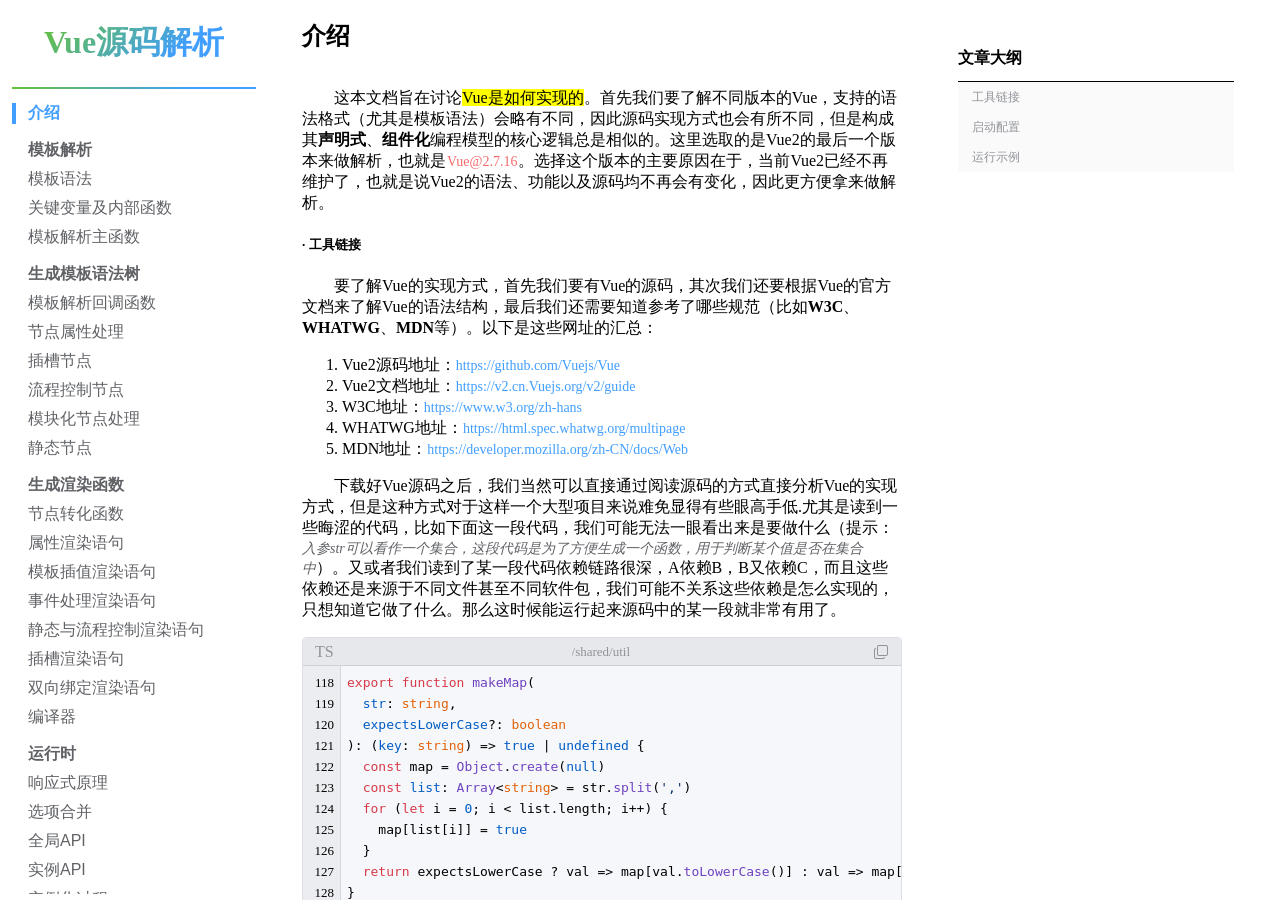
<file: index.html>
<!DOCTYPE html>
<html>
  <head>
    <meta charset="UTF-8">
    <link rel="icon" href="/favicon.png">
    <meta name="viewport" content="width=device-width, initial-scale=1.0">
    <title>王路洋的个人博客</title>
    <script type="module" crossorigin src="/assets/index-Crdjmx25.js"></script>
    <link rel="stylesheet" crossorigin href="/assets/index-DrxArnQa.css">
  </head>
  <body>
    <div id="app"></div>
  </body>
</html>
</file>
<file: assets/index-DrxArnQa.css>
@charset "UTF-8";html,body,#app{width:100%;height:100%;margin:0;padding:0}.custom-scrollbar{scrollbar-width:thin}.custom-scrollbar::-webkit-scrollbar{width:6px;height:8px}.custom-scrollbar::-webkit-scrollbar-thumb{border-radius:4px}.custom-scrollbar::-webkit-scrollbar-button{background-color:transparent}.custom-table.el-table{width:max-content}.custom-table.el-table th.el-table__cell{background-color:var(--el-fill-color-dark)}.no-select{caret-color:transparent;user-select:none;-webkit-user-select:none;-moz-user-select:none;-ms-user-select:none}.mx-1{margin:0 1px!important}.overflw-auto{overflow:auto}.overflw-x-auto,.overflw-y-auto{overflow-y:auto}.d-flex{display:flex}.flex-column{display:flex;flex-direction:column}.no-shrink{flex-shrink:0}.flex-grow{flex-grow:1}.in-building{width:100%;height:100%}:root{--el-color-white:#ffffff;--el-color-black:#000000;--el-color-primary-rgb:64,158,255;--el-color-success-rgb:103,194,58;--el-color-warning-rgb:230,162,60;--el-color-danger-rgb:245,108,108;--el-color-error-rgb:245,108,108;--el-color-info-rgb:144,147,153;--el-font-size-extra-large:20px;--el-font-size-large:18px;--el-font-size-medium:16px;--el-font-size-base:14px;--el-font-size-small:13px;--el-font-size-extra-small:12px;--el-font-family:"Helvetica Neue",Helvetica,"PingFang SC","Hiragino Sans GB","Microsoft YaHei","微软雅黑",Arial,sans-serif;--el-font-weight-primary:500;--el-font-line-height-primary:24px;--el-index-normal:1;--el-index-top:1000;--el-index-popper:2000;--el-border-radius-base:4px;--el-border-radius-small:2px;--el-border-radius-round:20px;--el-border-radius-circle:100%;--el-transition-duration:.3s;--el-transition-duration-fast:.2s;--el-transition-function-ease-in-out-bezier:cubic-bezier(.645,.045,.355,1);--el-transition-function-fast-bezier:cubic-bezier(.23,1,.32,1);--el-transition-all:all var(--el-transition-duration) var(--el-transition-function-ease-in-out-bezier);--el-transition-fade:opacity var(--el-transition-duration) var(--el-transition-function-fast-bezier);--el-transition-md-fade:transform var(--el-transition-duration) var(--el-transition-function-fast-bezier),opacity var(--el-transition-duration) var(--el-transition-function-fast-bezier);--el-transition-fade-linear:opacity var(--el-transition-duration-fast) linear;--el-transition-border:border-color var(--el-transition-duration-fast) var(--el-transition-function-ease-in-out-bezier);--el-transition-box-shadow:box-shadow var(--el-transition-duration-fast) var(--el-transition-function-ease-in-out-bezier);--el-transition-color:color var(--el-transition-duration-fast) var(--el-transition-function-ease-in-out-bezier);--el-component-size-large:40px;--el-component-size:32px;--el-component-size-small:24px;color-scheme:light;--el-color-primary:#409eff;--el-color-primary-light-3:rgb(121.3,187.1,255);--el-color-primary-light-5:rgb(159.5,206.5,255);--el-color-primary-light-7:rgb(197.7,225.9,255);--el-color-primary-light-8:rgb(216.8,235.6,255);--el-color-primary-light-9:rgb(235.9,245.3,255);--el-color-primary-dark-2:rgb(51.2,126.4,204);--el-color-success:#67c23a;--el-color-success-light-3:rgb(148.6,212.3,117.1);--el-color-success-light-5:rgb(179,224.5,156.5);--el-color-success-light-7:rgb(209.4,236.7,195.9);--el-color-success-light-8:rgb(224.6,242.8,215.6);--el-color-success-light-9:rgb(239.8,248.9,235.3);--el-color-success-dark-2:rgb(82.4,155.2,46.4);--el-color-warning:#e6a23c;--el-color-warning-light-3:rgb(237.5,189.9,118.5);--el-color-warning-light-5:rgb(242.5,208.5,157.5);--el-color-warning-light-7:rgb(247.5,227.1,196.5);--el-color-warning-light-8:rgb(250,236.4,216);--el-color-warning-light-9:rgb(252.5,245.7,235.5);--el-color-warning-dark-2:rgb(184,129.6,48);--el-color-danger:#f56c6c;--el-color-danger-light-3:rgb(248,152.1,152.1);--el-color-danger-light-5:rgb(250,181.5,181.5);--el-color-danger-light-7:rgb(252,210.9,210.9);--el-color-danger-light-8:rgb(253,225.6,225.6);--el-color-danger-light-9:rgb(254,240.3,240.3);--el-color-danger-dark-2:rgb(196,86.4,86.4);--el-color-error:#f56c6c;--el-color-error-light-3:rgb(248,152.1,152.1);--el-color-error-light-5:rgb(250,181.5,181.5);--el-color-error-light-7:rgb(252,210.9,210.9);--el-color-error-light-8:rgb(253,225.6,225.6);--el-color-error-light-9:rgb(254,240.3,240.3);--el-color-error-dark-2:rgb(196,86.4,86.4);--el-color-info:#909399;--el-color-info-light-3:rgb(177.3,179.4,183.6);--el-color-info-light-5:rgb(199.5,201,204);--el-color-info-light-7:rgb(221.7,222.6,224.4);--el-color-info-light-8:rgb(232.8,233.4,234.6);--el-color-info-light-9:rgb(243.9,244.2,244.8);--el-color-info-dark-2:rgb(115.2,117.6,122.4);--el-bg-color:#ffffff;--el-bg-color-page:#f2f3f5;--el-bg-color-overlay:#ffffff;--el-text-color-primary:#303133;--el-text-color-regular:#606266;--el-text-color-secondary:#909399;--el-text-color-placeholder:#a8abb2;--el-text-color-disabled:#c0c4cc;--el-border-color:#dcdfe6;--el-border-color-light:#e4e7ed;--el-border-color-lighter:#ebeef5;--el-border-color-extra-light:#f2f6fc;--el-border-color-dark:#d4d7de;--el-border-color-darker:#cdd0d6;--el-fill-color:#f0f2f5;--el-fill-color-light:#f5f7fa;--el-fill-color-lighter:#fafafa;--el-fill-color-extra-light:#fafcff;--el-fill-color-dark:#ebedf0;--el-fill-color-darker:#e6e8eb;--el-fill-color-blank:#ffffff;--el-box-shadow:0px 12px 32px 4px rgba(0,0,0,.04),0px 8px 20px rgba(0,0,0,.08);--el-box-shadow-light:0px 0px 12px rgba(0,0,0,.12);--el-box-shadow-lighter:0px 0px 6px rgba(0,0,0,.12);--el-box-shadow-dark:0px 16px 48px 16px rgba(0,0,0,.08),0px 12px 32px rgba(0,0,0,.12),0px 8px 16px -8px rgba(0,0,0,.16);--el-disabled-bg-color:var(--el-fill-color-light);--el-disabled-text-color:var(--el-text-color-placeholder);--el-disabled-border-color:var(--el-border-color-light);--el-overlay-color:rgba(0,0,0,.8);--el-overlay-color-light:rgba(0,0,0,.7);--el-overlay-color-lighter:rgba(0,0,0,.5);--el-mask-color:rgba(255,255,255,.9);--el-mask-color-extra-light:rgba(255,255,255,.3);--el-border-width:1px;--el-border-style:solid;--el-border-color-hover:var(--el-text-color-disabled);--el-border:var(--el-border-width) var(--el-border-style) var(--el-border-color);--el-svg-monochrome-grey:var(--el-border-color)}.fade-in-linear-enter-active,.fade-in-linear-leave-active{transition:var(--el-transition-fade-linear)}.fade-in-linear-enter-from,.fade-in-linear-leave-to{opacity:0}.el-fade-in-linear-enter-active,.el-fade-in-linear-leave-active{transition:var(--el-transition-fade-linear)}.el-fade-in-linear-enter-from,.el-fade-in-linear-leave-to{opacity:0}.el-fade-in-enter-active,.el-fade-in-leave-active{transition:all var(--el-transition-duration) cubic-bezier(.55,0,.1,1)}.el-fade-in-enter-from,.el-fade-in-leave-active{opacity:0}.el-zoom-in-center-enter-active,.el-zoom-in-center-leave-active{transition:all var(--el-transition-duration) cubic-bezier(.55,0,.1,1)}.el-zoom-in-center-enter-from,.el-zoom-in-center-leave-active{opacity:0;transform:scaleX(0)}.el-zoom-in-top-enter-active,.el-zoom-in-top-leave-active{opacity:1;transform:scaleY(1);transform-origin:center top;transition:var(--el-transition-md-fade)}.el-zoom-in-top-enter-active[data-popper-placement^=top],.el-zoom-in-top-leave-active[data-popper-placement^=top]{transform-origin:center bottom}.el-zoom-in-top-enter-from,.el-zoom-in-top-leave-active{opacity:0;transform:scaleY(0)}.el-zoom-in-bottom-enter-active,.el-zoom-in-bottom-leave-active{opacity:1;transform:scaleY(1);transform-origin:center bottom;transition:var(--el-transition-md-fade)}.el-zoom-in-bottom-enter-from,.el-zoom-in-bottom-leave-active{opacity:0;transform:scaleY(0)}.el-zoom-in-left-enter-active,.el-zoom-in-left-leave-active{opacity:1;transform:scale(1);transform-origin:top left;transition:var(--el-transition-md-fade)}.el-zoom-in-left-enter-from,.el-zoom-in-left-leave-active{opacity:0;transform:scale(.45)}.collapse-transition{transition:var(--el-transition-duration) height ease-in-out,var(--el-transition-duration) padding-top ease-in-out,var(--el-transition-duration) padding-bottom ease-in-out}.el-collapse-transition-enter-active,.el-collapse-transition-leave-active{transition:var(--el-transition-duration) max-height ease-in-out,var(--el-transition-duration) padding-top ease-in-out,var(--el-transition-duration) padding-bottom ease-in-out}.horizontal-collapse-transition{transition:var(--el-transition-duration) width ease-in-out,var(--el-transition-duration) padding-left ease-in-out,var(--el-transition-duration) padding-right ease-in-out}.el-list-enter-active,.el-list-leave-active{transition:all 1s}.el-list-enter-from,.el-list-leave-to{opacity:0;transform:translateY(-30px)}.el-list-leave-active{position:absolute!important}.el-opacity-transition{transition:opacity var(--el-transition-duration) cubic-bezier(.55,0,.1,1)}.el-icon-loading{animation:rotating 2s linear infinite}.el-icon--right{margin-left:5px}.el-icon--left{margin-right:5px}@keyframes rotating{0%{transform:rotate(0)}to{transform:rotate(1turn)}}.el-icon{--color:inherit;align-items:center;display:inline-flex;height:1em;justify-content:center;line-height:1em;position:relative;width:1em;fill:currentColor;color:var(--color);font-size:inherit}.el-icon.is-loading{animation:rotating 2s linear infinite}.el-icon svg{height:1em;width:1em}.el-affix--fixed{position:fixed}.el-alert{--el-alert-padding:8px 16px;--el-alert-border-radius-base:var(--el-border-radius-base);--el-alert-title-font-size:14px;--el-alert-title-with-description-font-size:16px;--el-alert-description-font-size:14px;--el-alert-close-font-size:16px;--el-alert-close-customed-font-size:14px;--el-alert-icon-size:16px;--el-alert-icon-large-size:28px;align-items:center;background-color:var(--el-color-white);border-radius:var(--el-alert-border-radius-base);box-sizing:border-box;display:flex;margin:0;opacity:1;overflow:hidden;padding:var(--el-alert-padding);position:relative;transition:opacity var(--el-transition-duration-fast);width:100%}.el-alert.is-light .el-alert__close-btn{color:var(--el-text-color-placeholder)}.el-alert.is-dark .el-alert__close-btn,.el-alert.is-dark .el-alert__description{color:var(--el-color-white)}.el-alert.is-center{justify-content:center}.el-alert--success{--el-alert-bg-color:var(--el-color-success-light-9)}.el-alert--success.is-light{background-color:var(--el-alert-bg-color)}.el-alert--success.is-light,.el-alert--success.is-light .el-alert__description{color:var(--el-color-success)}.el-alert--success.is-dark{background-color:var(--el-color-success);color:var(--el-color-white)}.el-alert--info{--el-alert-bg-color:var(--el-color-info-light-9)}.el-alert--info.is-light{background-color:var(--el-alert-bg-color)}.el-alert--info.is-light,.el-alert--info.is-light .el-alert__description{color:var(--el-color-info)}.el-alert--info.is-dark{background-color:var(--el-color-info);color:var(--el-color-white)}.el-alert--warning{--el-alert-bg-color:var(--el-color-warning-light-9)}.el-alert--warning.is-light{background-color:var(--el-alert-bg-color)}.el-alert--warning.is-light,.el-alert--warning.is-light .el-alert__description{color:var(--el-color-warning)}.el-alert--warning.is-dark{background-color:var(--el-color-warning);color:var(--el-color-white)}.el-alert--error{--el-alert-bg-color:var(--el-color-error-light-9)}.el-alert--error.is-light{background-color:var(--el-alert-bg-color)}.el-alert--error.is-light,.el-alert--error.is-light .el-alert__description{color:var(--el-color-error)}.el-alert--error.is-dark{background-color:var(--el-color-error);color:var(--el-color-white)}.el-alert__content{display:flex;flex-direction:column;gap:4px}.el-alert .el-alert__icon{font-size:var(--el-alert-icon-size);margin-right:8px;width:var(--el-alert-icon-size)}.el-alert .el-alert__icon.is-big{font-size:var(--el-alert-icon-large-size);margin-right:12px;width:var(--el-alert-icon-large-size)}.el-alert__title{font-size:var(--el-alert-title-font-size);line-height:24px}.el-alert__title.with-description{font-size:var(--el-alert-title-with-description-font-size)}.el-alert .el-alert__description{font-size:var(--el-alert-description-font-size);margin:0}.el-alert .el-alert__close-btn{cursor:pointer;font-size:var(--el-alert-close-font-size);opacity:1;position:absolute;right:16px;top:12px}.el-alert .el-alert__close-btn.is-customed{font-size:var(--el-alert-close-customed-font-size);font-style:normal;line-height:24px;top:8px}.el-alert-fade-enter-from,.el-alert-fade-leave-active{opacity:0}.el-aside{box-sizing:border-box;flex-shrink:0;overflow:auto;width:var(--el-aside-width,300px)}.el-autocomplete{--el-input-text-color:var(--el-text-color-regular);--el-input-border:var(--el-border);--el-input-hover-border:var(--el-border-color-hover);--el-input-focus-border:var(--el-color-primary);--el-input-transparent-border:0 0 0 1px transparent inset;--el-input-border-color:var(--el-border-color);--el-input-border-radius:var(--el-border-radius-base);--el-input-bg-color:var(--el-fill-color-blank);--el-input-icon-color:var(--el-text-color-placeholder);--el-input-placeholder-color:var(--el-text-color-placeholder);--el-input-hover-border-color:var(--el-border-color-hover);--el-input-clear-hover-color:var(--el-text-color-secondary);--el-input-focus-border-color:var(--el-color-primary);--el-input-width:100%;display:inline-block;position:relative;width:var(--el-input-width)}.el-autocomplete__popper.el-popper{background:var(--el-bg-color-overlay);box-shadow:var(--el-box-shadow-light)}.el-autocomplete__popper.el-popper,.el-autocomplete__popper.el-popper .el-popper__arrow:before{border:1px solid var(--el-border-color-light)}.el-autocomplete__popper.el-popper[data-popper-placement^=top] .el-popper__arrow:before{border-left-color:transparent;border-top-color:transparent}.el-autocomplete__popper.el-popper[data-popper-placement^=bottom] .el-popper__arrow:before{border-bottom-color:transparent;border-right-color:transparent}.el-autocomplete__popper.el-popper[data-popper-placement^=left] .el-popper__arrow:before{border-bottom-color:transparent;border-left-color:transparent}.el-autocomplete__popper.el-popper[data-popper-placement^=right] .el-popper__arrow:before{border-right-color:transparent;border-top-color:transparent}.el-autocomplete-suggestion{border-radius:var(--el-border-radius-base);box-sizing:border-box}.el-autocomplete-suggestion__wrap{box-sizing:border-box;max-height:280px;padding:10px 0}.el-autocomplete-suggestion__list{margin:0;padding:0}.el-autocomplete-suggestion li{color:var(--el-text-color-regular);cursor:pointer;font-size:var(--el-font-size-base);line-height:34px;list-style:none;margin:0;overflow:hidden;padding:0 20px;text-align:left;text-overflow:ellipsis;white-space:nowrap}.el-autocomplete-suggestion li.highlighted,.el-autocomplete-suggestion li:hover{background-color:var(--el-fill-color-light)}.el-autocomplete-suggestion li.divider{border-top:1px solid var(--el-color-black);margin-top:6px}.el-autocomplete-suggestion li.divider:last-child{margin-bottom:-6px}.el-autocomplete-suggestion.is-loading li{color:var(--el-text-color-secondary);font-size:20px;height:100px;line-height:100px;text-align:center}.el-autocomplete-suggestion.is-loading li:after{content:"";display:inline-block;height:100%;vertical-align:middle}.el-autocomplete-suggestion.is-loading li:hover{background-color:var(--el-bg-color-overlay)}.el-autocomplete-suggestion.is-loading .el-icon-loading{vertical-align:middle}.el-avatar{--el-avatar-text-color:var(--el-color-white);--el-avatar-bg-color:var(--el-text-color-disabled);--el-avatar-text-size:14px;--el-avatar-icon-size:18px;--el-avatar-border-radius:var(--el-border-radius-base);--el-avatar-size-large:56px;--el-avatar-size-small:24px;--el-avatar-size:40px;align-items:center;background:var(--el-avatar-bg-color);box-sizing:border-box;color:var(--el-avatar-text-color);display:inline-flex;font-size:var(--el-avatar-text-size);height:var(--el-avatar-size);justify-content:center;outline:none;overflow:hidden;text-align:center;width:var(--el-avatar-size)}.el-avatar>img{display:block;height:100%;width:100%}.el-avatar--circle{border-radius:50%}.el-avatar--square{border-radius:var(--el-avatar-border-radius)}.el-avatar--icon{font-size:var(--el-avatar-icon-size)}.el-avatar--small{--el-avatar-size:24px}.el-avatar--large{--el-avatar-size:56px}.el-backtop{--el-backtop-bg-color:var(--el-bg-color-overlay);--el-backtop-text-color:var(--el-color-primary);--el-backtop-hover-bg-color:var(--el-border-color-extra-light);align-items:center;background-color:var(--el-backtop-bg-color);border-radius:50%;box-shadow:var(--el-box-shadow-lighter);color:var(--el-backtop-text-color);cursor:pointer;display:flex;font-size:20px;height:40px;justify-content:center;position:fixed;width:40px;z-index:5}.el-backtop:hover{background-color:var(--el-backtop-hover-bg-color)}.el-backtop__icon{font-size:20px}.el-badge{--el-badge-bg-color:var(--el-color-danger);--el-badge-radius:10px;--el-badge-font-size:12px;--el-badge-padding:6px;--el-badge-size:18px;display:inline-block;position:relative;vertical-align:middle;width:-moz-fit-content;width:fit-content}.el-badge__content{align-items:center;background-color:var(--el-badge-bg-color);border:1px solid var(--el-bg-color);border-radius:var(--el-badge-radius);color:var(--el-color-white);display:inline-flex;font-size:var(--el-badge-font-size);height:var(--el-badge-size);justify-content:center;padding:0 var(--el-badge-padding);white-space:nowrap}.el-badge__content.is-fixed{position:absolute;right:calc(1px + var(--el-badge-size)/2);top:0;transform:translateY(-50%) translate(100%);z-index:var(--el-index-normal)}.el-badge__content.is-fixed.is-dot{right:5px}.el-badge__content.is-dot{border-radius:50%;height:8px;padding:0;right:0;width:8px}.el-badge__content.is-hide-zero{display:none}.el-badge__content--primary{background-color:var(--el-color-primary)}.el-badge__content--success{background-color:var(--el-color-success)}.el-badge__content--warning{background-color:var(--el-color-warning)}.el-badge__content--info{background-color:var(--el-color-info)}.el-badge__content--danger{background-color:var(--el-color-danger)}.el-breadcrumb{font-size:14px;line-height:1}.el-breadcrumb:after,.el-breadcrumb:before{content:"";display:table}.el-breadcrumb:after{clear:both}.el-breadcrumb__separator{color:var(--el-text-color-placeholder);font-weight:700;margin:0 9px}.el-breadcrumb__separator.el-icon{font-weight:400;margin:0 6px}.el-breadcrumb__separator.el-icon svg{vertical-align:middle}.el-breadcrumb__item{align-items:center;display:inline-flex;float:left}.el-breadcrumb__inner{color:var(--el-text-color-regular)}.el-breadcrumb__inner a,.el-breadcrumb__inner.is-link{color:var(--el-text-color-primary);font-weight:700;text-decoration:none;transition:var(--el-transition-color)}.el-breadcrumb__inner a:hover,.el-breadcrumb__inner.is-link:hover{color:var(--el-color-primary);cursor:pointer}.el-breadcrumb__item:last-child .el-breadcrumb__inner,.el-breadcrumb__item:last-child .el-breadcrumb__inner a,.el-breadcrumb__item:last-child .el-breadcrumb__inner a:hover,.el-breadcrumb__item:last-child .el-breadcrumb__inner:hover{color:var(--el-text-color-regular);cursor:text;font-weight:400}.el-breadcrumb__item:last-child .el-breadcrumb__separator{display:none}.el-button-group{display:inline-block;vertical-align:middle}.el-button-group:after,.el-button-group:before{content:"";display:table}.el-button-group:after{clear:both}.el-button-group>.el-button{float:left;position:relative}.el-button-group>.el-button+.el-button{margin-left:0}.el-button-group>.el-button:first-child{border-bottom-right-radius:0;border-top-right-radius:0}.el-button-group>.el-button:last-child{border-bottom-left-radius:0;border-top-left-radius:0}.el-button-group>.el-button:first-child:last-child{border-bottom-left-radius:var(--el-border-radius-base);border-bottom-right-radius:var(--el-border-radius-base);border-top-left-radius:var(--el-border-radius-base);border-top-right-radius:var(--el-border-radius-base)}.el-button-group>.el-button:first-child:last-child.is-round{border-radius:var(--el-border-radius-round)}.el-button-group>.el-button:first-child:last-child.is-circle{border-radius:50%}.el-button-group>.el-button:not(:first-child):not(:last-child){border-radius:0}.el-button-group>.el-button:not(:last-child){margin-right:-1px}.el-button-group>.el-button.is-active,.el-button-group>.el-button:active,.el-button-group>.el-button:focus,.el-button-group>.el-button:hover{z-index:1}.el-button-group>.el-dropdown>.el-button{border-bottom-left-radius:0;border-left-color:var(--el-button-divide-border-color);border-top-left-radius:0}.el-button-group .el-button--primary:first-child{border-right-color:var(--el-button-divide-border-color)}.el-button-group .el-button--primary:last-child{border-left-color:var(--el-button-divide-border-color)}.el-button-group .el-button--primary:not(:first-child):not(:last-child){border-left-color:var(--el-button-divide-border-color);border-right-color:var(--el-button-divide-border-color)}.el-button-group .el-button--success:first-child{border-right-color:var(--el-button-divide-border-color)}.el-button-group .el-button--success:last-child{border-left-color:var(--el-button-divide-border-color)}.el-button-group .el-button--success:not(:first-child):not(:last-child){border-left-color:var(--el-button-divide-border-color);border-right-color:var(--el-button-divide-border-color)}.el-button-group .el-button--warning:first-child{border-right-color:var(--el-button-divide-border-color)}.el-button-group .el-button--warning:last-child{border-left-color:var(--el-button-divide-border-color)}.el-button-group .el-button--warning:not(:first-child):not(:last-child){border-left-color:var(--el-button-divide-border-color);border-right-color:var(--el-button-divide-border-color)}.el-button-group .el-button--danger:first-child{border-right-color:var(--el-button-divide-border-color)}.el-button-group .el-button--danger:last-child{border-left-color:var(--el-button-divide-border-color)}.el-button-group .el-button--danger:not(:first-child):not(:last-child){border-left-color:var(--el-button-divide-border-color);border-right-color:var(--el-button-divide-border-color)}.el-button-group .el-button--info:first-child{border-right-color:var(--el-button-divide-border-color)}.el-button-group .el-button--info:last-child{border-left-color:var(--el-button-divide-border-color)}.el-button-group .el-button--info:not(:first-child):not(:last-child){border-left-color:var(--el-button-divide-border-color);border-right-color:var(--el-button-divide-border-color)}.el-button{--el-button-font-weight:var(--el-font-weight-primary);--el-button-border-color:var(--el-border-color);--el-button-bg-color:var(--el-fill-color-blank);--el-button-text-color:var(--el-text-color-regular);--el-button-disabled-text-color:var(--el-disabled-text-color);--el-button-disabled-bg-color:var(--el-fill-color-blank);--el-button-disabled-border-color:var(--el-border-color-light);--el-button-divide-border-color:rgba(255,255,255,.5);--el-button-hover-text-color:var(--el-color-primary);--el-button-hover-bg-color:var(--el-color-primary-light-9);--el-button-hover-border-color:var(--el-color-primary-light-7);--el-button-active-text-color:var(--el-button-hover-text-color);--el-button-active-border-color:var(--el-color-primary);--el-button-active-bg-color:var(--el-button-hover-bg-color);--el-button-outline-color:var(--el-color-primary-light-5);--el-button-hover-link-text-color:var(--el-text-color-secondary);--el-button-active-color:var(--el-text-color-primary);align-items:center;-webkit-appearance:none;background-color:var(--el-button-bg-color);border:var(--el-border);border-color:var(--el-button-border-color);box-sizing:border-box;color:var(--el-button-text-color);cursor:pointer;display:inline-flex;font-weight:var(--el-button-font-weight);height:32px;justify-content:center;line-height:1;outline:none;text-align:center;transition:.1s;-webkit-user-select:none;-moz-user-select:none;user-select:none;vertical-align:middle;white-space:nowrap}.el-button:hover{background-color:var(--el-button-hover-bg-color);border-color:var(--el-button-hover-border-color);color:var(--el-button-hover-text-color);outline:none}.el-button:active{background-color:var(--el-button-active-bg-color);border-color:var(--el-button-active-border-color);color:var(--el-button-active-text-color);outline:none}.el-button:focus-visible{outline:2px solid var(--el-button-outline-color);outline-offset:1px;transition:outline-offset 0s,outline 0s}.el-button>span{align-items:center;display:inline-flex}.el-button+.el-button{margin-left:12px}.el-button{border-radius:var(--el-border-radius-base);font-size:var(--el-font-size-base)}.el-button,.el-button.is-round{padding:8px 15px}.el-button::-moz-focus-inner{border:0}.el-button [class*=el-icon]+span{margin-left:6px}.el-button [class*=el-icon] svg{vertical-align:bottom}.el-button.is-plain{--el-button-hover-text-color:var(--el-color-primary);--el-button-hover-bg-color:var(--el-fill-color-blank);--el-button-hover-border-color:var(--el-color-primary)}.el-button.is-active{background-color:var(--el-button-active-bg-color);border-color:var(--el-button-active-border-color);color:var(--el-button-active-text-color);outline:none}.el-button.is-disabled,.el-button.is-disabled:hover{background-color:var(--el-button-disabled-bg-color);background-image:none;border-color:var(--el-button-disabled-border-color);color:var(--el-button-disabled-text-color);cursor:not-allowed}.el-button.is-loading{pointer-events:none;position:relative}.el-button.is-loading:before{background-color:var(--el-mask-color-extra-light);border-radius:inherit;bottom:-1px;content:"";left:-1px;pointer-events:none;position:absolute;right:-1px;top:-1px;z-index:1}.el-button.is-round{border-radius:var(--el-border-radius-round)}.el-button.is-circle{border-radius:50%;padding:8px;width:32px}.el-button.is-text{background-color:transparent;border:0 solid transparent;color:var(--el-button-text-color)}.el-button.is-text.is-disabled{background-color:transparent!important;color:var(--el-button-disabled-text-color)}.el-button.is-text:not(.is-disabled):hover{background-color:var(--el-fill-color-light)}.el-button.is-text:not(.is-disabled):focus-visible{outline:2px solid var(--el-button-outline-color);outline-offset:1px;transition:outline-offset 0s,outline 0s}.el-button.is-text:not(.is-disabled):active{background-color:var(--el-fill-color)}.el-button.is-text:not(.is-disabled).is-has-bg{background-color:var(--el-fill-color-light)}.el-button.is-text:not(.is-disabled).is-has-bg:hover{background-color:var(--el-fill-color)}.el-button.is-text:not(.is-disabled).is-has-bg:active{background-color:var(--el-fill-color-dark)}.el-button__text--expand{letter-spacing:.3em;margin-right:-.3em}.el-button.is-link{background:transparent;border-color:transparent;color:var(--el-button-text-color);height:auto;padding:2px}.el-button.is-link:hover{color:var(--el-button-hover-link-text-color)}.el-button.is-link.is-disabled{background-color:transparent!important;border-color:transparent!important;color:var(--el-button-disabled-text-color)}.el-button.is-link:not(.is-disabled):active,.el-button.is-link:not(.is-disabled):hover{background-color:transparent;border-color:transparent}.el-button.is-link:not(.is-disabled):active{color:var(--el-button-active-color)}.el-button--text{background:transparent;border-color:transparent;color:var(--el-color-primary);padding-left:0;padding-right:0}.el-button--text.is-disabled{background-color:transparent!important;border-color:transparent!important;color:var(--el-button-disabled-text-color)}.el-button--text:not(.is-disabled):hover{background-color:transparent;border-color:transparent;color:var(--el-color-primary-light-3)}.el-button--text:not(.is-disabled):active{background-color:transparent;border-color:transparent;color:var(--el-color-primary-dark-2)}.el-button__link--expand{letter-spacing:.3em;margin-right:-.3em}.el-button--primary{--el-button-text-color:var(--el-color-white);--el-button-bg-color:var(--el-color-primary);--el-button-border-color:var(--el-color-primary);--el-button-outline-color:var(--el-color-primary-light-5);--el-button-active-color:var(--el-color-primary-dark-2);--el-button-hover-text-color:var(--el-color-white);--el-button-hover-link-text-color:var(--el-color-primary-light-5);--el-button-hover-bg-color:var(--el-color-primary-light-3);--el-button-hover-border-color:var(--el-color-primary-light-3);--el-button-active-bg-color:var(--el-color-primary-dark-2);--el-button-active-border-color:var(--el-color-primary-dark-2);--el-button-disabled-text-color:var(--el-color-white);--el-button-disabled-bg-color:var(--el-color-primary-light-5);--el-button-disabled-border-color:var(--el-color-primary-light-5)}.el-button--primary.is-link,.el-button--primary.is-plain,.el-button--primary.is-text{--el-button-text-color:var(--el-color-primary);--el-button-bg-color:var(--el-color-primary-light-9);--el-button-border-color:var(--el-color-primary-light-5);--el-button-hover-text-color:var(--el-color-white);--el-button-hover-bg-color:var(--el-color-primary);--el-button-hover-border-color:var(--el-color-primary);--el-button-active-text-color:var(--el-color-white)}.el-button--primary.is-link.is-disabled,.el-button--primary.is-link.is-disabled:active,.el-button--primary.is-link.is-disabled:focus,.el-button--primary.is-link.is-disabled:hover,.el-button--primary.is-plain.is-disabled,.el-button--primary.is-plain.is-disabled:active,.el-button--primary.is-plain.is-disabled:focus,.el-button--primary.is-plain.is-disabled:hover,.el-button--primary.is-text.is-disabled,.el-button--primary.is-text.is-disabled:active,.el-button--primary.is-text.is-disabled:focus,.el-button--primary.is-text.is-disabled:hover{background-color:var(--el-color-primary-light-9);border-color:var(--el-color-primary-light-8);color:var(--el-color-primary-light-5)}.el-button--success{--el-button-text-color:var(--el-color-white);--el-button-bg-color:var(--el-color-success);--el-button-border-color:var(--el-color-success);--el-button-outline-color:var(--el-color-success-light-5);--el-button-active-color:var(--el-color-success-dark-2);--el-button-hover-text-color:var(--el-color-white);--el-button-hover-link-text-color:var(--el-color-success-light-5);--el-button-hover-bg-color:var(--el-color-success-light-3);--el-button-hover-border-color:var(--el-color-success-light-3);--el-button-active-bg-color:var(--el-color-success-dark-2);--el-button-active-border-color:var(--el-color-success-dark-2);--el-button-disabled-text-color:var(--el-color-white);--el-button-disabled-bg-color:var(--el-color-success-light-5);--el-button-disabled-border-color:var(--el-color-success-light-5)}.el-button--success.is-link,.el-button--success.is-plain,.el-button--success.is-text{--el-button-text-color:var(--el-color-success);--el-button-bg-color:var(--el-color-success-light-9);--el-button-border-color:var(--el-color-success-light-5);--el-button-hover-text-color:var(--el-color-white);--el-button-hover-bg-color:var(--el-color-success);--el-button-hover-border-color:var(--el-color-success);--el-button-active-text-color:var(--el-color-white)}.el-button--success.is-link.is-disabled,.el-button--success.is-link.is-disabled:active,.el-button--success.is-link.is-disabled:focus,.el-button--success.is-link.is-disabled:hover,.el-button--success.is-plain.is-disabled,.el-button--success.is-plain.is-disabled:active,.el-button--success.is-plain.is-disabled:focus,.el-button--success.is-plain.is-disabled:hover,.el-button--success.is-text.is-disabled,.el-button--success.is-text.is-disabled:active,.el-button--success.is-text.is-disabled:focus,.el-button--success.is-text.is-disabled:hover{background-color:var(--el-color-success-light-9);border-color:var(--el-color-success-light-8);color:var(--el-color-success-light-5)}.el-button--warning{--el-button-text-color:var(--el-color-white);--el-button-bg-color:var(--el-color-warning);--el-button-border-color:var(--el-color-warning);--el-button-outline-color:var(--el-color-warning-light-5);--el-button-active-color:var(--el-color-warning-dark-2);--el-button-hover-text-color:var(--el-color-white);--el-button-hover-link-text-color:var(--el-color-warning-light-5);--el-button-hover-bg-color:var(--el-color-warning-light-3);--el-button-hover-border-color:var(--el-color-warning-light-3);--el-button-active-bg-color:var(--el-color-warning-dark-2);--el-button-active-border-color:var(--el-color-warning-dark-2);--el-button-disabled-text-color:var(--el-color-white);--el-button-disabled-bg-color:var(--el-color-warning-light-5);--el-button-disabled-border-color:var(--el-color-warning-light-5)}.el-button--warning.is-link,.el-button--warning.is-plain,.el-button--warning.is-text{--el-button-text-color:var(--el-color-warning);--el-button-bg-color:var(--el-color-warning-light-9);--el-button-border-color:var(--el-color-warning-light-5);--el-button-hover-text-color:var(--el-color-white);--el-button-hover-bg-color:var(--el-color-warning);--el-button-hover-border-color:var(--el-color-warning);--el-button-active-text-color:var(--el-color-white)}.el-button--warning.is-link.is-disabled,.el-button--warning.is-link.is-disabled:active,.el-button--warning.is-link.is-disabled:focus,.el-button--warning.is-link.is-disabled:hover,.el-button--warning.is-plain.is-disabled,.el-button--warning.is-plain.is-disabled:active,.el-button--warning.is-plain.is-disabled:focus,.el-button--warning.is-plain.is-disabled:hover,.el-button--warning.is-text.is-disabled,.el-button--warning.is-text.is-disabled:active,.el-button--warning.is-text.is-disabled:focus,.el-button--warning.is-text.is-disabled:hover{background-color:var(--el-color-warning-light-9);border-color:var(--el-color-warning-light-8);color:var(--el-color-warning-light-5)}.el-button--danger{--el-button-text-color:var(--el-color-white);--el-button-bg-color:var(--el-color-danger);--el-button-border-color:var(--el-color-danger);--el-button-outline-color:var(--el-color-danger-light-5);--el-button-active-color:var(--el-color-danger-dark-2);--el-button-hover-text-color:var(--el-color-white);--el-button-hover-link-text-color:var(--el-color-danger-light-5);--el-button-hover-bg-color:var(--el-color-danger-light-3);--el-button-hover-border-color:var(--el-color-danger-light-3);--el-button-active-bg-color:var(--el-color-danger-dark-2);--el-button-active-border-color:var(--el-color-danger-dark-2);--el-button-disabled-text-color:var(--el-color-white);--el-button-disabled-bg-color:var(--el-color-danger-light-5);--el-button-disabled-border-color:var(--el-color-danger-light-5)}.el-button--danger.is-link,.el-button--danger.is-plain,.el-button--danger.is-text{--el-button-text-color:var(--el-color-danger);--el-button-bg-color:var(--el-color-danger-light-9);--el-button-border-color:var(--el-color-danger-light-5);--el-button-hover-text-color:var(--el-color-white);--el-button-hover-bg-color:var(--el-color-danger);--el-button-hover-border-color:var(--el-color-danger);--el-button-active-text-color:var(--el-color-white)}.el-button--danger.is-link.is-disabled,.el-button--danger.is-link.is-disabled:active,.el-button--danger.is-link.is-disabled:focus,.el-button--danger.is-link.is-disabled:hover,.el-button--danger.is-plain.is-disabled,.el-button--danger.is-plain.is-disabled:active,.el-button--danger.is-plain.is-disabled:focus,.el-button--danger.is-plain.is-disabled:hover,.el-button--danger.is-text.is-disabled,.el-button--danger.is-text.is-disabled:active,.el-button--danger.is-text.is-disabled:focus,.el-button--danger.is-text.is-disabled:hover{background-color:var(--el-color-danger-light-9);border-color:var(--el-color-danger-light-8);color:var(--el-color-danger-light-5)}.el-button--info{--el-button-text-color:var(--el-color-white);--el-button-bg-color:var(--el-color-info);--el-button-border-color:var(--el-color-info);--el-button-outline-color:var(--el-color-info-light-5);--el-button-active-color:var(--el-color-info-dark-2);--el-button-hover-text-color:var(--el-color-white);--el-button-hover-link-text-color:var(--el-color-info-light-5);--el-button-hover-bg-color:var(--el-color-info-light-3);--el-button-hover-border-color:var(--el-color-info-light-3);--el-button-active-bg-color:var(--el-color-info-dark-2);--el-button-active-border-color:var(--el-color-info-dark-2);--el-button-disabled-text-color:var(--el-color-white);--el-button-disabled-bg-color:var(--el-color-info-light-5);--el-button-disabled-border-color:var(--el-color-info-light-5)}.el-button--info.is-link,.el-button--info.is-plain,.el-button--info.is-text{--el-button-text-color:var(--el-color-info);--el-button-bg-color:var(--el-color-info-light-9);--el-button-border-color:var(--el-color-info-light-5);--el-button-hover-text-color:var(--el-color-white);--el-button-hover-bg-color:var(--el-color-info);--el-button-hover-border-color:var(--el-color-info);--el-button-active-text-color:var(--el-color-white)}.el-button--info.is-link.is-disabled,.el-button--info.is-link.is-disabled:active,.el-button--info.is-link.is-disabled:focus,.el-button--info.is-link.is-disabled:hover,.el-button--info.is-plain.is-disabled,.el-button--info.is-plain.is-disabled:active,.el-button--info.is-plain.is-disabled:focus,.el-button--info.is-plain.is-disabled:hover,.el-button--info.is-text.is-disabled,.el-button--info.is-text.is-disabled:active,.el-button--info.is-text.is-disabled:focus,.el-button--info.is-text.is-disabled:hover{background-color:var(--el-color-info-light-9);border-color:var(--el-color-info-light-8);color:var(--el-color-info-light-5)}.el-button--large{--el-button-size:40px;height:var(--el-button-size)}.el-button--large [class*=el-icon]+span{margin-left:8px}.el-button--large{border-radius:var(--el-border-radius-base);font-size:var(--el-font-size-base);padding:12px 19px}.el-button--large.is-round{padding:12px 19px}.el-button--large.is-circle{padding:12px;width:var(--el-button-size)}.el-button--small{--el-button-size:24px;height:var(--el-button-size)}.el-button--small [class*=el-icon]+span{margin-left:4px}.el-button--small{border-radius:calc(var(--el-border-radius-base) - 1px);font-size:12px;padding:5px 11px}.el-button--small.is-round{padding:5px 11px}.el-button--small.is-circle{padding:5px;width:var(--el-button-size)}.el-calendar{--el-calendar-border:var(--el-table-border,1px solid var(--el-border-color-lighter));--el-calendar-header-border-bottom:var(--el-calendar-border);--el-calendar-selected-bg-color:var(--el-color-primary-light-9);--el-calendar-cell-width:85px;background-color:var(--el-fill-color-blank)}.el-calendar__header{border-bottom:var(--el-calendar-header-border-bottom);display:flex;justify-content:space-between;padding:12px 20px}.el-calendar__title{align-self:center;color:var(--el-text-color)}.el-calendar__body{padding:12px 20px 35px}.el-calendar-table{table-layout:fixed;width:100%}.el-calendar-table thead th{color:var(--el-text-color-regular);font-weight:400;padding:12px 0}.el-calendar-table:not(.is-range) td.next,.el-calendar-table:not(.is-range) td.prev{color:var(--el-text-color-placeholder)}.el-calendar-table td{border-bottom:var(--el-calendar-border);border-right:var(--el-calendar-border);transition:background-color var(--el-transition-duration-fast) ease;vertical-align:top}.el-calendar-table td.is-selected{background-color:var(--el-calendar-selected-bg-color)}.el-calendar-table td.is-today{color:var(--el-color-primary)}.el-calendar-table tr:first-child td{border-top:var(--el-calendar-border)}.el-calendar-table tr td:first-child{border-left:var(--el-calendar-border)}.el-calendar-table tr.el-calendar-table__row--hide-border td{border-top:none}.el-calendar-table .el-calendar-day{box-sizing:border-box;height:var(--el-calendar-cell-width);padding:8px}.el-calendar-table .el-calendar-day:hover{background-color:var(--el-calendar-selected-bg-color);cursor:pointer}.el-card{--el-card-border-color:var(--el-border-color-light);--el-card-border-radius:4px;--el-card-padding:20px;--el-card-bg-color:var(--el-fill-color-blank);background-color:var(--el-card-bg-color);border:1px solid var(--el-card-border-color);border-radius:var(--el-card-border-radius);color:var(--el-text-color-primary);overflow:hidden;transition:var(--el-transition-duration)}.el-card.is-always-shadow,.el-card.is-hover-shadow:focus,.el-card.is-hover-shadow:hover{box-shadow:var(--el-box-shadow-light)}.el-card__header{border-bottom:1px solid var(--el-card-border-color);box-sizing:border-box;padding:calc(var(--el-card-padding) - 2px) var(--el-card-padding)}.el-card__body{padding:var(--el-card-padding)}.el-card__footer{border-top:1px solid var(--el-card-border-color);box-sizing:border-box;padding:calc(var(--el-card-padding) - 2px) var(--el-card-padding)}.el-carousel__item{display:inline-block;height:100%;left:0;overflow:hidden;position:absolute;top:0;width:100%}.el-carousel__item,.el-carousel__item.is-active{z-index:calc(var(--el-index-normal) - 1)}.el-carousel__item--card,.el-carousel__item.is-animating{transition:transform .4s ease-in-out}.el-carousel__item--card{width:50%}.el-carousel__item--card.is-in-stage{cursor:pointer;z-index:var(--el-index-normal)}.el-carousel__item--card.is-in-stage.is-hover .el-carousel__mask,.el-carousel__item--card.is-in-stage:hover .el-carousel__mask{opacity:.12}.el-carousel__item--card.is-active{z-index:calc(var(--el-index-normal) + 1)}.el-carousel__item--card-vertical{height:50%;width:100%}.el-carousel__mask{background-color:var(--el-color-white);height:100%;left:0;opacity:.24;position:absolute;top:0;transition:var(--el-transition-duration-fast);width:100%}.el-carousel{--el-carousel-arrow-font-size:12px;--el-carousel-arrow-size:36px;--el-carousel-arrow-background:rgba(31,45,61,.11);--el-carousel-arrow-hover-background:rgba(31,45,61,.23);--el-carousel-indicator-width:30px;--el-carousel-indicator-height:2px;--el-carousel-indicator-padding-horizontal:4px;--el-carousel-indicator-padding-vertical:12px;--el-carousel-indicator-out-color:var(--el-border-color-hover);position:relative}.el-carousel--horizontal,.el-carousel--vertical{overflow:hidden}.el-carousel__container{height:300px;position:relative}.el-carousel__arrow{align-items:center;background-color:var(--el-carousel-arrow-background);border:none;border-radius:50%;color:#fff;cursor:pointer;display:inline-flex;font-size:var(--el-carousel-arrow-font-size);height:var(--el-carousel-arrow-size);justify-content:center;margin:0;outline:none;padding:0;position:absolute;text-align:center;top:50%;transform:translateY(-50%);transition:var(--el-transition-duration);width:var(--el-carousel-arrow-size);z-index:10}.el-carousel__arrow--left{left:16px}.el-carousel__arrow--right{right:16px}.el-carousel__arrow:hover{background-color:var(--el-carousel-arrow-hover-background)}.el-carousel__arrow i{cursor:pointer}.el-carousel__indicators{list-style:none;margin:0;padding:0;position:absolute;z-index:calc(var(--el-index-normal) + 1)}.el-carousel__indicators--horizontal{bottom:0;left:50%;transform:translate(-50%)}.el-carousel__indicators--vertical{right:0;top:50%;transform:translateY(-50%)}.el-carousel__indicators--outside{bottom:calc(var(--el-carousel-indicator-height) + var(--el-carousel-indicator-padding-vertical)*2);position:static;text-align:center;transform:none}.el-carousel__indicators--outside .el-carousel__indicator:hover button{opacity:.64}.el-carousel__indicators--outside button{background-color:var(--el-carousel-indicator-out-color);opacity:.24}.el-carousel__indicators--right{right:0}.el-carousel__indicators--labels{left:0;right:0;text-align:center;transform:none}.el-carousel__indicators--labels .el-carousel__button{color:#000;font-size:12px;height:auto;padding:2px 18px;width:auto}.el-carousel__indicators--labels .el-carousel__indicator{padding:6px 4px}.el-carousel__indicator{background-color:transparent;cursor:pointer}.el-carousel__indicator:hover button{opacity:.72}.el-carousel__indicator--horizontal{display:inline-block;padding:var(--el-carousel-indicator-padding-vertical) var(--el-carousel-indicator-padding-horizontal)}.el-carousel__indicator--vertical{padding:var(--el-carousel-indicator-padding-horizontal) var(--el-carousel-indicator-padding-vertical)}.el-carousel__indicator--vertical .el-carousel__button{height:calc(var(--el-carousel-indicator-width)/2);width:var(--el-carousel-indicator-height)}.el-carousel__indicator.is-active button{opacity:1}.el-carousel__button{background-color:#fff;border:none;cursor:pointer;display:block;height:var(--el-carousel-indicator-height);margin:0;opacity:.48;outline:none;padding:0;transition:var(--el-transition-duration);width:var(--el-carousel-indicator-width)}.carousel-arrow-left-enter-from,.carousel-arrow-left-leave-active{opacity:0;transform:translateY(-50%) translate(-10px)}.carousel-arrow-right-enter-from,.carousel-arrow-right-leave-active{opacity:0;transform:translateY(-50%) translate(10px)}.el-transitioning{filter:url(#elCarouselHorizontal)}.el-transitioning-vertical{filter:url(#elCarouselVertical)}.el-cascader-panel{--el-cascader-menu-text-color:var(--el-text-color-regular);--el-cascader-menu-selected-text-color:var(--el-color-primary);--el-cascader-menu-fill:var(--el-bg-color-overlay);--el-cascader-menu-font-size:var(--el-font-size-base);--el-cascader-menu-radius:var(--el-border-radius-base);--el-cascader-menu-border:solid 1px var(--el-border-color-light);--el-cascader-menu-shadow:var(--el-box-shadow-light);--el-cascader-node-background-hover:var(--el-fill-color-light);--el-cascader-node-color-disabled:var(--el-text-color-placeholder);--el-cascader-color-empty:var(--el-text-color-placeholder);--el-cascader-tag-background:var(--el-fill-color);border-radius:var(--el-cascader-menu-radius);display:flex;font-size:var(--el-cascader-menu-font-size)}.el-cascader-panel.is-bordered{border:var(--el-cascader-menu-border);border-radius:var(--el-cascader-menu-radius)}.el-cascader-menu{border-right:var(--el-cascader-menu-border);box-sizing:border-box;color:var(--el-cascader-menu-text-color);min-width:180px}.el-cascader-menu:last-child{border-right:none}.el-cascader-menu:last-child .el-cascader-node{padding-right:20px}.el-cascader-menu__wrap.el-scrollbar__wrap{height:204px}.el-cascader-menu__list{box-sizing:border-box;list-style:none;margin:0;min-height:100%;padding:6px 0;position:relative}.el-cascader-menu__hover-zone{height:100%;left:0;pointer-events:none;position:absolute;top:0;width:100%}.el-cascader-menu__empty-text{align-items:center;color:var(--el-cascader-color-empty);display:flex;left:50%;position:absolute;top:50%;transform:translate(-50%,-50%)}.el-cascader-menu__empty-text .is-loading{margin-right:2px}.el-cascader-node{align-items:center;display:flex;height:34px;line-height:34px;outline:none;padding:0 30px 0 20px;position:relative}.el-cascader-node.is-selectable.in-active-path{color:var(--el-cascader-menu-text-color)}.el-cascader-node.in-active-path,.el-cascader-node.is-active,.el-cascader-node.is-selectable.in-checked-path{color:var(--el-cascader-menu-selected-text-color);font-weight:700}.el-cascader-node:not(.is-disabled){cursor:pointer}.el-cascader-node:not(.is-disabled):focus,.el-cascader-node:not(.is-disabled):hover{background:var(--el-cascader-node-background-hover)}.el-cascader-node.is-disabled{color:var(--el-cascader-node-color-disabled);cursor:not-allowed}.el-cascader-node__prefix{left:10px;position:absolute}.el-cascader-node__postfix{position:absolute;right:10px}.el-cascader-node__label{flex:1;overflow:hidden;padding:0 8px;text-align:left;text-overflow:ellipsis;white-space:nowrap}.el-cascader-node>.el-checkbox,.el-cascader-node>.el-radio{margin-right:0}.el-cascader-node>.el-radio .el-radio__label{padding-left:0}.el-cascader{--el-cascader-menu-text-color:var(--el-text-color-regular);--el-cascader-menu-selected-text-color:var(--el-color-primary);--el-cascader-menu-fill:var(--el-bg-color-overlay);--el-cascader-menu-font-size:var(--el-font-size-base);--el-cascader-menu-radius:var(--el-border-radius-base);--el-cascader-menu-border:solid 1px var(--el-border-color-light);--el-cascader-menu-shadow:var(--el-box-shadow-light);--el-cascader-node-background-hover:var(--el-fill-color-light);--el-cascader-node-color-disabled:var(--el-text-color-placeholder);--el-cascader-color-empty:var(--el-text-color-placeholder);--el-cascader-tag-background:var(--el-fill-color);display:inline-block;font-size:var(--el-font-size-base);line-height:32px;outline:none;position:relative;vertical-align:middle}.el-cascader:not(.is-disabled):hover .el-input__wrapper{box-shadow:0 0 0 1px var(--el-input-hover-border-color) inset;cursor:pointer}.el-cascader .el-input{cursor:pointer;display:flex}.el-cascader .el-input .el-input__inner{cursor:pointer;text-overflow:ellipsis}.el-cascader .el-input .el-input__suffix-inner .el-icon{height:calc(100% - 2px)}.el-cascader .el-input .el-input__suffix-inner .el-icon svg{vertical-align:middle}.el-cascader .el-input .icon-arrow-down{font-size:14px;transition:transform var(--el-transition-duration)}.el-cascader .el-input .icon-arrow-down.is-reverse{transform:rotate(180deg)}.el-cascader .el-input .icon-circle-close:hover{color:var(--el-input-clear-hover-color,var(--el-text-color-secondary))}.el-cascader .el-input.is-focus .el-input__wrapper{box-shadow:0 0 0 1px var(--el-input-focus-border-color,var(--el-color-primary)) inset}.el-cascader--large{font-size:14px;line-height:40px}.el-cascader--large .el-cascader__tags{gap:6px;padding:8px}.el-cascader--large .el-cascader__search-input{height:24px;margin-left:7px}.el-cascader--small{font-size:12px;line-height:24px}.el-cascader--small .el-cascader__tags{gap:4px;padding:2px}.el-cascader--small .el-cascader__search-input{height:20px;margin-left:5px}.el-cascader.is-disabled .el-cascader__label{color:var(--el-disabled-text-color);z-index:calc(var(--el-index-normal) + 1)}.el-cascader__dropdown{--el-cascader-menu-text-color:var(--el-text-color-regular);--el-cascader-menu-selected-text-color:var(--el-color-primary);--el-cascader-menu-fill:var(--el-bg-color-overlay);--el-cascader-menu-font-size:var(--el-font-size-base);--el-cascader-menu-radius:var(--el-border-radius-base);--el-cascader-menu-border:solid 1px var(--el-border-color-light);--el-cascader-menu-shadow:var(--el-box-shadow-light);--el-cascader-node-background-hover:var(--el-fill-color-light);--el-cascader-node-color-disabled:var(--el-text-color-placeholder);--el-cascader-color-empty:var(--el-text-color-placeholder);--el-cascader-tag-background:var(--el-fill-color);border-radius:var(--el-cascader-menu-radius);font-size:var(--el-cascader-menu-font-size)}.el-cascader__dropdown.el-popper{background:var(--el-cascader-menu-fill)}.el-cascader__dropdown.el-popper,.el-cascader__dropdown.el-popper .el-popper__arrow:before{border:var(--el-cascader-menu-border)}.el-cascader__dropdown.el-popper[data-popper-placement^=top] .el-popper__arrow:before{border-left-color:transparent;border-top-color:transparent}.el-cascader__dropdown.el-popper[data-popper-placement^=bottom] .el-popper__arrow:before{border-bottom-color:transparent;border-right-color:transparent}.el-cascader__dropdown.el-popper[data-popper-placement^=left] .el-popper__arrow:before{border-bottom-color:transparent;border-left-color:transparent}.el-cascader__dropdown.el-popper[data-popper-placement^=right] .el-popper__arrow:before{border-right-color:transparent;border-top-color:transparent}.el-cascader__dropdown.el-popper{box-shadow:var(--el-cascader-menu-shadow)}.el-cascader__tags{box-sizing:border-box;display:flex;flex-wrap:wrap;gap:6px;left:0;line-height:normal;padding:4px;position:absolute;right:30px;text-align:left;top:50%;transform:translateY(-50%)}.el-cascader__tags .el-tag{align-items:center;background:var(--el-cascader-tag-background);display:inline-flex;max-width:100%;text-overflow:ellipsis}.el-cascader__tags .el-tag.el-tag--dark,.el-cascader__tags .el-tag.el-tag--plain{background-color:var(--el-tag-bg-color)}.el-cascader__tags .el-tag:not(.is-hit){border-color:transparent}.el-cascader__tags .el-tag:not(.is-hit).el-tag--dark,.el-cascader__tags .el-tag:not(.is-hit).el-tag--plain{border-color:var(--el-tag-border-color)}.el-cascader__tags .el-tag>span{flex:1;overflow:hidden;text-overflow:ellipsis}.el-cascader__tags .el-tag .el-icon-close{background-color:var(--el-text-color-placeholder);color:var(--el-color-white);flex:none}.el-cascader__tags .el-tag .el-icon-close:hover{background-color:var(--el-text-color-secondary)}.el-cascader__tags .el-tag+input{margin-left:0}.el-cascader__tags.is-validate{right:55px}.el-cascader__collapse-tags{white-space:normal;z-index:var(--el-index-normal)}.el-cascader__collapse-tags .el-tag{align-items:center;background:var(--el-fill-color);display:inline-flex;max-width:100%;text-overflow:ellipsis}.el-cascader__collapse-tags .el-tag.el-tag--dark,.el-cascader__collapse-tags .el-tag.el-tag--plain{background-color:var(--el-tag-bg-color)}.el-cascader__collapse-tags .el-tag:not(.is-hit){border-color:transparent}.el-cascader__collapse-tags .el-tag:not(.is-hit).el-tag--dark,.el-cascader__collapse-tags .el-tag:not(.is-hit).el-tag--plain{border-color:var(--el-tag-border-color)}.el-cascader__collapse-tags .el-tag>span{flex:1;overflow:hidden;text-overflow:ellipsis}.el-cascader__collapse-tags .el-tag .el-icon-close{background-color:var(--el-text-color-placeholder);color:var(--el-color-white);flex:none}.el-cascader__collapse-tags .el-tag .el-icon-close:hover{background-color:var(--el-text-color-secondary)}.el-cascader__collapse-tags .el-tag+input{margin-left:0}.el-cascader__suggestion-panel{border-radius:var(--el-cascader-menu-radius)}.el-cascader__suggestion-list{color:var(--el-cascader-menu-text-color);font-size:var(--el-font-size-base);margin:0;max-height:204px;padding:6px 0;text-align:center}.el-cascader__suggestion-item{align-items:center;cursor:pointer;display:flex;height:34px;justify-content:space-between;outline:none;padding:0 15px;text-align:left}.el-cascader__suggestion-item:focus,.el-cascader__suggestion-item:hover{background:var(--el-cascader-node-background-hover)}.el-cascader__suggestion-item.is-checked{color:var(--el-cascader-menu-selected-text-color);font-weight:700}.el-cascader__suggestion-item>span{margin-right:10px}.el-cascader__empty-text{color:var(--el-cascader-color-empty);margin:10px 0}.el-cascader__search-input{background:transparent;border:none;box-sizing:border-box;color:var(--el-cascader-menu-text-color);flex:1;height:24px;margin-left:7px;min-width:60px;outline:none;padding:0}.el-cascader__search-input::-moz-placeholder{color:transparent}.el-cascader__search-input::placeholder{color:transparent}.el-check-tag{background-color:var(--el-color-info-light-9);border-radius:var(--el-border-radius-base);color:var(--el-color-info);cursor:pointer;display:inline-block;font-size:var(--el-font-size-base);font-weight:700;line-height:var(--el-font-size-base);padding:7px 15px;transition:var(--el-transition-all)}.el-check-tag:hover{background-color:var(--el-color-info-light-7)}.el-check-tag.el-check-tag--primary.is-checked{background-color:var(--el-color-primary-light-8);color:var(--el-color-primary)}.el-check-tag.el-check-tag--primary.is-checked:hover{background-color:var(--el-color-primary-light-7)}.el-check-tag.el-check-tag--primary.is-checked.is-disabled{background-color:var(--el-color-primary-light-8);color:var(--el-disabled-text-color);cursor:not-allowed}.el-check-tag.el-check-tag--primary.is-checked.is-disabled:hover{background-color:var(--el-color-primary-light-8)}.el-check-tag.el-check-tag--primary.is-disabled{background-color:var(--el-color-info-light-9);color:var(--el-disabled-text-color);cursor:not-allowed}.el-check-tag.el-check-tag--primary.is-disabled:hover{background-color:var(--el-color-info-light-9)}.el-check-tag.el-check-tag--success.is-checked{background-color:var(--el-color-success-light-8);color:var(--el-color-success)}.el-check-tag.el-check-tag--success.is-checked:hover{background-color:var(--el-color-success-light-7)}.el-check-tag.el-check-tag--success.is-checked.is-disabled{background-color:var(--el-color-success-light-8);color:var(--el-disabled-text-color);cursor:not-allowed}.el-check-tag.el-check-tag--success.is-checked.is-disabled:hover{background-color:var(--el-color-success-light-8)}.el-check-tag.el-check-tag--success.is-disabled{color:var(--el-disabled-text-color);cursor:not-allowed}.el-check-tag.el-check-tag--success.is-disabled,.el-check-tag.el-check-tag--success.is-disabled:hover{background-color:var(--el-color-success-light-9)}.el-check-tag.el-check-tag--warning.is-checked{background-color:var(--el-color-warning-light-8);color:var(--el-color-warning)}.el-check-tag.el-check-tag--warning.is-checked:hover{background-color:var(--el-color-warning-light-7)}.el-check-tag.el-check-tag--warning.is-checked.is-disabled{background-color:var(--el-color-warning-light-8);color:var(--el-disabled-text-color);cursor:not-allowed}.el-check-tag.el-check-tag--warning.is-checked.is-disabled:hover{background-color:var(--el-color-warning-light-8)}.el-check-tag.el-check-tag--warning.is-disabled{color:var(--el-disabled-text-color);cursor:not-allowed}.el-check-tag.el-check-tag--warning.is-disabled,.el-check-tag.el-check-tag--warning.is-disabled:hover{background-color:var(--el-color-warning-light-9)}.el-check-tag.el-check-tag--danger.is-checked{background-color:var(--el-color-danger-light-8);color:var(--el-color-danger)}.el-check-tag.el-check-tag--danger.is-checked:hover{background-color:var(--el-color-danger-light-7)}.el-check-tag.el-check-tag--danger.is-checked.is-disabled{background-color:var(--el-color-danger-light-8);color:var(--el-disabled-text-color);cursor:not-allowed}.el-check-tag.el-check-tag--danger.is-checked.is-disabled:hover{background-color:var(--el-color-danger-light-8)}.el-check-tag.el-check-tag--danger.is-disabled{color:var(--el-disabled-text-color);cursor:not-allowed}.el-check-tag.el-check-tag--danger.is-disabled,.el-check-tag.el-check-tag--danger.is-disabled:hover{background-color:var(--el-color-danger-light-9)}.el-check-tag.el-check-tag--error.is-checked{background-color:var(--el-color-error-light-8);color:var(--el-color-error)}.el-check-tag.el-check-tag--error.is-checked:hover{background-color:var(--el-color-error-light-7)}.el-check-tag.el-check-tag--error.is-checked.is-disabled{background-color:var(--el-color-error-light-8);color:var(--el-disabled-text-color);cursor:not-allowed}.el-check-tag.el-check-tag--error.is-checked.is-disabled:hover{background-color:var(--el-color-error-light-8)}.el-check-tag.el-check-tag--error.is-disabled{color:var(--el-disabled-text-color);cursor:not-allowed}.el-check-tag.el-check-tag--error.is-disabled,.el-check-tag.el-check-tag--error.is-disabled:hover{background-color:var(--el-color-error-light-9)}.el-check-tag.el-check-tag--info.is-checked{background-color:var(--el-color-info-light-8);color:var(--el-color-info)}.el-check-tag.el-check-tag--info.is-checked:hover{background-color:var(--el-color-info-light-7)}.el-check-tag.el-check-tag--info.is-checked.is-disabled{background-color:var(--el-color-info-light-8);color:var(--el-disabled-text-color);cursor:not-allowed}.el-check-tag.el-check-tag--info.is-checked.is-disabled:hover{background-color:var(--el-color-info-light-8)}.el-check-tag.el-check-tag--info.is-disabled{color:var(--el-disabled-text-color);cursor:not-allowed}.el-check-tag.el-check-tag--info.is-disabled,.el-check-tag.el-check-tag--info.is-disabled:hover{background-color:var(--el-color-info-light-9)}.el-checkbox-button{--el-checkbox-button-checked-bg-color:var(--el-color-primary);--el-checkbox-button-checked-text-color:var(--el-color-white);--el-checkbox-button-checked-border-color:var(--el-color-primary);display:inline-block;position:relative}.el-checkbox-button__inner{-webkit-appearance:none;background:var(--el-button-bg-color,var(--el-fill-color-blank));border:var(--el-border);border-left-color:transparent;border-radius:0;box-sizing:border-box;color:var(--el-button-text-color,var(--el-text-color-regular));cursor:pointer;display:inline-block;font-size:var(--el-font-size-base);font-weight:var(--el-checkbox-font-weight);line-height:1;margin:0;outline:none;padding:8px 15px;position:relative;text-align:center;transition:var(--el-transition-all);-webkit-user-select:none;-moz-user-select:none;user-select:none;vertical-align:middle;white-space:nowrap}.el-checkbox-button__inner.is-round{padding:8px 15px}.el-checkbox-button__inner:hover{color:var(--el-color-primary)}.el-checkbox-button__inner [class*=el-icon-]{line-height:.9}.el-checkbox-button__inner [class*=el-icon-]+span{margin-left:5px}.el-checkbox-button__original{margin:0;opacity:0;outline:none;position:absolute;z-index:-1}.el-checkbox-button.is-checked .el-checkbox-button__inner{background-color:var(--el-checkbox-button-checked-bg-color);border-color:var(--el-checkbox-button-checked-border-color);box-shadow:-1px 0 0 0 var(--el-color-primary-light-7);color:var(--el-checkbox-button-checked-text-color)}.el-checkbox-button.is-checked:first-child .el-checkbox-button__inner{border-left-color:var(--el-checkbox-button-checked-border-color)}.el-checkbox-button.is-disabled .el-checkbox-button__inner{background-color:var(--el-button-disabled-bg-color,var(--el-fill-color-blank));background-image:none;border-color:var(--el-button-disabled-border-color,var(--el-border-color-light));box-shadow:none;color:var(--el-disabled-text-color);cursor:not-allowed}.el-checkbox-button.is-disabled:first-child .el-checkbox-button__inner{border-left-color:var(--el-button-disabled-border-color,var(--el-border-color-light))}.el-checkbox-button:first-child .el-checkbox-button__inner{border-bottom-left-radius:var(--el-border-radius-base);border-left:var(--el-border);border-top-left-radius:var(--el-border-radius-base);box-shadow:none!important}.el-checkbox-button.is-focus .el-checkbox-button__inner{border-color:var(--el-checkbox-button-checked-border-color)}.el-checkbox-button:last-child .el-checkbox-button__inner{border-bottom-right-radius:var(--el-border-radius-base);border-top-right-radius:var(--el-border-radius-base)}.el-checkbox-button--large .el-checkbox-button__inner{border-radius:0;font-size:var(--el-font-size-base);padding:12px 19px}.el-checkbox-button--large .el-checkbox-button__inner.is-round{padding:12px 19px}.el-checkbox-button--small .el-checkbox-button__inner{border-radius:0;font-size:12px;padding:5px 11px}.el-checkbox-button--small .el-checkbox-button__inner.is-round{padding:5px 11px}.el-checkbox-group{font-size:0;line-height:0}.el-checkbox{--el-checkbox-font-size:14px;--el-checkbox-font-weight:var(--el-font-weight-primary);--el-checkbox-text-color:var(--el-text-color-regular);--el-checkbox-input-height:14px;--el-checkbox-input-width:14px;--el-checkbox-border-radius:var(--el-border-radius-small);--el-checkbox-bg-color:var(--el-fill-color-blank);--el-checkbox-input-border:var(--el-border);--el-checkbox-disabled-border-color:var(--el-border-color);--el-checkbox-disabled-input-fill:var(--el-fill-color-light);--el-checkbox-disabled-icon-color:var(--el-text-color-placeholder);--el-checkbox-disabled-checked-input-fill:var(--el-border-color-extra-light);--el-checkbox-disabled-checked-input-border-color:var(--el-border-color);--el-checkbox-disabled-checked-icon-color:var(--el-text-color-placeholder);--el-checkbox-checked-text-color:var(--el-color-primary);--el-checkbox-checked-input-border-color:var(--el-color-primary);--el-checkbox-checked-bg-color:var(--el-color-primary);--el-checkbox-checked-icon-color:var(--el-color-white);--el-checkbox-input-border-color-hover:var(--el-color-primary);align-items:center;color:var(--el-checkbox-text-color);cursor:pointer;display:inline-flex;font-size:var(--el-font-size-base);font-weight:var(--el-checkbox-font-weight);height:var(--el-checkbox-height,32px);margin-right:30px;position:relative;-webkit-user-select:none;-moz-user-select:none;user-select:none;white-space:nowrap}.el-checkbox.is-disabled{cursor:not-allowed}.el-checkbox.is-bordered{border:var(--el-border);border-radius:var(--el-border-radius-base);box-sizing:border-box;padding:0 15px 0 9px}.el-checkbox.is-bordered.is-checked{border-color:var(--el-color-primary)}.el-checkbox.is-bordered.is-disabled{border-color:var(--el-border-color-lighter)}.el-checkbox.is-bordered.el-checkbox--large{border-radius:var(--el-border-radius-base);padding:0 19px 0 11px}.el-checkbox.is-bordered.el-checkbox--large .el-checkbox__label{font-size:var(--el-font-size-base)}.el-checkbox.is-bordered.el-checkbox--large .el-checkbox__inner{height:14px;width:14px}.el-checkbox.is-bordered.el-checkbox--small{border-radius:calc(var(--el-border-radius-base) - 1px);padding:0 11px 0 7px}.el-checkbox.is-bordered.el-checkbox--small .el-checkbox__label{font-size:12px}.el-checkbox.is-bordered.el-checkbox--small .el-checkbox__inner{height:12px;width:12px}.el-checkbox.is-bordered.el-checkbox--small .el-checkbox__inner:after{height:6px;width:2px}.el-checkbox input:focus-visible+.el-checkbox__inner{border-radius:var(--el-checkbox-border-radius);outline:2px solid var(--el-checkbox-input-border-color-hover);outline-offset:1px}.el-checkbox__input{cursor:pointer;display:inline-flex;outline:none;position:relative;white-space:nowrap}.el-checkbox__input.is-disabled .el-checkbox__inner{background-color:var(--el-checkbox-disabled-input-fill);border-color:var(--el-checkbox-disabled-border-color);cursor:not-allowed}.el-checkbox__input.is-disabled .el-checkbox__inner:after{border-color:var(--el-checkbox-disabled-icon-color);cursor:not-allowed}.el-checkbox__input.is-disabled.is-checked .el-checkbox__inner{background-color:var(--el-checkbox-disabled-checked-input-fill);border-color:var(--el-checkbox-disabled-checked-input-border-color)}.el-checkbox__input.is-disabled.is-checked .el-checkbox__inner:after{border-color:var(--el-checkbox-disabled-checked-icon-color)}.el-checkbox__input.is-disabled.is-indeterminate .el-checkbox__inner{background-color:var(--el-checkbox-disabled-checked-input-fill);border-color:var(--el-checkbox-disabled-checked-input-border-color)}.el-checkbox__input.is-disabled.is-indeterminate .el-checkbox__inner:before{background-color:var(--el-checkbox-disabled-checked-icon-color);border-color:var(--el-checkbox-disabled-checked-icon-color)}.el-checkbox__input.is-disabled+span.el-checkbox__label{color:var(--el-disabled-text-color);cursor:not-allowed}.el-checkbox__input.is-checked .el-checkbox__inner{background-color:var(--el-checkbox-checked-bg-color);border-color:var(--el-checkbox-checked-input-border-color)}.el-checkbox__input.is-checked .el-checkbox__inner:after{border-color:var(--el-checkbox-checked-icon-color);transform:rotate(45deg) scaleY(1)}.el-checkbox__input.is-checked+.el-checkbox__label{color:var(--el-checkbox-checked-text-color)}.el-checkbox__input.is-focus:not(.is-checked) .el-checkbox__original:not(:focus-visible){border-color:var(--el-checkbox-input-border-color-hover)}.el-checkbox__input.is-indeterminate .el-checkbox__inner{background-color:var(--el-checkbox-checked-bg-color);border-color:var(--el-checkbox-checked-input-border-color)}.el-checkbox__input.is-indeterminate .el-checkbox__inner:before{background-color:var(--el-checkbox-checked-icon-color);content:"";display:block;height:2px;left:0;position:absolute;right:0;top:5px;transform:scale(.5)}.el-checkbox__input.is-indeterminate .el-checkbox__inner:after{display:none}.el-checkbox__inner{background-color:var(--el-checkbox-bg-color);border:var(--el-checkbox-input-border);border-radius:var(--el-checkbox-border-radius);box-sizing:border-box;display:inline-block;height:var(--el-checkbox-input-height);position:relative;transition:border-color .25s cubic-bezier(.71,-.46,.29,1.46),background-color .25s cubic-bezier(.71,-.46,.29,1.46),outline .25s cubic-bezier(.71,-.46,.29,1.46);width:var(--el-checkbox-input-width);z-index:var(--el-index-normal)}.el-checkbox__inner:hover{border-color:var(--el-checkbox-input-border-color-hover)}.el-checkbox__inner:after{border:1px solid transparent;border-left:0;border-top:0;box-sizing:content-box;content:"";height:7px;left:4px;position:absolute;top:1px;transform:rotate(45deg) scaleY(0);transform-origin:center;transition:transform .15s ease-in .05s;width:3px}.el-checkbox__original{height:0;margin:0;opacity:0;outline:none;position:absolute;width:0;z-index:-1}.el-checkbox__label{display:inline-block;font-size:var(--el-checkbox-font-size);line-height:1;padding-left:8px}.el-checkbox.el-checkbox--large{height:40px}.el-checkbox.el-checkbox--large .el-checkbox__label{font-size:14px}.el-checkbox.el-checkbox--large .el-checkbox__inner{height:14px;width:14px}.el-checkbox.el-checkbox--small{height:24px}.el-checkbox.el-checkbox--small .el-checkbox__label{font-size:12px}.el-checkbox.el-checkbox--small .el-checkbox__inner{height:12px;width:12px}.el-checkbox.el-checkbox--small .el-checkbox__input.is-indeterminate .el-checkbox__inner:before{top:4px}.el-checkbox.el-checkbox--small .el-checkbox__inner:after{height:6px;width:2px}.el-checkbox:last-of-type{margin-right:0}[class*=el-col-]{box-sizing:border-box}[class*=el-col-].is-guttered{display:block;min-height:1px}.el-col-0{flex:0 0 0%;max-width:0}.el-col-0,.el-col-0.is-guttered{display:none}.el-col-offset-0{margin-left:0}.el-col-pull-0{position:relative;right:0}.el-col-push-0{left:0;position:relative}.el-col-1{flex:0 0 4.1666666667%;max-width:4.1666666667%}.el-col-1,.el-col-1.is-guttered{display:block}.el-col-offset-1{margin-left:4.1666666667%}.el-col-pull-1{position:relative;right:4.1666666667%}.el-col-push-1{left:4.1666666667%;position:relative}.el-col-2{flex:0 0 8.3333333333%;max-width:8.3333333333%}.el-col-2,.el-col-2.is-guttered{display:block}.el-col-offset-2{margin-left:8.3333333333%}.el-col-pull-2{position:relative;right:8.3333333333%}.el-col-push-2{left:8.3333333333%;position:relative}.el-col-3{flex:0 0 12.5%;max-width:12.5%}.el-col-3,.el-col-3.is-guttered{display:block}.el-col-offset-3{margin-left:12.5%}.el-col-pull-3{position:relative;right:12.5%}.el-col-push-3{left:12.5%;position:relative}.el-col-4{flex:0 0 16.6666666667%;max-width:16.6666666667%}.el-col-4,.el-col-4.is-guttered{display:block}.el-col-offset-4{margin-left:16.6666666667%}.el-col-pull-4{position:relative;right:16.6666666667%}.el-col-push-4{left:16.6666666667%;position:relative}.el-col-5{flex:0 0 20.8333333333%;max-width:20.8333333333%}.el-col-5,.el-col-5.is-guttered{display:block}.el-col-offset-5{margin-left:20.8333333333%}.el-col-pull-5{position:relative;right:20.8333333333%}.el-col-push-5{left:20.8333333333%;position:relative}.el-col-6{flex:0 0 25%;max-width:25%}.el-col-6,.el-col-6.is-guttered{display:block}.el-col-offset-6{margin-left:25%}.el-col-pull-6{position:relative;right:25%}.el-col-push-6{left:25%;position:relative}.el-col-7{flex:0 0 29.1666666667%;max-width:29.1666666667%}.el-col-7,.el-col-7.is-guttered{display:block}.el-col-offset-7{margin-left:29.1666666667%}.el-col-pull-7{position:relative;right:29.1666666667%}.el-col-push-7{left:29.1666666667%;position:relative}.el-col-8{flex:0 0 33.3333333333%;max-width:33.3333333333%}.el-col-8,.el-col-8.is-guttered{display:block}.el-col-offset-8{margin-left:33.3333333333%}.el-col-pull-8{position:relative;right:33.3333333333%}.el-col-push-8{left:33.3333333333%;position:relative}.el-col-9{flex:0 0 37.5%;max-width:37.5%}.el-col-9,.el-col-9.is-guttered{display:block}.el-col-offset-9{margin-left:37.5%}.el-col-pull-9{position:relative;right:37.5%}.el-col-push-9{left:37.5%;position:relative}.el-col-10{flex:0 0 41.6666666667%;max-width:41.6666666667%}.el-col-10,.el-col-10.is-guttered{display:block}.el-col-offset-10{margin-left:41.6666666667%}.el-col-pull-10{position:relative;right:41.6666666667%}.el-col-push-10{left:41.6666666667%;position:relative}.el-col-11{flex:0 0 45.8333333333%;max-width:45.8333333333%}.el-col-11,.el-col-11.is-guttered{display:block}.el-col-offset-11{margin-left:45.8333333333%}.el-col-pull-11{position:relative;right:45.8333333333%}.el-col-push-11{left:45.8333333333%;position:relative}.el-col-12{flex:0 0 50%;max-width:50%}.el-col-12,.el-col-12.is-guttered{display:block}.el-col-offset-12{margin-left:50%}.el-col-pull-12{position:relative;right:50%}.el-col-push-12{left:50%;position:relative}.el-col-13{flex:0 0 54.1666666667%;max-width:54.1666666667%}.el-col-13,.el-col-13.is-guttered{display:block}.el-col-offset-13{margin-left:54.1666666667%}.el-col-pull-13{position:relative;right:54.1666666667%}.el-col-push-13{left:54.1666666667%;position:relative}.el-col-14{flex:0 0 58.3333333333%;max-width:58.3333333333%}.el-col-14,.el-col-14.is-guttered{display:block}.el-col-offset-14{margin-left:58.3333333333%}.el-col-pull-14{position:relative;right:58.3333333333%}.el-col-push-14{left:58.3333333333%;position:relative}.el-col-15{flex:0 0 62.5%;max-width:62.5%}.el-col-15,.el-col-15.is-guttered{display:block}.el-col-offset-15{margin-left:62.5%}.el-col-pull-15{position:relative;right:62.5%}.el-col-push-15{left:62.5%;position:relative}.el-col-16{flex:0 0 66.6666666667%;max-width:66.6666666667%}.el-col-16,.el-col-16.is-guttered{display:block}.el-col-offset-16{margin-left:66.6666666667%}.el-col-pull-16{position:relative;right:66.6666666667%}.el-col-push-16{left:66.6666666667%;position:relative}.el-col-17{flex:0 0 70.8333333333%;max-width:70.8333333333%}.el-col-17,.el-col-17.is-guttered{display:block}.el-col-offset-17{margin-left:70.8333333333%}.el-col-pull-17{position:relative;right:70.8333333333%}.el-col-push-17{left:70.8333333333%;position:relative}.el-col-18{flex:0 0 75%;max-width:75%}.el-col-18,.el-col-18.is-guttered{display:block}.el-col-offset-18{margin-left:75%}.el-col-pull-18{position:relative;right:75%}.el-col-push-18{left:75%;position:relative}.el-col-19{flex:0 0 79.1666666667%;max-width:79.1666666667%}.el-col-19,.el-col-19.is-guttered{display:block}.el-col-offset-19{margin-left:79.1666666667%}.el-col-pull-19{position:relative;right:79.1666666667%}.el-col-push-19{left:79.1666666667%;position:relative}.el-col-20{flex:0 0 83.3333333333%;max-width:83.3333333333%}.el-col-20,.el-col-20.is-guttered{display:block}.el-col-offset-20{margin-left:83.3333333333%}.el-col-pull-20{position:relative;right:83.3333333333%}.el-col-push-20{left:83.3333333333%;position:relative}.el-col-21{flex:0 0 87.5%;max-width:87.5%}.el-col-21,.el-col-21.is-guttered{display:block}.el-col-offset-21{margin-left:87.5%}.el-col-pull-21{position:relative;right:87.5%}.el-col-push-21{left:87.5%;position:relative}.el-col-22{flex:0 0 91.6666666667%;max-width:91.6666666667%}.el-col-22,.el-col-22.is-guttered{display:block}.el-col-offset-22{margin-left:91.6666666667%}.el-col-pull-22{position:relative;right:91.6666666667%}.el-col-push-22{left:91.6666666667%;position:relative}.el-col-23{flex:0 0 95.8333333333%;max-width:95.8333333333%}.el-col-23,.el-col-23.is-guttered{display:block}.el-col-offset-23{margin-left:95.8333333333%}.el-col-pull-23{position:relative;right:95.8333333333%}.el-col-push-23{left:95.8333333333%;position:relative}.el-col-24{flex:0 0 100%;max-width:100%}.el-col-24,.el-col-24.is-guttered{display:block}.el-col-offset-24{margin-left:100%}.el-col-pull-24{position:relative;right:100%}.el-col-push-24{left:100%;position:relative}@media only screen and (max-width:767px){.el-col-xs-0{display:none;flex:0 0 0%;max-width:0}.el-col-xs-0.is-guttered{display:none}.el-col-xs-offset-0{margin-left:0}.el-col-xs-pull-0{position:relative;right:0}.el-col-xs-push-0{left:0;position:relative}.el-col-xs-1{flex:0 0 4.1666666667%;max-width:4.1666666667%}.el-col-xs-1,.el-col-xs-1.is-guttered{display:block}.el-col-xs-offset-1{margin-left:4.1666666667%}.el-col-xs-pull-1{position:relative;right:4.1666666667%}.el-col-xs-push-1{left:4.1666666667%;position:relative}.el-col-xs-2{flex:0 0 8.3333333333%;max-width:8.3333333333%}.el-col-xs-2,.el-col-xs-2.is-guttered{display:block}.el-col-xs-offset-2{margin-left:8.3333333333%}.el-col-xs-pull-2{position:relative;right:8.3333333333%}.el-col-xs-push-2{left:8.3333333333%;position:relative}.el-col-xs-3{flex:0 0 12.5%;max-width:12.5%}.el-col-xs-3,.el-col-xs-3.is-guttered{display:block}.el-col-xs-offset-3{margin-left:12.5%}.el-col-xs-pull-3{position:relative;right:12.5%}.el-col-xs-push-3{left:12.5%;position:relative}.el-col-xs-4{flex:0 0 16.6666666667%;max-width:16.6666666667%}.el-col-xs-4,.el-col-xs-4.is-guttered{display:block}.el-col-xs-offset-4{margin-left:16.6666666667%}.el-col-xs-pull-4{position:relative;right:16.6666666667%}.el-col-xs-push-4{left:16.6666666667%;position:relative}.el-col-xs-5{flex:0 0 20.8333333333%;max-width:20.8333333333%}.el-col-xs-5,.el-col-xs-5.is-guttered{display:block}.el-col-xs-offset-5{margin-left:20.8333333333%}.el-col-xs-pull-5{position:relative;right:20.8333333333%}.el-col-xs-push-5{left:20.8333333333%;position:relative}.el-col-xs-6{flex:0 0 25%;max-width:25%}.el-col-xs-6,.el-col-xs-6.is-guttered{display:block}.el-col-xs-offset-6{margin-left:25%}.el-col-xs-pull-6{position:relative;right:25%}.el-col-xs-push-6{left:25%;position:relative}.el-col-xs-7{flex:0 0 29.1666666667%;max-width:29.1666666667%}.el-col-xs-7,.el-col-xs-7.is-guttered{display:block}.el-col-xs-offset-7{margin-left:29.1666666667%}.el-col-xs-pull-7{position:relative;right:29.1666666667%}.el-col-xs-push-7{left:29.1666666667%;position:relative}.el-col-xs-8{flex:0 0 33.3333333333%;max-width:33.3333333333%}.el-col-xs-8,.el-col-xs-8.is-guttered{display:block}.el-col-xs-offset-8{margin-left:33.3333333333%}.el-col-xs-pull-8{position:relative;right:33.3333333333%}.el-col-xs-push-8{left:33.3333333333%;position:relative}.el-col-xs-9{flex:0 0 37.5%;max-width:37.5%}.el-col-xs-9,.el-col-xs-9.is-guttered{display:block}.el-col-xs-offset-9{margin-left:37.5%}.el-col-xs-pull-9{position:relative;right:37.5%}.el-col-xs-push-9{left:37.5%;position:relative}.el-col-xs-10{display:block;flex:0 0 41.6666666667%;max-width:41.6666666667%}.el-col-xs-10.is-guttered{display:block}.el-col-xs-offset-10{margin-left:41.6666666667%}.el-col-xs-pull-10{position:relative;right:41.6666666667%}.el-col-xs-push-10{left:41.6666666667%;position:relative}.el-col-xs-11{display:block;flex:0 0 45.8333333333%;max-width:45.8333333333%}.el-col-xs-11.is-guttered{display:block}.el-col-xs-offset-11{margin-left:45.8333333333%}.el-col-xs-pull-11{position:relative;right:45.8333333333%}.el-col-xs-push-11{left:45.8333333333%;position:relative}.el-col-xs-12{display:block;flex:0 0 50%;max-width:50%}.el-col-xs-12.is-guttered{display:block}.el-col-xs-offset-12{margin-left:50%}.el-col-xs-pull-12{position:relative;right:50%}.el-col-xs-push-12{left:50%;position:relative}.el-col-xs-13{display:block;flex:0 0 54.1666666667%;max-width:54.1666666667%}.el-col-xs-13.is-guttered{display:block}.el-col-xs-offset-13{margin-left:54.1666666667%}.el-col-xs-pull-13{position:relative;right:54.1666666667%}.el-col-xs-push-13{left:54.1666666667%;position:relative}.el-col-xs-14{display:block;flex:0 0 58.3333333333%;max-width:58.3333333333%}.el-col-xs-14.is-guttered{display:block}.el-col-xs-offset-14{margin-left:58.3333333333%}.el-col-xs-pull-14{position:relative;right:58.3333333333%}.el-col-xs-push-14{left:58.3333333333%;position:relative}.el-col-xs-15{display:block;flex:0 0 62.5%;max-width:62.5%}.el-col-xs-15.is-guttered{display:block}.el-col-xs-offset-15{margin-left:62.5%}.el-col-xs-pull-15{position:relative;right:62.5%}.el-col-xs-push-15{left:62.5%;position:relative}.el-col-xs-16{display:block;flex:0 0 66.6666666667%;max-width:66.6666666667%}.el-col-xs-16.is-guttered{display:block}.el-col-xs-offset-16{margin-left:66.6666666667%}.el-col-xs-pull-16{position:relative;right:66.6666666667%}.el-col-xs-push-16{left:66.6666666667%;position:relative}.el-col-xs-17{display:block;flex:0 0 70.8333333333%;max-width:70.8333333333%}.el-col-xs-17.is-guttered{display:block}.el-col-xs-offset-17{margin-left:70.8333333333%}.el-col-xs-pull-17{position:relative;right:70.8333333333%}.el-col-xs-push-17{left:70.8333333333%;position:relative}.el-col-xs-18{display:block;flex:0 0 75%;max-width:75%}.el-col-xs-18.is-guttered{display:block}.el-col-xs-offset-18{margin-left:75%}.el-col-xs-pull-18{position:relative;right:75%}.el-col-xs-push-18{left:75%;position:relative}.el-col-xs-19{display:block;flex:0 0 79.1666666667%;max-width:79.1666666667%}.el-col-xs-19.is-guttered{display:block}.el-col-xs-offset-19{margin-left:79.1666666667%}.el-col-xs-pull-19{position:relative;right:79.1666666667%}.el-col-xs-push-19{left:79.1666666667%;position:relative}.el-col-xs-20{display:block;flex:0 0 83.3333333333%;max-width:83.3333333333%}.el-col-xs-20.is-guttered{display:block}.el-col-xs-offset-20{margin-left:83.3333333333%}.el-col-xs-pull-20{position:relative;right:83.3333333333%}.el-col-xs-push-20{left:83.3333333333%;position:relative}.el-col-xs-21{display:block;flex:0 0 87.5%;max-width:87.5%}.el-col-xs-21.is-guttered{display:block}.el-col-xs-offset-21{margin-left:87.5%}.el-col-xs-pull-21{position:relative;right:87.5%}.el-col-xs-push-21{left:87.5%;position:relative}.el-col-xs-22{display:block;flex:0 0 91.6666666667%;max-width:91.6666666667%}.el-col-xs-22.is-guttered{display:block}.el-col-xs-offset-22{margin-left:91.6666666667%}.el-col-xs-pull-22{position:relative;right:91.6666666667%}.el-col-xs-push-22{left:91.6666666667%;position:relative}.el-col-xs-23{display:block;flex:0 0 95.8333333333%;max-width:95.8333333333%}.el-col-xs-23.is-guttered{display:block}.el-col-xs-offset-23{margin-left:95.8333333333%}.el-col-xs-pull-23{position:relative;right:95.8333333333%}.el-col-xs-push-23{left:95.8333333333%;position:relative}.el-col-xs-24{display:block;flex:0 0 100%;max-width:100%}.el-col-xs-24.is-guttered{display:block}.el-col-xs-offset-24{margin-left:100%}.el-col-xs-pull-24{position:relative;right:100%}.el-col-xs-push-24{left:100%;position:relative}}@media only screen and (min-width:768px){.el-col-sm-0{display:none;flex:0 0 0%;max-width:0}.el-col-sm-0.is-guttered{display:none}.el-col-sm-offset-0{margin-left:0}.el-col-sm-pull-0{position:relative;right:0}.el-col-sm-push-0{left:0;position:relative}.el-col-sm-1{flex:0 0 4.1666666667%;max-width:4.1666666667%}.el-col-sm-1,.el-col-sm-1.is-guttered{display:block}.el-col-sm-offset-1{margin-left:4.1666666667%}.el-col-sm-pull-1{position:relative;right:4.1666666667%}.el-col-sm-push-1{left:4.1666666667%;position:relative}.el-col-sm-2{flex:0 0 8.3333333333%;max-width:8.3333333333%}.el-col-sm-2,.el-col-sm-2.is-guttered{display:block}.el-col-sm-offset-2{margin-left:8.3333333333%}.el-col-sm-pull-2{position:relative;right:8.3333333333%}.el-col-sm-push-2{left:8.3333333333%;position:relative}.el-col-sm-3{flex:0 0 12.5%;max-width:12.5%}.el-col-sm-3,.el-col-sm-3.is-guttered{display:block}.el-col-sm-offset-3{margin-left:12.5%}.el-col-sm-pull-3{position:relative;right:12.5%}.el-col-sm-push-3{left:12.5%;position:relative}.el-col-sm-4{flex:0 0 16.6666666667%;max-width:16.6666666667%}.el-col-sm-4,.el-col-sm-4.is-guttered{display:block}.el-col-sm-offset-4{margin-left:16.6666666667%}.el-col-sm-pull-4{position:relative;right:16.6666666667%}.el-col-sm-push-4{left:16.6666666667%;position:relative}.el-col-sm-5{flex:0 0 20.8333333333%;max-width:20.8333333333%}.el-col-sm-5,.el-col-sm-5.is-guttered{display:block}.el-col-sm-offset-5{margin-left:20.8333333333%}.el-col-sm-pull-5{position:relative;right:20.8333333333%}.el-col-sm-push-5{left:20.8333333333%;position:relative}.el-col-sm-6{flex:0 0 25%;max-width:25%}.el-col-sm-6,.el-col-sm-6.is-guttered{display:block}.el-col-sm-offset-6{margin-left:25%}.el-col-sm-pull-6{position:relative;right:25%}.el-col-sm-push-6{left:25%;position:relative}.el-col-sm-7{flex:0 0 29.1666666667%;max-width:29.1666666667%}.el-col-sm-7,.el-col-sm-7.is-guttered{display:block}.el-col-sm-offset-7{margin-left:29.1666666667%}.el-col-sm-pull-7{position:relative;right:29.1666666667%}.el-col-sm-push-7{left:29.1666666667%;position:relative}.el-col-sm-8{flex:0 0 33.3333333333%;max-width:33.3333333333%}.el-col-sm-8,.el-col-sm-8.is-guttered{display:block}.el-col-sm-offset-8{margin-left:33.3333333333%}.el-col-sm-pull-8{position:relative;right:33.3333333333%}.el-col-sm-push-8{left:33.3333333333%;position:relative}.el-col-sm-9{flex:0 0 37.5%;max-width:37.5%}.el-col-sm-9,.el-col-sm-9.is-guttered{display:block}.el-col-sm-offset-9{margin-left:37.5%}.el-col-sm-pull-9{position:relative;right:37.5%}.el-col-sm-push-9{left:37.5%;position:relative}.el-col-sm-10{display:block;flex:0 0 41.6666666667%;max-width:41.6666666667%}.el-col-sm-10.is-guttered{display:block}.el-col-sm-offset-10{margin-left:41.6666666667%}.el-col-sm-pull-10{position:relative;right:41.6666666667%}.el-col-sm-push-10{left:41.6666666667%;position:relative}.el-col-sm-11{display:block;flex:0 0 45.8333333333%;max-width:45.8333333333%}.el-col-sm-11.is-guttered{display:block}.el-col-sm-offset-11{margin-left:45.8333333333%}.el-col-sm-pull-11{position:relative;right:45.8333333333%}.el-col-sm-push-11{left:45.8333333333%;position:relative}.el-col-sm-12{display:block;flex:0 0 50%;max-width:50%}.el-col-sm-12.is-guttered{display:block}.el-col-sm-offset-12{margin-left:50%}.el-col-sm-pull-12{position:relative;right:50%}.el-col-sm-push-12{left:50%;position:relative}.el-col-sm-13{display:block;flex:0 0 54.1666666667%;max-width:54.1666666667%}.el-col-sm-13.is-guttered{display:block}.el-col-sm-offset-13{margin-left:54.1666666667%}.el-col-sm-pull-13{position:relative;right:54.1666666667%}.el-col-sm-push-13{left:54.1666666667%;position:relative}.el-col-sm-14{display:block;flex:0 0 58.3333333333%;max-width:58.3333333333%}.el-col-sm-14.is-guttered{display:block}.el-col-sm-offset-14{margin-left:58.3333333333%}.el-col-sm-pull-14{position:relative;right:58.3333333333%}.el-col-sm-push-14{left:58.3333333333%;position:relative}.el-col-sm-15{display:block;flex:0 0 62.5%;max-width:62.5%}.el-col-sm-15.is-guttered{display:block}.el-col-sm-offset-15{margin-left:62.5%}.el-col-sm-pull-15{position:relative;right:62.5%}.el-col-sm-push-15{left:62.5%;position:relative}.el-col-sm-16{display:block;flex:0 0 66.6666666667%;max-width:66.6666666667%}.el-col-sm-16.is-guttered{display:block}.el-col-sm-offset-16{margin-left:66.6666666667%}.el-col-sm-pull-16{position:relative;right:66.6666666667%}.el-col-sm-push-16{left:66.6666666667%;position:relative}.el-col-sm-17{display:block;flex:0 0 70.8333333333%;max-width:70.8333333333%}.el-col-sm-17.is-guttered{display:block}.el-col-sm-offset-17{margin-left:70.8333333333%}.el-col-sm-pull-17{position:relative;right:70.8333333333%}.el-col-sm-push-17{left:70.8333333333%;position:relative}.el-col-sm-18{display:block;flex:0 0 75%;max-width:75%}.el-col-sm-18.is-guttered{display:block}.el-col-sm-offset-18{margin-left:75%}.el-col-sm-pull-18{position:relative;right:75%}.el-col-sm-push-18{left:75%;position:relative}.el-col-sm-19{display:block;flex:0 0 79.1666666667%;max-width:79.1666666667%}.el-col-sm-19.is-guttered{display:block}.el-col-sm-offset-19{margin-left:79.1666666667%}.el-col-sm-pull-19{position:relative;right:79.1666666667%}.el-col-sm-push-19{left:79.1666666667%;position:relative}.el-col-sm-20{display:block;flex:0 0 83.3333333333%;max-width:83.3333333333%}.el-col-sm-20.is-guttered{display:block}.el-col-sm-offset-20{margin-left:83.3333333333%}.el-col-sm-pull-20{position:relative;right:83.3333333333%}.el-col-sm-push-20{left:83.3333333333%;position:relative}.el-col-sm-21{display:block;flex:0 0 87.5%;max-width:87.5%}.el-col-sm-21.is-guttered{display:block}.el-col-sm-offset-21{margin-left:87.5%}.el-col-sm-pull-21{position:relative;right:87.5%}.el-col-sm-push-21{left:87.5%;position:relative}.el-col-sm-22{display:block;flex:0 0 91.6666666667%;max-width:91.6666666667%}.el-col-sm-22.is-guttered{display:block}.el-col-sm-offset-22{margin-left:91.6666666667%}.el-col-sm-pull-22{position:relative;right:91.6666666667%}.el-col-sm-push-22{left:91.6666666667%;position:relative}.el-col-sm-23{display:block;flex:0 0 95.8333333333%;max-width:95.8333333333%}.el-col-sm-23.is-guttered{display:block}.el-col-sm-offset-23{margin-left:95.8333333333%}.el-col-sm-pull-23{position:relative;right:95.8333333333%}.el-col-sm-push-23{left:95.8333333333%;position:relative}.el-col-sm-24{display:block;flex:0 0 100%;max-width:100%}.el-col-sm-24.is-guttered{display:block}.el-col-sm-offset-24{margin-left:100%}.el-col-sm-pull-24{position:relative;right:100%}.el-col-sm-push-24{left:100%;position:relative}}@media only screen and (min-width:992px){.el-col-md-0{display:none;flex:0 0 0%;max-width:0}.el-col-md-0.is-guttered{display:none}.el-col-md-offset-0{margin-left:0}.el-col-md-pull-0{position:relative;right:0}.el-col-md-push-0{left:0;position:relative}.el-col-md-1{flex:0 0 4.1666666667%;max-width:4.1666666667%}.el-col-md-1,.el-col-md-1.is-guttered{display:block}.el-col-md-offset-1{margin-left:4.1666666667%}.el-col-md-pull-1{position:relative;right:4.1666666667%}.el-col-md-push-1{left:4.1666666667%;position:relative}.el-col-md-2{flex:0 0 8.3333333333%;max-width:8.3333333333%}.el-col-md-2,.el-col-md-2.is-guttered{display:block}.el-col-md-offset-2{margin-left:8.3333333333%}.el-col-md-pull-2{position:relative;right:8.3333333333%}.el-col-md-push-2{left:8.3333333333%;position:relative}.el-col-md-3{flex:0 0 12.5%;max-width:12.5%}.el-col-md-3,.el-col-md-3.is-guttered{display:block}.el-col-md-offset-3{margin-left:12.5%}.el-col-md-pull-3{position:relative;right:12.5%}.el-col-md-push-3{left:12.5%;position:relative}.el-col-md-4{flex:0 0 16.6666666667%;max-width:16.6666666667%}.el-col-md-4,.el-col-md-4.is-guttered{display:block}.el-col-md-offset-4{margin-left:16.6666666667%}.el-col-md-pull-4{position:relative;right:16.6666666667%}.el-col-md-push-4{left:16.6666666667%;position:relative}.el-col-md-5{flex:0 0 20.8333333333%;max-width:20.8333333333%}.el-col-md-5,.el-col-md-5.is-guttered{display:block}.el-col-md-offset-5{margin-left:20.8333333333%}.el-col-md-pull-5{position:relative;right:20.8333333333%}.el-col-md-push-5{left:20.8333333333%;position:relative}.el-col-md-6{flex:0 0 25%;max-width:25%}.el-col-md-6,.el-col-md-6.is-guttered{display:block}.el-col-md-offset-6{margin-left:25%}.el-col-md-pull-6{position:relative;right:25%}.el-col-md-push-6{left:25%;position:relative}.el-col-md-7{flex:0 0 29.1666666667%;max-width:29.1666666667%}.el-col-md-7,.el-col-md-7.is-guttered{display:block}.el-col-md-offset-7{margin-left:29.1666666667%}.el-col-md-pull-7{position:relative;right:29.1666666667%}.el-col-md-push-7{left:29.1666666667%;position:relative}.el-col-md-8{flex:0 0 33.3333333333%;max-width:33.3333333333%}.el-col-md-8,.el-col-md-8.is-guttered{display:block}.el-col-md-offset-8{margin-left:33.3333333333%}.el-col-md-pull-8{position:relative;right:33.3333333333%}.el-col-md-push-8{left:33.3333333333%;position:relative}.el-col-md-9{flex:0 0 37.5%;max-width:37.5%}.el-col-md-9,.el-col-md-9.is-guttered{display:block}.el-col-md-offset-9{margin-left:37.5%}.el-col-md-pull-9{position:relative;right:37.5%}.el-col-md-push-9{left:37.5%;position:relative}.el-col-md-10{display:block;flex:0 0 41.6666666667%;max-width:41.6666666667%}.el-col-md-10.is-guttered{display:block}.el-col-md-offset-10{margin-left:41.6666666667%}.el-col-md-pull-10{position:relative;right:41.6666666667%}.el-col-md-push-10{left:41.6666666667%;position:relative}.el-col-md-11{display:block;flex:0 0 45.8333333333%;max-width:45.8333333333%}.el-col-md-11.is-guttered{display:block}.el-col-md-offset-11{margin-left:45.8333333333%}.el-col-md-pull-11{position:relative;right:45.8333333333%}.el-col-md-push-11{left:45.8333333333%;position:relative}.el-col-md-12{display:block;flex:0 0 50%;max-width:50%}.el-col-md-12.is-guttered{display:block}.el-col-md-offset-12{margin-left:50%}.el-col-md-pull-12{position:relative;right:50%}.el-col-md-push-12{left:50%;position:relative}.el-col-md-13{display:block;flex:0 0 54.1666666667%;max-width:54.1666666667%}.el-col-md-13.is-guttered{display:block}.el-col-md-offset-13{margin-left:54.1666666667%}.el-col-md-pull-13{position:relative;right:54.1666666667%}.el-col-md-push-13{left:54.1666666667%;position:relative}.el-col-md-14{display:block;flex:0 0 58.3333333333%;max-width:58.3333333333%}.el-col-md-14.is-guttered{display:block}.el-col-md-offset-14{margin-left:58.3333333333%}.el-col-md-pull-14{position:relative;right:58.3333333333%}.el-col-md-push-14{left:58.3333333333%;position:relative}.el-col-md-15{display:block;flex:0 0 62.5%;max-width:62.5%}.el-col-md-15.is-guttered{display:block}.el-col-md-offset-15{margin-left:62.5%}.el-col-md-pull-15{position:relative;right:62.5%}.el-col-md-push-15{left:62.5%;position:relative}.el-col-md-16{display:block;flex:0 0 66.6666666667%;max-width:66.6666666667%}.el-col-md-16.is-guttered{display:block}.el-col-md-offset-16{margin-left:66.6666666667%}.el-col-md-pull-16{position:relative;right:66.6666666667%}.el-col-md-push-16{left:66.6666666667%;position:relative}.el-col-md-17{display:block;flex:0 0 70.8333333333%;max-width:70.8333333333%}.el-col-md-17.is-guttered{display:block}.el-col-md-offset-17{margin-left:70.8333333333%}.el-col-md-pull-17{position:relative;right:70.8333333333%}.el-col-md-push-17{left:70.8333333333%;position:relative}.el-col-md-18{display:block;flex:0 0 75%;max-width:75%}.el-col-md-18.is-guttered{display:block}.el-col-md-offset-18{margin-left:75%}.el-col-md-pull-18{position:relative;right:75%}.el-col-md-push-18{left:75%;position:relative}.el-col-md-19{display:block;flex:0 0 79.1666666667%;max-width:79.1666666667%}.el-col-md-19.is-guttered{display:block}.el-col-md-offset-19{margin-left:79.1666666667%}.el-col-md-pull-19{position:relative;right:79.1666666667%}.el-col-md-push-19{left:79.1666666667%;position:relative}.el-col-md-20{display:block;flex:0 0 83.3333333333%;max-width:83.3333333333%}.el-col-md-20.is-guttered{display:block}.el-col-md-offset-20{margin-left:83.3333333333%}.el-col-md-pull-20{position:relative;right:83.3333333333%}.el-col-md-push-20{left:83.3333333333%;position:relative}.el-col-md-21{display:block;flex:0 0 87.5%;max-width:87.5%}.el-col-md-21.is-guttered{display:block}.el-col-md-offset-21{margin-left:87.5%}.el-col-md-pull-21{position:relative;right:87.5%}.el-col-md-push-21{left:87.5%;position:relative}.el-col-md-22{display:block;flex:0 0 91.6666666667%;max-width:91.6666666667%}.el-col-md-22.is-guttered{display:block}.el-col-md-offset-22{margin-left:91.6666666667%}.el-col-md-pull-22{position:relative;right:91.6666666667%}.el-col-md-push-22{left:91.6666666667%;position:relative}.el-col-md-23{display:block;flex:0 0 95.8333333333%;max-width:95.8333333333%}.el-col-md-23.is-guttered{display:block}.el-col-md-offset-23{margin-left:95.8333333333%}.el-col-md-pull-23{position:relative;right:95.8333333333%}.el-col-md-push-23{left:95.8333333333%;position:relative}.el-col-md-24{display:block;flex:0 0 100%;max-width:100%}.el-col-md-24.is-guttered{display:block}.el-col-md-offset-24{margin-left:100%}.el-col-md-pull-24{position:relative;right:100%}.el-col-md-push-24{left:100%;position:relative}}@media only screen and (min-width:1200px){.el-col-lg-0{display:none;flex:0 0 0%;max-width:0}.el-col-lg-0.is-guttered{display:none}.el-col-lg-offset-0{margin-left:0}.el-col-lg-pull-0{position:relative;right:0}.el-col-lg-push-0{left:0;position:relative}.el-col-lg-1{flex:0 0 4.1666666667%;max-width:4.1666666667%}.el-col-lg-1,.el-col-lg-1.is-guttered{display:block}.el-col-lg-offset-1{margin-left:4.1666666667%}.el-col-lg-pull-1{position:relative;right:4.1666666667%}.el-col-lg-push-1{left:4.1666666667%;position:relative}.el-col-lg-2{flex:0 0 8.3333333333%;max-width:8.3333333333%}.el-col-lg-2,.el-col-lg-2.is-guttered{display:block}.el-col-lg-offset-2{margin-left:8.3333333333%}.el-col-lg-pull-2{position:relative;right:8.3333333333%}.el-col-lg-push-2{left:8.3333333333%;position:relative}.el-col-lg-3{flex:0 0 12.5%;max-width:12.5%}.el-col-lg-3,.el-col-lg-3.is-guttered{display:block}.el-col-lg-offset-3{margin-left:12.5%}.el-col-lg-pull-3{position:relative;right:12.5%}.el-col-lg-push-3{left:12.5%;position:relative}.el-col-lg-4{flex:0 0 16.6666666667%;max-width:16.6666666667%}.el-col-lg-4,.el-col-lg-4.is-guttered{display:block}.el-col-lg-offset-4{margin-left:16.6666666667%}.el-col-lg-pull-4{position:relative;right:16.6666666667%}.el-col-lg-push-4{left:16.6666666667%;position:relative}.el-col-lg-5{flex:0 0 20.8333333333%;max-width:20.8333333333%}.el-col-lg-5,.el-col-lg-5.is-guttered{display:block}.el-col-lg-offset-5{margin-left:20.8333333333%}.el-col-lg-pull-5{position:relative;right:20.8333333333%}.el-col-lg-push-5{left:20.8333333333%;position:relative}.el-col-lg-6{flex:0 0 25%;max-width:25%}.el-col-lg-6,.el-col-lg-6.is-guttered{display:block}.el-col-lg-offset-6{margin-left:25%}.el-col-lg-pull-6{position:relative;right:25%}.el-col-lg-push-6{left:25%;position:relative}.el-col-lg-7{flex:0 0 29.1666666667%;max-width:29.1666666667%}.el-col-lg-7,.el-col-lg-7.is-guttered{display:block}.el-col-lg-offset-7{margin-left:29.1666666667%}.el-col-lg-pull-7{position:relative;right:29.1666666667%}.el-col-lg-push-7{left:29.1666666667%;position:relative}.el-col-lg-8{flex:0 0 33.3333333333%;max-width:33.3333333333%}.el-col-lg-8,.el-col-lg-8.is-guttered{display:block}.el-col-lg-offset-8{margin-left:33.3333333333%}.el-col-lg-pull-8{position:relative;right:33.3333333333%}.el-col-lg-push-8{left:33.3333333333%;position:relative}.el-col-lg-9{flex:0 0 37.5%;max-width:37.5%}.el-col-lg-9,.el-col-lg-9.is-guttered{display:block}.el-col-lg-offset-9{margin-left:37.5%}.el-col-lg-pull-9{position:relative;right:37.5%}.el-col-lg-push-9{left:37.5%;position:relative}.el-col-lg-10{display:block;flex:0 0 41.6666666667%;max-width:41.6666666667%}.el-col-lg-10.is-guttered{display:block}.el-col-lg-offset-10{margin-left:41.6666666667%}.el-col-lg-pull-10{position:relative;right:41.6666666667%}.el-col-lg-push-10{left:41.6666666667%;position:relative}.el-col-lg-11{display:block;flex:0 0 45.8333333333%;max-width:45.8333333333%}.el-col-lg-11.is-guttered{display:block}.el-col-lg-offset-11{margin-left:45.8333333333%}.el-col-lg-pull-11{position:relative;right:45.8333333333%}.el-col-lg-push-11{left:45.8333333333%;position:relative}.el-col-lg-12{display:block;flex:0 0 50%;max-width:50%}.el-col-lg-12.is-guttered{display:block}.el-col-lg-offset-12{margin-left:50%}.el-col-lg-pull-12{position:relative;right:50%}.el-col-lg-push-12{left:50%;position:relative}.el-col-lg-13{display:block;flex:0 0 54.1666666667%;max-width:54.1666666667%}.el-col-lg-13.is-guttered{display:block}.el-col-lg-offset-13{margin-left:54.1666666667%}.el-col-lg-pull-13{position:relative;right:54.1666666667%}.el-col-lg-push-13{left:54.1666666667%;position:relative}.el-col-lg-14{display:block;flex:0 0 58.3333333333%;max-width:58.3333333333%}.el-col-lg-14.is-guttered{display:block}.el-col-lg-offset-14{margin-left:58.3333333333%}.el-col-lg-pull-14{position:relative;right:58.3333333333%}.el-col-lg-push-14{left:58.3333333333%;position:relative}.el-col-lg-15{display:block;flex:0 0 62.5%;max-width:62.5%}.el-col-lg-15.is-guttered{display:block}.el-col-lg-offset-15{margin-left:62.5%}.el-col-lg-pull-15{position:relative;right:62.5%}.el-col-lg-push-15{left:62.5%;position:relative}.el-col-lg-16{display:block;flex:0 0 66.6666666667%;max-width:66.6666666667%}.el-col-lg-16.is-guttered{display:block}.el-col-lg-offset-16{margin-left:66.6666666667%}.el-col-lg-pull-16{position:relative;right:66.6666666667%}.el-col-lg-push-16{left:66.6666666667%;position:relative}.el-col-lg-17{display:block;flex:0 0 70.8333333333%;max-width:70.8333333333%}.el-col-lg-17.is-guttered{display:block}.el-col-lg-offset-17{margin-left:70.8333333333%}.el-col-lg-pull-17{position:relative;right:70.8333333333%}.el-col-lg-push-17{left:70.8333333333%;position:relative}.el-col-lg-18{display:block;flex:0 0 75%;max-width:75%}.el-col-lg-18.is-guttered{display:block}.el-col-lg-offset-18{margin-left:75%}.el-col-lg-pull-18{position:relative;right:75%}.el-col-lg-push-18{left:75%;position:relative}.el-col-lg-19{display:block;flex:0 0 79.1666666667%;max-width:79.1666666667%}.el-col-lg-19.is-guttered{display:block}.el-col-lg-offset-19{margin-left:79.1666666667%}.el-col-lg-pull-19{position:relative;right:79.1666666667%}.el-col-lg-push-19{left:79.1666666667%;position:relative}.el-col-lg-20{display:block;flex:0 0 83.3333333333%;max-width:83.3333333333%}.el-col-lg-20.is-guttered{display:block}.el-col-lg-offset-20{margin-left:83.3333333333%}.el-col-lg-pull-20{position:relative;right:83.3333333333%}.el-col-lg-push-20{left:83.3333333333%;position:relative}.el-col-lg-21{display:block;flex:0 0 87.5%;max-width:87.5%}.el-col-lg-21.is-guttered{display:block}.el-col-lg-offset-21{margin-left:87.5%}.el-col-lg-pull-21{position:relative;right:87.5%}.el-col-lg-push-21{left:87.5%;position:relative}.el-col-lg-22{display:block;flex:0 0 91.6666666667%;max-width:91.6666666667%}.el-col-lg-22.is-guttered{display:block}.el-col-lg-offset-22{margin-left:91.6666666667%}.el-col-lg-pull-22{position:relative;right:91.6666666667%}.el-col-lg-push-22{left:91.6666666667%;position:relative}.el-col-lg-23{display:block;flex:0 0 95.8333333333%;max-width:95.8333333333%}.el-col-lg-23.is-guttered{display:block}.el-col-lg-offset-23{margin-left:95.8333333333%}.el-col-lg-pull-23{position:relative;right:95.8333333333%}.el-col-lg-push-23{left:95.8333333333%;position:relative}.el-col-lg-24{display:block;flex:0 0 100%;max-width:100%}.el-col-lg-24.is-guttered{display:block}.el-col-lg-offset-24{margin-left:100%}.el-col-lg-pull-24{position:relative;right:100%}.el-col-lg-push-24{left:100%;position:relative}}@media only screen and (min-width:1920px){.el-col-xl-0{display:none;flex:0 0 0%;max-width:0}.el-col-xl-0.is-guttered{display:none}.el-col-xl-offset-0{margin-left:0}.el-col-xl-pull-0{position:relative;right:0}.el-col-xl-push-0{left:0;position:relative}.el-col-xl-1{flex:0 0 4.1666666667%;max-width:4.1666666667%}.el-col-xl-1,.el-col-xl-1.is-guttered{display:block}.el-col-xl-offset-1{margin-left:4.1666666667%}.el-col-xl-pull-1{position:relative;right:4.1666666667%}.el-col-xl-push-1{left:4.1666666667%;position:relative}.el-col-xl-2{flex:0 0 8.3333333333%;max-width:8.3333333333%}.el-col-xl-2,.el-col-xl-2.is-guttered{display:block}.el-col-xl-offset-2{margin-left:8.3333333333%}.el-col-xl-pull-2{position:relative;right:8.3333333333%}.el-col-xl-push-2{left:8.3333333333%;position:relative}.el-col-xl-3{flex:0 0 12.5%;max-width:12.5%}.el-col-xl-3,.el-col-xl-3.is-guttered{display:block}.el-col-xl-offset-3{margin-left:12.5%}.el-col-xl-pull-3{position:relative;right:12.5%}.el-col-xl-push-3{left:12.5%;position:relative}.el-col-xl-4{flex:0 0 16.6666666667%;max-width:16.6666666667%}.el-col-xl-4,.el-col-xl-4.is-guttered{display:block}.el-col-xl-offset-4{margin-left:16.6666666667%}.el-col-xl-pull-4{position:relative;right:16.6666666667%}.el-col-xl-push-4{left:16.6666666667%;position:relative}.el-col-xl-5{flex:0 0 20.8333333333%;max-width:20.8333333333%}.el-col-xl-5,.el-col-xl-5.is-guttered{display:block}.el-col-xl-offset-5{margin-left:20.8333333333%}.el-col-xl-pull-5{position:relative;right:20.8333333333%}.el-col-xl-push-5{left:20.8333333333%;position:relative}.el-col-xl-6{flex:0 0 25%;max-width:25%}.el-col-xl-6,.el-col-xl-6.is-guttered{display:block}.el-col-xl-offset-6{margin-left:25%}.el-col-xl-pull-6{position:relative;right:25%}.el-col-xl-push-6{left:25%;position:relative}.el-col-xl-7{flex:0 0 29.1666666667%;max-width:29.1666666667%}.el-col-xl-7,.el-col-xl-7.is-guttered{display:block}.el-col-xl-offset-7{margin-left:29.1666666667%}.el-col-xl-pull-7{position:relative;right:29.1666666667%}.el-col-xl-push-7{left:29.1666666667%;position:relative}.el-col-xl-8{flex:0 0 33.3333333333%;max-width:33.3333333333%}.el-col-xl-8,.el-col-xl-8.is-guttered{display:block}.el-col-xl-offset-8{margin-left:33.3333333333%}.el-col-xl-pull-8{position:relative;right:33.3333333333%}.el-col-xl-push-8{left:33.3333333333%;position:relative}.el-col-xl-9{flex:0 0 37.5%;max-width:37.5%}.el-col-xl-9,.el-col-xl-9.is-guttered{display:block}.el-col-xl-offset-9{margin-left:37.5%}.el-col-xl-pull-9{position:relative;right:37.5%}.el-col-xl-push-9{left:37.5%;position:relative}.el-col-xl-10{display:block;flex:0 0 41.6666666667%;max-width:41.6666666667%}.el-col-xl-10.is-guttered{display:block}.el-col-xl-offset-10{margin-left:41.6666666667%}.el-col-xl-pull-10{position:relative;right:41.6666666667%}.el-col-xl-push-10{left:41.6666666667%;position:relative}.el-col-xl-11{display:block;flex:0 0 45.8333333333%;max-width:45.8333333333%}.el-col-xl-11.is-guttered{display:block}.el-col-xl-offset-11{margin-left:45.8333333333%}.el-col-xl-pull-11{position:relative;right:45.8333333333%}.el-col-xl-push-11{left:45.8333333333%;position:relative}.el-col-xl-12{display:block;flex:0 0 50%;max-width:50%}.el-col-xl-12.is-guttered{display:block}.el-col-xl-offset-12{margin-left:50%}.el-col-xl-pull-12{position:relative;right:50%}.el-col-xl-push-12{left:50%;position:relative}.el-col-xl-13{display:block;flex:0 0 54.1666666667%;max-width:54.1666666667%}.el-col-xl-13.is-guttered{display:block}.el-col-xl-offset-13{margin-left:54.1666666667%}.el-col-xl-pull-13{position:relative;right:54.1666666667%}.el-col-xl-push-13{left:54.1666666667%;position:relative}.el-col-xl-14{display:block;flex:0 0 58.3333333333%;max-width:58.3333333333%}.el-col-xl-14.is-guttered{display:block}.el-col-xl-offset-14{margin-left:58.3333333333%}.el-col-xl-pull-14{position:relative;right:58.3333333333%}.el-col-xl-push-14{left:58.3333333333%;position:relative}.el-col-xl-15{display:block;flex:0 0 62.5%;max-width:62.5%}.el-col-xl-15.is-guttered{display:block}.el-col-xl-offset-15{margin-left:62.5%}.el-col-xl-pull-15{position:relative;right:62.5%}.el-col-xl-push-15{left:62.5%;position:relative}.el-col-xl-16{display:block;flex:0 0 66.6666666667%;max-width:66.6666666667%}.el-col-xl-16.is-guttered{display:block}.el-col-xl-offset-16{margin-left:66.6666666667%}.el-col-xl-pull-16{position:relative;right:66.6666666667%}.el-col-xl-push-16{left:66.6666666667%;position:relative}.el-col-xl-17{display:block;flex:0 0 70.8333333333%;max-width:70.8333333333%}.el-col-xl-17.is-guttered{display:block}.el-col-xl-offset-17{margin-left:70.8333333333%}.el-col-xl-pull-17{position:relative;right:70.8333333333%}.el-col-xl-push-17{left:70.8333333333%;position:relative}.el-col-xl-18{display:block;flex:0 0 75%;max-width:75%}.el-col-xl-18.is-guttered{display:block}.el-col-xl-offset-18{margin-left:75%}.el-col-xl-pull-18{position:relative;right:75%}.el-col-xl-push-18{left:75%;position:relative}.el-col-xl-19{display:block;flex:0 0 79.1666666667%;max-width:79.1666666667%}.el-col-xl-19.is-guttered{display:block}.el-col-xl-offset-19{margin-left:79.1666666667%}.el-col-xl-pull-19{position:relative;right:79.1666666667%}.el-col-xl-push-19{left:79.1666666667%;position:relative}.el-col-xl-20{display:block;flex:0 0 83.3333333333%;max-width:83.3333333333%}.el-col-xl-20.is-guttered{display:block}.el-col-xl-offset-20{margin-left:83.3333333333%}.el-col-xl-pull-20{position:relative;right:83.3333333333%}.el-col-xl-push-20{left:83.3333333333%;position:relative}.el-col-xl-21{display:block;flex:0 0 87.5%;max-width:87.5%}.el-col-xl-21.is-guttered{display:block}.el-col-xl-offset-21{margin-left:87.5%}.el-col-xl-pull-21{position:relative;right:87.5%}.el-col-xl-push-21{left:87.5%;position:relative}.el-col-xl-22{display:block;flex:0 0 91.6666666667%;max-width:91.6666666667%}.el-col-xl-22.is-guttered{display:block}.el-col-xl-offset-22{margin-left:91.6666666667%}.el-col-xl-pull-22{position:relative;right:91.6666666667%}.el-col-xl-push-22{left:91.6666666667%;position:relative}.el-col-xl-23{display:block;flex:0 0 95.8333333333%;max-width:95.8333333333%}.el-col-xl-23.is-guttered{display:block}.el-col-xl-offset-23{margin-left:95.8333333333%}.el-col-xl-pull-23{position:relative;right:95.8333333333%}.el-col-xl-push-23{left:95.8333333333%;position:relative}.el-col-xl-24{display:block;flex:0 0 100%;max-width:100%}.el-col-xl-24.is-guttered{display:block}.el-col-xl-offset-24{margin-left:100%}.el-col-xl-pull-24{position:relative;right:100%}.el-col-xl-push-24{left:100%;position:relative}}.el-collapse{--el-collapse-border-color:var(--el-border-color-lighter);--el-collapse-header-height:48px;--el-collapse-header-bg-color:var(--el-fill-color-blank);--el-collapse-header-text-color:var(--el-text-color-primary);--el-collapse-header-font-size:13px;--el-collapse-content-bg-color:var(--el-fill-color-blank);--el-collapse-content-font-size:13px;--el-collapse-content-text-color:var(--el-text-color-primary);border-bottom:1px solid var(--el-collapse-border-color);border-top:1px solid var(--el-collapse-border-color)}.el-collapse-item.is-disabled .el-collapse-item__header{color:var(--el-text-color-disabled);cursor:not-allowed}.el-collapse-item__header{align-items:center;background-color:var(--el-collapse-header-bg-color);border:none;border-bottom:1px solid var(--el-collapse-border-color);color:var(--el-collapse-header-text-color);cursor:pointer;display:flex;font-size:var(--el-collapse-header-font-size);font-weight:500;height:var(--el-collapse-header-height);line-height:var(--el-collapse-header-height);outline:none;padding:0;transition:border-bottom-color var(--el-transition-duration);width:100%}.el-collapse-item__arrow{font-weight:300;margin:0 8px 0 auto;transition:transform var(--el-transition-duration)}.el-collapse-item__arrow.is-active{transform:rotate(90deg)}.el-collapse-item__header.focusing:focus:not(:hover){color:var(--el-color-primary)}.el-collapse-item__header.is-active{border-bottom-color:transparent}.el-collapse-item__wrap{background-color:var(--el-collapse-content-bg-color);border-bottom:1px solid var(--el-collapse-border-color);box-sizing:border-box;overflow:hidden;will-change:height}.el-collapse-item__content{color:var(--el-collapse-content-text-color);font-size:var(--el-collapse-content-font-size);line-height:1.7692307692;padding-bottom:25px}.el-collapse-item:last-child{margin-bottom:-1px}.el-color-predefine{display:flex;font-size:12px;margin-top:8px;width:280px}.el-color-predefine__colors{display:flex;flex:1;flex-wrap:wrap}.el-color-predefine__color-selector{border-radius:4px;cursor:pointer;height:20px;margin:0 0 8px 8px;width:20px}.el-color-predefine__color-selector:nth-child(10n+1){margin-left:0}.el-color-predefine__color-selector.selected{box-shadow:0 0 3px 2px var(--el-color-primary)}.el-color-predefine__color-selector>div{border-radius:3px;display:flex;height:100%}.el-color-predefine__color-selector.is-alpha{background-image:url([data-uri])}.el-color-hue-slider{background-color:red;box-sizing:border-box;float:right;height:12px;padding:0 2px;position:relative;width:280px}.el-color-hue-slider__bar{background:linear-gradient(90deg,red 0,#ff0 17%,#0f0 33%,#0ff,#00f 67%,#f0f 83%,red);height:100%;position:relative}.el-color-hue-slider__thumb{background:#fff;border:1px solid var(--el-border-color-lighter);border-radius:1px;box-shadow:0 0 2px #0009;box-sizing:border-box;cursor:pointer;height:100%;left:0;position:absolute;top:0;width:4px;z-index:1}.el-color-hue-slider__thumb:focus-visible{outline:2px solid var(--el-color-primary);outline-offset:1px}.el-color-hue-slider.is-vertical{height:180px;padding:2px 0;width:12px}.el-color-hue-slider.is-vertical .el-color-hue-slider__bar{background:linear-gradient(180deg,red 0,#ff0 17%,#0f0 33%,#0ff,#00f 67%,#f0f 83%,red)}.el-color-hue-slider.is-vertical .el-color-hue-slider__thumb{height:4px;left:0;top:0;width:100%}.el-color-svpanel{height:180px;position:relative;width:280px}.el-color-svpanel__black,.el-color-svpanel__white{bottom:0;left:0;position:absolute;right:0;top:0}.el-color-svpanel__white{background:linear-gradient(90deg,#fff,#fff0)}.el-color-svpanel__black{background:linear-gradient(0deg,#000,#0000)}.el-color-svpanel__cursor{position:absolute}.el-color-svpanel__cursor>div{border-radius:50%;box-shadow:0 0 0 1.5px #fff,inset 0 0 1px 1px #0000004d,0 0 1px 2px #0006;cursor:head;height:4px;transform:translate(-2px,-2px);width:4px}.el-color-alpha-slider{background-image:linear-gradient(45deg,var(--el-color-picker-alpha-bg-a) 25%,var(--el-color-picker-alpha-bg-b) 25%),linear-gradient(135deg,var(--el-color-picker-alpha-bg-a) 25%,var(--el-color-picker-alpha-bg-b) 25%),linear-gradient(45deg,var(--el-color-picker-alpha-bg-b) 75%,var(--el-color-picker-alpha-bg-a) 75%),linear-gradient(135deg,var(--el-color-picker-alpha-bg-b) 75%,var(--el-color-picker-alpha-bg-a) 75%);background-position:0 0,6px 0,6px -6px,0 6px;background-size:12px 12px;box-sizing:border-box;height:12px;position:relative;width:280px}.el-color-alpha-slider__bar{background:linear-gradient(to right,rgba(255,255,255,0) 0,var(--el-bg-color) 100%);height:100%;position:relative}.el-color-alpha-slider__thumb{background:#fff;border:1px solid var(--el-border-color-lighter);border-radius:1px;box-shadow:0 0 2px #0009;box-sizing:border-box;cursor:pointer;height:100%;left:0;position:absolute;top:0;width:4px;z-index:1}.el-color-alpha-slider__thumb:focus-visible{outline:2px solid var(--el-color-primary);outline-offset:1px}.el-color-alpha-slider.is-vertical{height:180px;width:20px}.el-color-alpha-slider.is-vertical .el-color-alpha-slider__bar{background:linear-gradient(180deg,#fff0 0,#fff)}.el-color-alpha-slider.is-vertical .el-color-alpha-slider__thumb{height:4px;left:0;top:0;width:100%}.el-color-dropdown{width:300px}.el-color-dropdown__main-wrapper{margin-bottom:6px}.el-color-dropdown__main-wrapper:after{clear:both;content:"";display:table}.el-color-dropdown__btns{margin-top:12px;text-align:right}.el-color-dropdown__value{color:#000;float:left;font-size:12px;line-height:26px;width:160px}.el-color-picker{display:inline-block;line-height:normal;outline:none;position:relative}.el-color-picker:hover:not(.is-disabled,.is-focused) .el-color-picker__trigger{border-color:var(--el-border-color-hover)}.el-color-picker:focus-visible:not(.is-disabled) .el-color-picker__trigger{outline:2px solid var(--el-color-primary);outline-offset:1px}.el-color-picker.is-focused .el-color-picker__trigger{border-color:var(--el-color-primary)}.el-color-picker.is-disabled{pointer-events:none}.el-color-picker.is-disabled .el-color-picker__trigger{cursor:not-allowed}.el-color-picker--large{height:40px}.el-color-picker--large .el-color-picker__trigger{height:40px;width:40px}.el-color-picker--large .el-color-picker__mask{height:38px;width:38px}.el-color-picker--small{height:24px}.el-color-picker--small .el-color-picker__trigger{height:24px;width:24px}.el-color-picker--small .el-color-picker__mask{height:22px;width:22px}.el-color-picker--small .el-color-picker__empty,.el-color-picker--small .el-color-picker__icon{transform:scale(.8)}.el-color-picker__mask{background-color:#ffffffb3;border-radius:4px;cursor:not-allowed;height:30px;left:1px;position:absolute;top:1px;width:30px;z-index:1}.el-color-picker__trigger{align-items:center;border:1px solid var(--el-border-color);border-radius:4px;box-sizing:border-box;cursor:pointer;display:inline-flex;font-size:0;height:32px;justify-content:center;padding:4px;position:relative;width:32px}.el-color-picker__color{border:1px solid var(--el-text-color-secondary);border-radius:var(--el-border-radius-small);box-sizing:border-box;display:block;height:100%;position:relative;text-align:center;width:100%}.el-color-picker__color.is-alpha{background-image:linear-gradient(45deg,var(--el-color-picker-alpha-bg-a) 25%,var(--el-color-picker-alpha-bg-b) 25%),linear-gradient(135deg,var(--el-color-picker-alpha-bg-a) 25%,var(--el-color-picker-alpha-bg-b) 25%),linear-gradient(45deg,var(--el-color-picker-alpha-bg-b) 75%,var(--el-color-picker-alpha-bg-a) 75%),linear-gradient(135deg,var(--el-color-picker-alpha-bg-b) 75%,var(--el-color-picker-alpha-bg-a) 75%);background-position:0 0,6px 0,6px -6px,0 6px;background-size:12px 12px}.el-color-picker__color-inner{align-items:center;display:inline-flex;height:100%;justify-content:center;width:100%}.el-color-picker .el-color-picker__empty{color:var(--el-text-color-secondary);font-size:12px}.el-color-picker .el-color-picker__icon{align-items:center;color:#fff;display:inline-flex;font-size:12px;justify-content:center}.el-color-picker__panel{background-color:#fff;border-radius:var(--el-border-radius-base);box-shadow:var(--el-box-shadow-light);box-sizing:content-box;padding:6px;position:absolute;z-index:10}.el-color-picker__panel.el-popper{border:1px solid var(--el-border-color-lighter)}.el-color-picker,.el-color-picker__panel{--el-color-picker-alpha-bg-a:#ccc;--el-color-picker-alpha-bg-b:transparent}.dark .el-color-picker,.dark .el-color-picker__panel{--el-color-picker-alpha-bg-a:#333333}.el-container{box-sizing:border-box;display:flex;flex:1;flex-basis:auto;flex-direction:row;min-width:0}.el-container.is-vertical{flex-direction:column}.el-date-table{font-size:12px;-webkit-user-select:none;-moz-user-select:none;user-select:none}.el-date-table.is-week-mode .el-date-table__row:hover .el-date-table-cell{background-color:var(--el-datepicker-inrange-bg-color)}.el-date-table.is-week-mode .el-date-table__row:hover td.available:hover{color:var(--el-datepicker-text-color)}.el-date-table.is-week-mode .el-date-table__row:hover td:first-child .el-date-table-cell{border-bottom-left-radius:15px;border-top-left-radius:15px;margin-left:5px}.el-date-table.is-week-mode .el-date-table__row:hover td:last-child .el-date-table-cell{border-bottom-right-radius:15px;border-top-right-radius:15px;margin-right:5px}.el-date-table.is-week-mode .el-date-table__row.current .el-date-table-cell{background-color:var(--el-datepicker-inrange-bg-color)}.el-date-table td{box-sizing:border-box;cursor:pointer;height:30px;padding:4px 0;position:relative;text-align:center;width:32px}.el-date-table td .el-date-table-cell{box-sizing:border-box;height:30px;padding:3px 0}.el-date-table td .el-date-table-cell .el-date-table-cell__text{border-radius:50%;display:block;height:24px;left:50%;line-height:24px;margin:0 auto;position:absolute;transform:translate(-50%);width:24px}.el-date-table td.next-month,.el-date-table td.prev-month{color:var(--el-datepicker-off-text-color)}.el-date-table td.today{position:relative}.el-date-table td.today .el-date-table-cell__text{color:var(--el-color-primary);font-weight:700}.el-date-table td.today.end-date .el-date-table-cell__text,.el-date-table td.today.start-date .el-date-table-cell__text{color:#fff}.el-date-table td.available:hover{color:var(--el-datepicker-hover-text-color)}.el-date-table td.in-range .el-date-table-cell{background-color:var(--el-datepicker-inrange-bg-color)}.el-date-table td.in-range .el-date-table-cell:hover{background-color:var(--el-datepicker-inrange-hover-bg-color)}.el-date-table td.current:not(.disabled) .el-date-table-cell__text{background-color:var(--el-datepicker-active-color);color:#fff}.el-date-table td.current:not(.disabled):focus-visible .el-date-table-cell__text{outline:2px solid var(--el-datepicker-active-color);outline-offset:1px}.el-date-table td.end-date .el-date-table-cell,.el-date-table td.start-date .el-date-table-cell{color:#fff}.el-date-table td.end-date .el-date-table-cell__text,.el-date-table td.start-date .el-date-table-cell__text{background-color:var(--el-datepicker-active-color)}.el-date-table td.start-date .el-date-table-cell{border-bottom-left-radius:15px;border-top-left-radius:15px;margin-left:5px}.el-date-table td.end-date .el-date-table-cell{border-bottom-right-radius:15px;border-top-right-radius:15px;margin-right:5px}.el-date-table td.disabled .el-date-table-cell{background-color:var(--el-fill-color-light);color:var(--el-text-color-placeholder);cursor:not-allowed;opacity:1}.el-date-table td.selected .el-date-table-cell{border-radius:15px;margin-left:5px;margin-right:5px}.el-date-table td.selected .el-date-table-cell__text{background-color:var(--el-datepicker-active-color);border-radius:15px;color:#fff}.el-date-table td.week{color:var(--el-datepicker-header-text-color);font-size:80%}.el-date-table td:focus{outline:none}.el-date-table th{border-bottom:1px solid var(--el-border-color-lighter);color:var(--el-datepicker-header-text-color);font-weight:400;padding:5px}.el-month-table{border-collapse:collapse;font-size:12px;margin:-1px}.el-month-table td{cursor:pointer;padding:8px 0;position:relative;text-align:center;width:68px}.el-month-table td .el-date-table-cell{box-sizing:border-box;height:48px;padding:6px 0}.el-month-table td.today .el-date-table-cell__text{color:var(--el-color-primary);font-weight:700}.el-month-table td.today.end-date .el-date-table-cell__text,.el-month-table td.today.start-date .el-date-table-cell__text{color:#fff}.el-month-table td.disabled .el-date-table-cell__text{background-color:var(--el-fill-color-light);color:var(--el-text-color-placeholder);cursor:not-allowed}.el-month-table td.disabled .el-date-table-cell__text:hover{color:var(--el-text-color-placeholder)}.el-month-table td .el-date-table-cell__text{border-radius:18px;color:var(--el-datepicker-text-color);display:block;height:36px;left:50%;line-height:36px;margin:0 auto;position:absolute;transform:translate(-50%);width:54px}.el-month-table td .el-date-table-cell__text:hover{color:var(--el-datepicker-hover-text-color)}.el-month-table td.in-range .el-date-table-cell{background-color:var(--el-datepicker-inrange-bg-color)}.el-month-table td.in-range .el-date-table-cell:hover{background-color:var(--el-datepicker-inrange-hover-bg-color)}.el-month-table td.end-date .el-date-table-cell,.el-month-table td.start-date .el-date-table-cell{color:#fff}.el-month-table td.end-date .el-date-table-cell__text,.el-month-table td.start-date .el-date-table-cell__text{background-color:var(--el-datepicker-active-color);color:#fff}.el-month-table td.start-date .el-date-table-cell{border-bottom-left-radius:24px;border-top-left-radius:24px;margin-left:3px}.el-month-table td.end-date .el-date-table-cell{border-bottom-right-radius:24px;border-top-right-radius:24px;margin-right:3px}.el-month-table td.current:not(.disabled) .el-date-table-cell{border-radius:24px;margin-left:3px;margin-right:3px}.el-month-table td.current:not(.disabled) .el-date-table-cell__text{background-color:var(--el-datepicker-active-color);color:#fff}.el-month-table td:focus-visible{outline:none}.el-month-table td:focus-visible .el-date-table-cell__text{outline:2px solid var(--el-datepicker-active-color);outline-offset:1px}.el-year-table{border-collapse:collapse;font-size:12px;margin:-1px}.el-year-table .el-icon{color:var(--el-datepicker-icon-color)}.el-year-table td{cursor:pointer;padding:8px 0;position:relative;text-align:center;width:68px}.el-year-table td .el-date-table-cell{box-sizing:border-box;height:48px;padding:6px 0}.el-year-table td.today .el-date-table-cell__text{color:var(--el-color-primary);font-weight:700}.el-year-table td.today.end-date .el-date-table-cell__text,.el-year-table td.today.start-date .el-date-table-cell__text{color:#fff}.el-year-table td.disabled .el-date-table-cell__text{background-color:var(--el-fill-color-light);color:var(--el-text-color-placeholder);cursor:not-allowed}.el-year-table td.disabled .el-date-table-cell__text:hover{color:var(--el-text-color-placeholder)}.el-year-table td .el-date-table-cell__text{border-radius:18px;color:var(--el-datepicker-text-color);display:block;height:36px;left:50%;line-height:36px;margin:0 auto;position:absolute;transform:translate(-50%);width:60px}.el-year-table td .el-date-table-cell__text:hover{color:var(--el-datepicker-hover-text-color)}.el-year-table td.in-range .el-date-table-cell{background-color:var(--el-datepicker-inrange-bg-color)}.el-year-table td.in-range .el-date-table-cell:hover{background-color:var(--el-datepicker-inrange-hover-bg-color)}.el-year-table td.end-date .el-date-table-cell,.el-year-table td.start-date .el-date-table-cell{color:#fff}.el-year-table td.end-date .el-date-table-cell__text,.el-year-table td.start-date .el-date-table-cell__text{background-color:var(--el-datepicker-active-color);color:#fff}.el-year-table td.start-date .el-date-table-cell{border-bottom-left-radius:24px;border-top-left-radius:24px}.el-year-table td.end-date .el-date-table-cell{border-bottom-right-radius:24px;border-top-right-radius:24px}.el-year-table td.current:not(.disabled) .el-date-table-cell__text{background-color:var(--el-datepicker-active-color);color:#fff}.el-year-table td:focus-visible{outline:none}.el-year-table td:focus-visible .el-date-table-cell__text{outline:2px solid var(--el-datepicker-active-color);outline-offset:1px}.el-time-spinner.has-seconds .el-time-spinner__wrapper{width:33.3%}.el-time-spinner__wrapper{display:inline-block;max-height:192px;overflow:auto;position:relative;vertical-align:top;width:50%}.el-time-spinner__wrapper.el-scrollbar__wrap:not(.el-scrollbar__wrap--hidden-default){padding-bottom:15px}.el-time-spinner__wrapper.is-arrow{box-sizing:border-box;overflow:hidden;text-align:center}.el-time-spinner__wrapper.is-arrow .el-time-spinner__list{transform:translateY(-32px)}.el-time-spinner__wrapper.is-arrow .el-time-spinner__item:hover:not(.is-disabled):not(.is-active){background:var(--el-fill-color-light);cursor:default}.el-time-spinner__arrow{color:var(--el-text-color-secondary);cursor:pointer;font-size:12px;height:30px;left:0;line-height:30px;position:absolute;text-align:center;width:100%;z-index:var(--el-index-normal)}.el-time-spinner__arrow:hover{color:var(--el-color-primary)}.el-time-spinner__arrow.arrow-up{top:10px}.el-time-spinner__arrow.arrow-down{bottom:10px}.el-time-spinner__input.el-input{width:70%}.el-time-spinner__input.el-input .el-input__inner,.el-time-spinner__list{padding:0;text-align:center}.el-time-spinner__list{list-style:none;margin:0}.el-time-spinner__list:after,.el-time-spinner__list:before{content:"";display:block;height:80px;width:100%}.el-time-spinner__item{color:var(--el-text-color-regular);font-size:12px;height:32px;line-height:32px}.el-time-spinner__item:hover:not(.is-disabled):not(.is-active){background:var(--el-fill-color-light);cursor:pointer}.el-time-spinner__item.is-active:not(.is-disabled){color:var(--el-text-color-primary);font-weight:700}.el-time-spinner__item.is-disabled{color:var(--el-text-color-placeholder);cursor:not-allowed}.el-picker__popper{--el-datepicker-border-color:var(--el-disabled-border-color)}.el-picker__popper.el-popper{background:var(--el-bg-color-overlay);box-shadow:var(--el-box-shadow-light)}.el-picker__popper.el-popper,.el-picker__popper.el-popper .el-popper__arrow:before{border:1px solid var(--el-datepicker-border-color)}.el-picker__popper.el-popper[data-popper-placement^=top] .el-popper__arrow:before{border-left-color:transparent;border-top-color:transparent}.el-picker__popper.el-popper[data-popper-placement^=bottom] .el-popper__arrow:before{border-bottom-color:transparent;border-right-color:transparent}.el-picker__popper.el-popper[data-popper-placement^=left] .el-popper__arrow:before{border-bottom-color:transparent;border-left-color:transparent}.el-picker__popper.el-popper[data-popper-placement^=right] .el-popper__arrow:before{border-right-color:transparent;border-top-color:transparent}.el-date-editor{--el-date-editor-width:220px;--el-date-editor-monthrange-width:300px;--el-date-editor-daterange-width:350px;--el-date-editor-datetimerange-width:400px;--el-input-text-color:var(--el-text-color-regular);--el-input-border:var(--el-border);--el-input-hover-border:var(--el-border-color-hover);--el-input-focus-border:var(--el-color-primary);--el-input-transparent-border:0 0 0 1px transparent inset;--el-input-border-color:var(--el-border-color);--el-input-border-radius:var(--el-border-radius-base);--el-input-bg-color:var(--el-fill-color-blank);--el-input-icon-color:var(--el-text-color-placeholder);--el-input-placeholder-color:var(--el-text-color-placeholder);--el-input-hover-border-color:var(--el-border-color-hover);--el-input-clear-hover-color:var(--el-text-color-secondary);--el-input-focus-border-color:var(--el-color-primary);--el-input-width:100%;position:relative;text-align:left;vertical-align:middle}.el-date-editor.el-input__wrapper{box-shadow:0 0 0 1px var(--el-input-border-color,var(--el-border-color)) inset}.el-date-editor.el-input__wrapper:hover{box-shadow:0 0 0 1px var(--el-input-hover-border-color) inset}.el-date-editor.el-input,.el-date-editor.el-input__wrapper{height:var(--el-input-height,var(--el-component-size));width:var(--el-date-editor-width)}.el-date-editor--monthrange{--el-date-editor-width:var(--el-date-editor-monthrange-width)}.el-date-editor--daterange,.el-date-editor--timerange{--el-date-editor-width:var(--el-date-editor-daterange-width)}.el-date-editor--datetimerange{--el-date-editor-width:var(--el-date-editor-datetimerange-width)}.el-date-editor--dates .el-input__wrapper{text-overflow:ellipsis;white-space:nowrap}.el-date-editor .clear-icon,.el-date-editor .close-icon{cursor:pointer}.el-date-editor .clear-icon:hover{color:var(--el-text-color-secondary)}.el-date-editor .el-range__icon{color:var(--el-text-color-placeholder);float:left;font-size:14px;height:inherit}.el-date-editor .el-range__icon svg{vertical-align:middle}.el-date-editor .el-range-input{-webkit-appearance:none;-moz-appearance:none;appearance:none;background-color:transparent;border:none;color:var(--el-text-color-regular);display:inline-block;font-size:var(--el-font-size-base);height:30px;line-height:30px;margin:0;outline:none;padding:0;text-align:center;width:39%}.el-date-editor .el-range-input::-moz-placeholder{color:var(--el-text-color-placeholder)}.el-date-editor .el-range-input::placeholder{color:var(--el-text-color-placeholder)}.el-date-editor .el-range-separator{align-items:center;color:var(--el-text-color-primary);display:inline-flex;flex:1;font-size:14px;height:100%;justify-content:center;margin:0;overflow-wrap:break-word;padding:0 5px}.el-date-editor .el-range__close-icon{color:var(--el-text-color-placeholder);cursor:pointer;font-size:14px;height:inherit;width:unset}.el-date-editor .el-range__close-icon:hover{color:var(--el-text-color-secondary)}.el-date-editor .el-range__close-icon svg{vertical-align:middle}.el-date-editor .el-range__close-icon--hidden{opacity:0;visibility:hidden}.el-range-editor.el-input__wrapper{align-items:center;display:inline-flex;padding:0 10px;vertical-align:middle}.el-range-editor.is-active,.el-range-editor.is-active:hover{box-shadow:0 0 0 1px var(--el-input-focus-border-color) inset}.el-range-editor--large{line-height:var(--el-component-size-large)}.el-range-editor--large.el-input__wrapper{height:var(--el-component-size-large)}.el-range-editor--large .el-range-separator{font-size:14px;line-height:40px}.el-range-editor--large .el-range-input{font-size:14px;height:38px;line-height:38px}.el-range-editor--small{line-height:var(--el-component-size-small)}.el-range-editor--small.el-input__wrapper{height:var(--el-component-size-small)}.el-range-editor--small .el-range-separator{font-size:12px;line-height:24px}.el-range-editor--small .el-range-input{font-size:12px;height:22px;line-height:22px}.el-range-editor.is-disabled{background-color:var(--el-disabled-bg-color);color:var(--el-disabled-text-color);cursor:not-allowed;pointer-events:none}.el-range-editor.is-disabled,.el-range-editor.is-disabled:focus,.el-range-editor.is-disabled:hover{border-color:var(--el-disabled-border-color)}.el-range-editor.is-disabled input{background-color:var(--el-disabled-bg-color);color:var(--el-disabled-text-color);cursor:not-allowed}.el-range-editor.is-disabled input::-moz-placeholder{color:var(--el-text-color-placeholder)}.el-range-editor.is-disabled input::placeholder{color:var(--el-text-color-placeholder)}.el-range-editor.is-disabled .el-range-separator{color:var(--el-disabled-text-color)}.el-picker-panel{background:var(--el-bg-color-overlay);border-radius:var(--el-border-radius-base);color:var(--el-text-color-regular);line-height:30px}.el-picker-panel .el-time-panel{background-color:var(--el-bg-color-overlay);border:1px solid var(--el-datepicker-border-color);box-shadow:var(--el-box-shadow-light);margin:5px 0}.el-picker-panel__body-wrapper:after,.el-picker-panel__body:after{clear:both;content:"";display:table}.el-picker-panel__content{margin:15px;position:relative}.el-picker-panel__footer{background-color:var(--el-bg-color-overlay);border-top:1px solid var(--el-datepicker-inner-border-color);font-size:0;padding:4px 12px;position:relative;text-align:right}.el-picker-panel__shortcut{background-color:transparent;border:0;color:var(--el-datepicker-text-color);cursor:pointer;display:block;font-size:14px;line-height:28px;outline:none;padding-left:12px;text-align:left;width:100%}.el-picker-panel__shortcut:hover{color:var(--el-datepicker-hover-text-color)}.el-picker-panel__shortcut.active{background-color:#e6f1fe;color:var(--el-datepicker-active-color)}.el-picker-panel__btn{background-color:transparent;border:1px solid var(--el-fill-color-darker);border-radius:2px;color:var(--el-text-color-primary);cursor:pointer;font-size:12px;line-height:24px;outline:none;padding:0 20px}.el-picker-panel__btn[disabled]{color:var(--el-text-color-disabled);cursor:not-allowed}.el-picker-panel__icon-btn{background:transparent;border:0;color:var(--el-datepicker-icon-color);cursor:pointer;font-size:12px;margin-top:8px;outline:none}.el-picker-panel__icon-btn:hover{color:var(--el-datepicker-hover-text-color)}.el-picker-panel__icon-btn:focus-visible{color:var(--el-datepicker-hover-text-color)}.el-picker-panel__icon-btn.is-disabled{color:var(--el-text-color-disabled)}.el-picker-panel__icon-btn.is-disabled:hover{cursor:not-allowed}.el-picker-panel__icon-btn .el-icon{cursor:pointer;font-size:inherit}.el-picker-panel__link-btn{vertical-align:middle}.el-picker-panel [slot=sidebar],.el-picker-panel__sidebar{background-color:var(--el-bg-color-overlay);border-right:1px solid var(--el-datepicker-inner-border-color);bottom:0;box-sizing:border-box;overflow:auto;padding-top:6px;position:absolute;top:0;width:110px}.el-picker-panel [slot=sidebar]+.el-picker-panel__body,.el-picker-panel__sidebar+.el-picker-panel__body{margin-left:110px}.el-date-picker{--el-datepicker-text-color:var(--el-text-color-regular);--el-datepicker-off-text-color:var(--el-text-color-placeholder);--el-datepicker-header-text-color:var(--el-text-color-regular);--el-datepicker-icon-color:var(--el-text-color-primary);--el-datepicker-border-color:var(--el-disabled-border-color);--el-datepicker-inner-border-color:var(--el-border-color-light);--el-datepicker-inrange-bg-color:var(--el-border-color-extra-light);--el-datepicker-inrange-hover-bg-color:var(--el-border-color-extra-light);--el-datepicker-active-color:var(--el-color-primary);--el-datepicker-hover-text-color:var(--el-color-primary);width:322px}.el-date-picker.has-sidebar.has-time{width:434px}.el-date-picker.has-sidebar{width:438px}.el-date-picker.has-time .el-picker-panel__body-wrapper{position:relative}.el-date-picker .el-picker-panel__content{width:292px}.el-date-picker table{table-layout:fixed;width:100%}.el-date-picker__editor-wrap{display:table-cell;padding:0 5px;position:relative}.el-date-picker__time-header{border-bottom:1px solid var(--el-datepicker-inner-border-color);box-sizing:border-box;display:table;font-size:12px;padding:8px 5px 5px;position:relative;width:100%}.el-date-picker__header{padding:12px 12px 0;text-align:center}.el-date-picker__header--bordered{border-bottom:1px solid var(--el-border-color-lighter);margin-bottom:0;padding-bottom:12px}.el-date-picker__header--bordered+.el-picker-panel__content{margin-top:0}.el-date-picker__header-label{color:var(--el-text-color-regular);cursor:pointer;font-size:16px;font-weight:500;line-height:22px;padding:0 5px;text-align:center}.el-date-picker__header-label:hover{color:var(--el-datepicker-hover-text-color)}.el-date-picker__header-label:focus-visible{color:var(--el-datepicker-hover-text-color);outline:none}.el-date-picker__header-label.active{color:var(--el-datepicker-active-color)}.el-date-picker__prev-btn{float:left}.el-date-picker__next-btn{float:right}.el-date-picker__time-wrap{padding:10px;text-align:center}.el-date-picker__time-label{cursor:pointer;float:left;line-height:30px;margin-left:10px}.el-date-picker .el-time-panel{position:absolute}.el-date-range-picker{--el-datepicker-text-color:var(--el-text-color-regular);--el-datepicker-off-text-color:var(--el-text-color-placeholder);--el-datepicker-header-text-color:var(--el-text-color-regular);--el-datepicker-icon-color:var(--el-text-color-primary);--el-datepicker-border-color:var(--el-disabled-border-color);--el-datepicker-inner-border-color:var(--el-border-color-light);--el-datepicker-inrange-bg-color:var(--el-border-color-extra-light);--el-datepicker-inrange-hover-bg-color:var(--el-border-color-extra-light);--el-datepicker-active-color:var(--el-color-primary);--el-datepicker-hover-text-color:var(--el-color-primary);width:646px}.el-date-range-picker.has-sidebar{width:756px}.el-date-range-picker.has-time .el-picker-panel__body-wrapper{position:relative}.el-date-range-picker table{table-layout:fixed;width:100%}.el-date-range-picker .el-picker-panel__body{min-width:513px}.el-date-range-picker .el-picker-panel__content{margin:0}.el-date-range-picker__header{height:28px;position:relative;text-align:center}.el-date-range-picker__header [class*=arrow-left]{float:left}.el-date-range-picker__header [class*=arrow-right]{float:right}.el-date-range-picker__header div{font-size:16px;font-weight:500;margin-right:50px}.el-date-range-picker__content{box-sizing:border-box;float:left;margin:0;padding:16px;width:50%}.el-date-range-picker__content.is-left{border-right:1px solid var(--el-datepicker-inner-border-color)}.el-date-range-picker__content .el-date-range-picker__header div{margin-left:50px;margin-right:50px}.el-date-range-picker__editors-wrap{box-sizing:border-box;display:table-cell}.el-date-range-picker__editors-wrap.is-right{text-align:right}.el-date-range-picker__time-header{border-bottom:1px solid var(--el-datepicker-inner-border-color);box-sizing:border-box;display:table;font-size:12px;padding:8px 5px 5px;position:relative;width:100%}.el-date-range-picker__time-header>.el-icon-arrow-right{color:var(--el-datepicker-icon-color);display:table-cell;font-size:20px;vertical-align:middle}.el-date-range-picker__time-picker-wrap{display:table-cell;padding:0 5px;position:relative}.el-date-range-picker__time-picker-wrap .el-picker-panel{background:#fff;position:absolute;right:0;top:13px;z-index:1}.el-date-range-picker__time-picker-wrap .el-time-panel{position:absolute}.el-time-range-picker{overflow:visible;width:354px}.el-time-range-picker__content{padding:10px;position:relative;text-align:center;z-index:1}.el-time-range-picker__cell{box-sizing:border-box;display:inline-block;margin:0;padding:4px 7px 7px;width:50%}.el-time-range-picker__header{font-size:14px;margin-bottom:5px;text-align:center}.el-time-range-picker__body{border:1px solid var(--el-datepicker-border-color);border-radius:2px}.el-time-panel{border-radius:2px;box-sizing:content-box;left:0;position:relative;-webkit-user-select:none;-moz-user-select:none;user-select:none;width:180px;z-index:var(--el-index-top)}.el-time-panel__content{font-size:0;overflow:hidden;position:relative}.el-time-panel__content:after,.el-time-panel__content:before{box-sizing:border-box;content:"";height:32px;left:0;margin-top:-16px;padding-top:6px;position:absolute;right:0;text-align:left;top:50%;z-index:-1}.el-time-panel__content:after{left:50%;margin-left:12%;margin-right:12%}.el-time-panel__content:before{border-bottom:1px solid var(--el-border-color-light);border-top:1px solid var(--el-border-color-light);margin-left:12%;margin-right:12%;padding-left:50%}.el-time-panel__content.has-seconds:after{left:66.6666666667%}.el-time-panel__content.has-seconds:before{padding-left:33.3333333333%}.el-time-panel__footer{border-top:1px solid var(--el-timepicker-inner-border-color,var(--el-border-color-light));box-sizing:border-box;height:36px;line-height:25px;padding:4px;text-align:right}.el-time-panel__btn{background-color:transparent;border:none;color:var(--el-text-color-primary);cursor:pointer;font-size:12px;line-height:28px;margin:0 5px;outline:none;padding:0 5px}.el-time-panel__btn.confirm{color:var(--el-timepicker-active-color,var(--el-color-primary));font-weight:800}.el-descriptions{--el-descriptions-table-border:1px solid var(--el-border-color-lighter);--el-descriptions-item-bordered-label-background:var(--el-fill-color-light);box-sizing:border-box;color:var(--el-text-color-primary);font-size:var(--el-font-size-base)}.el-descriptions__header{align-items:center;display:flex;justify-content:space-between;margin-bottom:16px}.el-descriptions__title{color:var(--el-text-color-primary);font-size:16px;font-weight:700}.el-descriptions__body{background-color:var(--el-fill-color-blank)}.el-descriptions__body .el-descriptions__table{border-collapse:collapse;width:100%}.el-descriptions__body .el-descriptions__table .el-descriptions__cell{box-sizing:border-box;font-size:14px;font-weight:400;line-height:23px;text-align:left}.el-descriptions__body .el-descriptions__table .el-descriptions__cell.is-left{text-align:left}.el-descriptions__body .el-descriptions__table .el-descriptions__cell.is-center{text-align:center}.el-descriptions__body .el-descriptions__table .el-descriptions__cell.is-right{text-align:right}.el-descriptions__body .el-descriptions__table.is-bordered .el-descriptions__cell{border:var(--el-descriptions-table-border);padding:8px 11px}.el-descriptions__body .el-descriptions__table:not(.is-bordered) .el-descriptions__cell{padding-bottom:12px}.el-descriptions--large{font-size:14px}.el-descriptions--large .el-descriptions__header{margin-bottom:20px}.el-descriptions--large .el-descriptions__header .el-descriptions__title{font-size:16px}.el-descriptions--large .el-descriptions__body .el-descriptions__table .el-descriptions__cell{font-size:14px}.el-descriptions--large .el-descriptions__body .el-descriptions__table.is-bordered .el-descriptions__cell{padding:12px 15px}.el-descriptions--large .el-descriptions__body .el-descriptions__table:not(.is-bordered) .el-descriptions__cell{padding-bottom:16px}.el-descriptions--small{font-size:12px}.el-descriptions--small .el-descriptions__header{margin-bottom:12px}.el-descriptions--small .el-descriptions__header .el-descriptions__title{font-size:14px}.el-descriptions--small .el-descriptions__body .el-descriptions__table .el-descriptions__cell{font-size:12px}.el-descriptions--small .el-descriptions__body .el-descriptions__table.is-bordered .el-descriptions__cell{padding:4px 7px}.el-descriptions--small .el-descriptions__body .el-descriptions__table:not(.is-bordered) .el-descriptions__cell{padding-bottom:8px}.el-descriptions__label.el-descriptions__cell.is-bordered-label{background:var(--el-descriptions-item-bordered-label-background);color:var(--el-text-color-regular);font-weight:700}.el-descriptions__label:not(.is-bordered-label){color:var(--el-text-color-primary);margin-right:16px}.el-descriptions__label.el-descriptions__cell:not(.is-bordered-label).is-vertical-label{padding-bottom:6px}.el-descriptions__content.el-descriptions__cell.is-bordered-content{color:var(--el-text-color-primary)}.el-descriptions__content:not(.is-bordered-label){color:var(--el-text-color-regular)}.el-descriptions--large .el-descriptions__label:not(.is-bordered-label){margin-right:16px}.el-descriptions--large .el-descriptions__label.el-descriptions__cell:not(.is-bordered-label).is-vertical-label{padding-bottom:8px}.el-descriptions--small .el-descriptions__label:not(.is-bordered-label){margin-right:12px}.el-descriptions--small .el-descriptions__label.el-descriptions__cell:not(.is-bordered-label).is-vertical-label{padding-bottom:4px}:root{--el-popup-modal-bg-color:var(--el-color-black);--el-popup-modal-opacity:.5}.v-modal-enter{animation:v-modal-in var(--el-transition-duration-fast) ease}.v-modal-leave{animation:v-modal-out var(--el-transition-duration-fast) ease forwards}@keyframes v-modal-in{0%{opacity:0}}@keyframes v-modal-out{to{opacity:0}}.v-modal{background:var(--el-popup-modal-bg-color);height:100%;left:0;opacity:var(--el-popup-modal-opacity);position:fixed;top:0;width:100%}.el-popup-parent--hidden{overflow:hidden}.el-dialog{--el-dialog-width:50%;--el-dialog-margin-top:15vh;--el-dialog-bg-color:var(--el-bg-color);--el-dialog-box-shadow:var(--el-box-shadow);--el-dialog-title-font-size:var(--el-font-size-large);--el-dialog-content-font-size:14px;--el-dialog-font-line-height:var(--el-font-line-height-primary);--el-dialog-padding-primary:16px;--el-dialog-border-radius:var(--el-border-radius-base);background:var(--el-dialog-bg-color);border-radius:var(--el-dialog-border-radius);box-shadow:var(--el-dialog-box-shadow);box-sizing:border-box;margin:var(--el-dialog-margin-top,15vh) auto 50px;overflow-wrap:break-word;padding:var(--el-dialog-padding-primary);position:relative;width:var(--el-dialog-width,50%)}.el-dialog:focus{outline:none!important}.el-dialog.is-align-center{margin:auto}.el-dialog.is-fullscreen{--el-dialog-width:100%;--el-dialog-margin-top:0;border-radius:0;height:100%;margin-bottom:0;overflow:auto}.el-dialog__wrapper{bottom:0;left:0;margin:0;overflow:auto;position:fixed;right:0;top:0}.el-dialog.is-draggable .el-dialog__header{cursor:move;-webkit-user-select:none;-moz-user-select:none;user-select:none}.el-dialog__header{padding-bottom:var(--el-dialog-padding-primary)}.el-dialog__header.show-close{padding-right:calc(var(--el-dialog-padding-primary) + var(--el-message-close-size, 16px))}.el-dialog__headerbtn{background:transparent;border:none;cursor:pointer;font-size:var(--el-message-close-size,16px);height:48px;outline:none;padding:0;position:absolute;right:0;top:0;width:48px}.el-dialog__headerbtn .el-dialog__close{color:var(--el-color-info);font-size:inherit}.el-dialog__headerbtn:focus .el-dialog__close,.el-dialog__headerbtn:hover .el-dialog__close{color:var(--el-color-primary)}.el-dialog__title{color:var(--el-text-color-primary);font-size:var(--el-dialog-title-font-size);line-height:var(--el-dialog-font-line-height)}.el-dialog__body{color:var(--el-text-color-regular);font-size:var(--el-dialog-content-font-size)}.el-dialog__footer{box-sizing:border-box;padding-top:var(--el-dialog-padding-primary);text-align:right}.el-dialog--center{text-align:center}.el-dialog--center .el-dialog__body{text-align:initial}.el-dialog--center .el-dialog__footer{text-align:inherit}.el-overlay-dialog{bottom:0;left:0;overflow:auto;position:fixed;right:0;top:0}.dialog-fade-enter-active{animation:modal-fade-in var(--el-transition-duration)}.dialog-fade-enter-active .el-overlay-dialog{animation:dialog-fade-in var(--el-transition-duration)}.dialog-fade-leave-active{animation:modal-fade-out var(--el-transition-duration)}.dialog-fade-leave-active .el-overlay-dialog{animation:dialog-fade-out var(--el-transition-duration)}@keyframes dialog-fade-in{0%{opacity:0;transform:translate3d(0,-20px,0)}to{opacity:1;transform:translateZ(0)}}@keyframes dialog-fade-out{0%{opacity:1;transform:translateZ(0)}to{opacity:0;transform:translate3d(0,-20px,0)}}@keyframes modal-fade-in{0%{opacity:0}to{opacity:1}}@keyframes modal-fade-out{0%{opacity:1}to{opacity:0}}.el-divider{position:relative}.el-divider--horizontal{border-top:1px var(--el-border-color) var(--el-border-style);display:block;height:1px;margin:24px 0;width:100%}.el-divider--vertical{border-left:1px var(--el-border-color) var(--el-border-style);display:inline-block;height:1em;margin:0 8px;position:relative;vertical-align:middle;width:1px}.el-divider__text{background-color:var(--el-bg-color);color:var(--el-text-color-primary);font-size:14px;font-weight:500;padding:0 20px;position:absolute}.el-divider__text.is-left{left:20px;transform:translateY(-50%)}.el-divider__text.is-center{left:50%;transform:translate(-50%) translateY(-50%)}.el-divider__text.is-right{right:20px;transform:translateY(-50%)}.el-drawer{--el-drawer-bg-color:var(--el-dialog-bg-color,var(--el-bg-color));--el-drawer-padding-primary:var(--el-dialog-padding-primary,20px);background-color:var(--el-drawer-bg-color);box-shadow:var(--el-box-shadow-dark);box-sizing:border-box;display:flex;flex-direction:column;overflow:hidden;position:absolute;transition:all var(--el-transition-duration)}.el-drawer .btt,.el-drawer .ltr,.el-drawer .rtl,.el-drawer .ttb{transform:translate(0)}.el-drawer__sr-focus:focus{outline:none!important}.el-drawer__header{align-items:center;color:#72767b;display:flex;margin-bottom:32px;padding:var(--el-drawer-padding-primary);padding-bottom:0}.el-drawer__header>:first-child{flex:1}.el-drawer__title{flex:1;font-size:16px;line-height:inherit;margin:0}.el-drawer__footer{padding:var(--el-drawer-padding-primary);padding-top:10px;text-align:right}.el-drawer__close-btn{background-color:transparent;border:none;color:inherit;cursor:pointer;display:inline-flex;font-size:var(--el-font-size-extra-large);outline:none}.el-drawer__close-btn:focus i,.el-drawer__close-btn:hover i{color:var(--el-color-primary)}.el-drawer__body{flex:1;overflow:auto;padding:var(--el-drawer-padding-primary)}.el-drawer__body>*{box-sizing:border-box}.el-drawer.ltr,.el-drawer.rtl{bottom:0;height:100%;top:0}.el-drawer.btt,.el-drawer.ttb{left:0;right:0;width:100%}.el-drawer.ltr{left:0}.el-drawer.rtl{right:0}.el-drawer.ttb{top:0}.el-drawer.btt{bottom:0}.el-drawer-fade-enter-active,.el-drawer-fade-leave-active{transition:all var(--el-transition-duration)}.el-drawer-fade-enter-active,.el-drawer-fade-enter-from,.el-drawer-fade-enter-to,.el-drawer-fade-leave-active,.el-drawer-fade-leave-from,.el-drawer-fade-leave-to{overflow:hidden!important}.el-drawer-fade-enter-from,.el-drawer-fade-leave-to{background-color:transparent!important}.el-drawer-fade-enter-from .rtl,.el-drawer-fade-leave-to .rtl{transform:translate(100%)}.el-drawer-fade-enter-from .ltr,.el-drawer-fade-leave-to .ltr{transform:translate(-100%)}.el-drawer-fade-enter-from .ttb,.el-drawer-fade-leave-to .ttb{transform:translateY(-100%)}.el-drawer-fade-enter-from .btt,.el-drawer-fade-leave-to .btt{transform:translateY(100%)}.el-dropdown{--el-dropdown-menu-box-shadow:var(--el-box-shadow-light);--el-dropdown-menuItem-hover-fill:var(--el-color-primary-light-9);--el-dropdown-menuItem-hover-color:var(--el-color-primary);--el-dropdown-menu-index:10;color:var(--el-text-color-regular);display:inline-flex;font-size:var(--el-font-size-base);line-height:1;position:relative;vertical-align:top}.el-dropdown.is-disabled{color:var(--el-text-color-placeholder);cursor:not-allowed}.el-dropdown__popper{--el-dropdown-menu-box-shadow:var(--el-box-shadow-light);--el-dropdown-menuItem-hover-fill:var(--el-color-primary-light-9);--el-dropdown-menuItem-hover-color:var(--el-color-primary);--el-dropdown-menu-index:10}.el-dropdown__popper.el-popper{background:var(--el-bg-color-overlay);box-shadow:var(--el-dropdown-menu-box-shadow)}.el-dropdown__popper.el-popper,.el-dropdown__popper.el-popper .el-popper__arrow:before{border:1px solid var(--el-border-color-light)}.el-dropdown__popper.el-popper[data-popper-placement^=top] .el-popper__arrow:before{border-left-color:transparent;border-top-color:transparent}.el-dropdown__popper.el-popper[data-popper-placement^=bottom] .el-popper__arrow:before{border-bottom-color:transparent;border-right-color:transparent}.el-dropdown__popper.el-popper[data-popper-placement^=left] .el-popper__arrow:before{border-bottom-color:transparent;border-left-color:transparent}.el-dropdown__popper.el-popper[data-popper-placement^=right] .el-popper__arrow:before{border-right-color:transparent;border-top-color:transparent}.el-dropdown__popper .el-dropdown-menu{border:none}.el-dropdown__popper .el-dropdown__popper-selfdefine{outline:none}.el-dropdown__popper .el-scrollbar__bar{z-index:calc(var(--el-dropdown-menu-index) + 1)}.el-dropdown__popper .el-dropdown__list{box-sizing:border-box;list-style:none;margin:0;padding:0}.el-dropdown .el-dropdown__caret-button{align-items:center;border-left:none;display:inline-flex;justify-content:center;padding-left:0;padding-right:0;width:32px}.el-dropdown .el-dropdown__caret-button>span{display:inline-flex}.el-dropdown .el-dropdown__caret-button:before{background:var(--el-overlay-color-lighter);bottom:-1px;content:"";display:block;left:0;position:absolute;top:-1px;width:1px}.el-dropdown .el-dropdown__caret-button.el-button:before{background:var(--el-border-color);opacity:.5}.el-dropdown .el-dropdown__caret-button .el-dropdown__icon{font-size:inherit;padding-left:0}.el-dropdown .el-dropdown-selfdefine{outline:none}.el-dropdown--large .el-dropdown__caret-button{width:40px}.el-dropdown--small .el-dropdown__caret-button{width:24px}.el-dropdown-menu{background-color:var(--el-bg-color-overlay);border:none;border-radius:var(--el-border-radius-base);box-shadow:none;left:0;list-style:none;margin:0;padding:5px 0;position:relative;top:0;z-index:var(--el-dropdown-menu-index)}.el-dropdown-menu__item{align-items:center;color:var(--el-text-color-regular);cursor:pointer;display:flex;font-size:var(--el-font-size-base);line-height:22px;list-style:none;margin:0;outline:none;padding:5px 16px;white-space:nowrap}.el-dropdown-menu__item:not(.is-disabled):focus,.el-dropdown-menu__item:not(.is-disabled):hover{background-color:var(--el-dropdown-menuItem-hover-fill);color:var(--el-dropdown-menuItem-hover-color)}.el-dropdown-menu__item i{margin-right:5px}.el-dropdown-menu__item--divided{border-top:1px solid var(--el-border-color-lighter);margin:6px 0}.el-dropdown-menu__item.is-disabled{color:var(--el-text-color-disabled);cursor:not-allowed}.el-dropdown-menu--large{padding:7px 0}.el-dropdown-menu--large .el-dropdown-menu__item{font-size:14px;line-height:22px;padding:7px 20px}.el-dropdown-menu--large .el-dropdown-menu__item--divided{margin:8px 0}.el-dropdown-menu--small{padding:3px 0}.el-dropdown-menu--small .el-dropdown-menu__item{font-size:12px;line-height:20px;padding:2px 12px}.el-dropdown-menu--small .el-dropdown-menu__item--divided{margin:4px 0}.el-empty{--el-empty-padding:40px 0;--el-empty-image-width:160px;--el-empty-description-margin-top:20px;--el-empty-bottom-margin-top:20px;--el-empty-fill-color-0:var(--el-color-white);--el-empty-fill-color-1:#fcfcfd;--el-empty-fill-color-2:#f8f9fb;--el-empty-fill-color-3:#f7f8fc;--el-empty-fill-color-4:#eeeff3;--el-empty-fill-color-5:#edeef2;--el-empty-fill-color-6:#e9ebef;--el-empty-fill-color-7:#e5e7e9;--el-empty-fill-color-8:#e0e3e9;--el-empty-fill-color-9:#d5d7de;align-items:center;box-sizing:border-box;display:flex;flex-direction:column;justify-content:center;padding:var(--el-empty-padding);text-align:center}.el-empty__image{width:var(--el-empty-image-width)}.el-empty__image img{height:100%;-o-object-fit:contain;object-fit:contain;-webkit-user-select:none;-moz-user-select:none;user-select:none;vertical-align:top;width:100%}.el-empty__image svg{color:var(--el-svg-monochrome-grey);fill:currentColor;height:100%;vertical-align:top;width:100%}.el-empty__description{margin-top:var(--el-empty-description-margin-top)}.el-empty__description p{color:var(--el-text-color-secondary);font-size:var(--el-font-size-base);margin:0}.el-empty__bottom{margin-top:var(--el-empty-bottom-margin-top)}.el-footer{--el-footer-padding:0 20px;--el-footer-height:60px;box-sizing:border-box;flex-shrink:0;height:var(--el-footer-height);padding:var(--el-footer-padding)}.el-form{--el-form-label-font-size:var(--el-font-size-base);--el-form-inline-content-width:220px}.el-form--inline .el-form-item{display:inline-flex;margin-right:32px;vertical-align:middle}.el-form--inline.el-form--label-top{display:flex;flex-wrap:wrap}.el-form--inline.el-form--label-top .el-form-item{display:block}.el-form-item{display:flex;--font-size:14px;margin-bottom:18px}.el-form-item .el-form-item{margin-bottom:0}.el-form-item .el-input__validateIcon{display:none}.el-form-item--large{--font-size:14px;--el-form-label-font-size:var(--font-size);margin-bottom:22px}.el-form-item--large .el-form-item__label{height:40px;line-height:40px}.el-form-item--large .el-form-item__content{line-height:40px}.el-form-item--large .el-form-item__error{padding-top:4px}.el-form-item--default{--font-size:14px;--el-form-label-font-size:var(--font-size);margin-bottom:18px}.el-form-item--default .el-form-item__label{height:32px;line-height:32px}.el-form-item--default .el-form-item__content{line-height:32px}.el-form-item--default .el-form-item__error{padding-top:2px}.el-form-item--small{--font-size:12px;--el-form-label-font-size:var(--font-size);margin-bottom:18px}.el-form-item--small .el-form-item__label{height:24px;line-height:24px}.el-form-item--small .el-form-item__content{line-height:24px}.el-form-item--small .el-form-item__error{padding-top:2px}.el-form-item--label-left .el-form-item__label{justify-content:flex-start}.el-form-item--label-top{display:block}.el-form-item--label-top .el-form-item__label{display:inline-block;height:auto;line-height:22px;margin-bottom:8px;text-align:left;vertical-align:middle}.el-form-item__label-wrap{display:flex}.el-form-item__label{align-items:flex-start;box-sizing:border-box;color:var(--el-text-color-regular);display:inline-flex;flex:0 0 auto;font-size:var(--el-form-label-font-size);height:32px;justify-content:flex-end;line-height:32px;padding:0 12px 0 0}.el-form-item__content{align-items:center;display:flex;flex:1;flex-wrap:wrap;font-size:var(--font-size);line-height:32px;min-width:0;position:relative}.el-form-item__content .el-input-group{vertical-align:top}.el-form-item__error{color:var(--el-color-danger);font-size:12px;left:0;line-height:1;padding-top:2px;position:absolute;top:100%}.el-form-item__error--inline{display:inline-block;left:auto;margin-left:10px;position:relative;top:auto}.el-form-item.is-required:not(.is-no-asterisk).asterisk-left>.el-form-item__label-wrap>.el-form-item__label:before,.el-form-item.is-required:not(.is-no-asterisk).asterisk-left>.el-form-item__label:before{color:var(--el-color-danger);content:"*";margin-right:4px}.el-form-item.is-required:not(.is-no-asterisk).asterisk-right>.el-form-item__label-wrap>.el-form-item__label:after,.el-form-item.is-required:not(.is-no-asterisk).asterisk-right>.el-form-item__label:after{color:var(--el-color-danger);content:"*";margin-left:4px}.el-form-item.is-error .el-input-tag__wrapper,.el-form-item.is-error .el-input-tag__wrapper.is-focus,.el-form-item.is-error .el-input-tag__wrapper:focus,.el-form-item.is-error .el-input-tag__wrapper:hover,.el-form-item.is-error .el-input__wrapper,.el-form-item.is-error .el-input__wrapper.is-focus,.el-form-item.is-error .el-input__wrapper:focus,.el-form-item.is-error .el-input__wrapper:hover,.el-form-item.is-error .el-select__wrapper,.el-form-item.is-error .el-select__wrapper.is-focus,.el-form-item.is-error .el-select__wrapper:focus,.el-form-item.is-error .el-select__wrapper:hover,.el-form-item.is-error .el-textarea__inner,.el-form-item.is-error .el-textarea__inner.is-focus,.el-form-item.is-error .el-textarea__inner:focus,.el-form-item.is-error .el-textarea__inner:hover{box-shadow:0 0 0 1px var(--el-color-danger) inset}.el-form-item.is-error .el-input-group__append .el-input__wrapper,.el-form-item.is-error .el-input-group__prepend .el-input__wrapper{box-shadow:inset 0 0 0 1px transparent}.el-form-item.is-error .el-input-group__append .el-input__validateIcon,.el-form-item.is-error .el-input-group__prepend .el-input__validateIcon{display:none}.el-form-item.is-error .el-input__validateIcon{color:var(--el-color-danger)}.el-form-item--feedback .el-input__validateIcon{display:inline-flex}.el-header{--el-header-padding:0 20px;--el-header-height:60px;box-sizing:border-box;flex-shrink:0;height:var(--el-header-height);padding:var(--el-header-padding)}.el-image-viewer__wrapper{bottom:0;left:0;position:fixed;right:0;top:0}.el-image-viewer__wrapper:focus{outline:none!important}.el-image-viewer__btn{align-items:center;border-radius:50%;box-sizing:border-box;cursor:pointer;display:flex;justify-content:center;opacity:.8;position:absolute;-webkit-user-select:none;-moz-user-select:none;user-select:none;z-index:1}.el-image-viewer__btn .el-icon{cursor:pointer;font-size:inherit}.el-image-viewer__close{font-size:40px;height:40px;right:40px;top:40px;width:40px}.el-image-viewer__canvas{align-items:center;display:flex;height:100%;justify-content:center;position:static;-webkit-user-select:none;-moz-user-select:none;user-select:none;width:100%}.el-image-viewer__actions{background-color:var(--el-text-color-regular);border-color:#fff;border-radius:22px;bottom:30px;height:44px;left:50%;padding:0 23px;transform:translate(-50%);width:282px}.el-image-viewer__actions__inner{align-items:center;color:#fff;cursor:default;display:flex;font-size:23px;height:100%;justify-content:space-around;width:100%}.el-image-viewer__prev{left:40px}.el-image-viewer__next,.el-image-viewer__prev{background-color:var(--el-text-color-regular);border-color:#fff;color:#fff;font-size:24px;height:44px;top:50%;transform:translateY(-50%);width:44px}.el-image-viewer__next{right:40px;text-indent:2px}.el-image-viewer__close{background-color:var(--el-text-color-regular);border-color:#fff;color:#fff;font-size:24px;height:44px;width:44px}.el-image-viewer__mask{background:#000;height:100%;left:0;opacity:.5;position:absolute;top:0;width:100%}.viewer-fade-enter-active{animation:viewer-fade-in var(--el-transition-duration)}.viewer-fade-leave-active{animation:viewer-fade-out var(--el-transition-duration)}@keyframes viewer-fade-in{0%{opacity:0;transform:translate3d(0,-20px,0)}to{opacity:1;transform:translateZ(0)}}@keyframes viewer-fade-out{0%{opacity:1;transform:translateZ(0)}to{opacity:0;transform:translate3d(0,-20px,0)}}.el-image__error,.el-image__inner,.el-image__placeholder,.el-image__wrapper{height:100%;width:100%}.el-image{display:inline-block;overflow:hidden;position:relative}.el-image__inner{opacity:1;vertical-align:top}.el-image__inner.is-loading{opacity:0}.el-image__wrapper{left:0;position:absolute;top:0}.el-image__error,.el-image__placeholder{background:var(--el-fill-color-light)}.el-image__error{align-items:center;color:var(--el-text-color-placeholder);display:flex;font-size:14px;justify-content:center;vertical-align:middle}.el-image__preview{cursor:pointer}.el-textarea{--el-input-text-color:var(--el-text-color-regular);--el-input-border:var(--el-border);--el-input-hover-border:var(--el-border-color-hover);--el-input-focus-border:var(--el-color-primary);--el-input-transparent-border:0 0 0 1px transparent inset;--el-input-border-color:var(--el-border-color);--el-input-border-radius:var(--el-border-radius-base);--el-input-bg-color:var(--el-fill-color-blank);--el-input-icon-color:var(--el-text-color-placeholder);--el-input-placeholder-color:var(--el-text-color-placeholder);--el-input-hover-border-color:var(--el-border-color-hover);--el-input-clear-hover-color:var(--el-text-color-secondary);--el-input-focus-border-color:var(--el-color-primary);--el-input-width:100%;display:inline-block;font-size:var(--el-font-size-base);position:relative;vertical-align:bottom;width:100%}.el-textarea__inner{-webkit-appearance:none;background-color:var(--el-input-bg-color,var(--el-fill-color-blank));background-image:none;border:none;border-radius:var(--el-input-border-radius,var(--el-border-radius-base));box-shadow:0 0 0 1px var(--el-input-border-color,var(--el-border-color)) inset;box-sizing:border-box;color:var(--el-input-text-color,var(--el-text-color-regular));display:block;font-family:inherit;font-size:inherit;line-height:1.5;padding:5px 11px;position:relative;resize:vertical;transition:var(--el-transition-box-shadow);width:100%}.el-textarea__inner::-moz-placeholder{color:var(--el-input-placeholder-color,var(--el-text-color-placeholder))}.el-textarea__inner::placeholder{color:var(--el-input-placeholder-color,var(--el-text-color-placeholder))}.el-textarea__inner:hover{box-shadow:0 0 0 1px var(--el-input-hover-border-color) inset}.el-textarea__inner:focus{box-shadow:0 0 0 1px var(--el-input-focus-border-color) inset;outline:none}.el-textarea .el-input__count{background:var(--el-fill-color-blank);bottom:5px;color:var(--el-color-info);font-size:12px;line-height:14px;position:absolute;right:10px}.el-textarea.is-disabled .el-textarea__inner{background-color:var(--el-disabled-bg-color);box-shadow:0 0 0 1px var(--el-disabled-border-color) inset;color:var(--el-disabled-text-color);cursor:not-allowed}.el-textarea.is-disabled .el-textarea__inner::-moz-placeholder{color:var(--el-text-color-placeholder)}.el-textarea.is-disabled .el-textarea__inner::placeholder{color:var(--el-text-color-placeholder)}.el-textarea.is-exceed .el-textarea__inner{box-shadow:0 0 0 1px var(--el-color-danger) inset}.el-textarea.is-exceed .el-input__count{color:var(--el-color-danger)}.el-input{--el-input-text-color:var(--el-text-color-regular);--el-input-border:var(--el-border);--el-input-hover-border:var(--el-border-color-hover);--el-input-focus-border:var(--el-color-primary);--el-input-transparent-border:0 0 0 1px transparent inset;--el-input-border-color:var(--el-border-color);--el-input-border-radius:var(--el-border-radius-base);--el-input-bg-color:var(--el-fill-color-blank);--el-input-icon-color:var(--el-text-color-placeholder);--el-input-placeholder-color:var(--el-text-color-placeholder);--el-input-hover-border-color:var(--el-border-color-hover);--el-input-clear-hover-color:var(--el-text-color-secondary);--el-input-focus-border-color:var(--el-color-primary);--el-input-width:100%;--el-input-height:var(--el-component-size);box-sizing:border-box;display:inline-flex;font-size:var(--el-font-size-base);line-height:var(--el-input-height);position:relative;vertical-align:middle;width:var(--el-input-width)}.el-input::-webkit-scrollbar{width:6px;z-index:11}.el-input::-webkit-scrollbar:horizontal{height:6px}.el-input::-webkit-scrollbar-thumb{background:var(--el-text-color-disabled);border-radius:5px;width:6px}.el-input::-webkit-scrollbar-corner,.el-input::-webkit-scrollbar-track{background:var(--el-fill-color-blank)}.el-input::-webkit-scrollbar-track-piece{background:var(--el-fill-color-blank);width:6px}.el-input .el-input__clear,.el-input .el-input__password{color:var(--el-input-icon-color);cursor:pointer;font-size:14px}.el-input .el-input__clear:hover,.el-input .el-input__password:hover{color:var(--el-input-clear-hover-color)}.el-input .el-input__count{align-items:center;color:var(--el-color-info);display:inline-flex;font-size:12px;height:100%}.el-input .el-input__count .el-input__count-inner{background:var(--el-fill-color-blank);display:inline-block;line-height:normal;padding-left:8px}.el-input__wrapper{align-items:center;background-color:var(--el-input-bg-color,var(--el-fill-color-blank));background-image:none;border-radius:var(--el-input-border-radius,var(--el-border-radius-base));box-shadow:0 0 0 1px var(--el-input-border-color,var(--el-border-color)) inset;cursor:text;display:inline-flex;flex-grow:1;justify-content:center;padding:1px 11px;transform:translateZ(0);transition:var(--el-transition-box-shadow)}.el-input__wrapper:hover{box-shadow:0 0 0 1px var(--el-input-hover-border-color) inset}.el-input__wrapper.is-focus{box-shadow:0 0 0 1px var(--el-input-focus-border-color) inset}.el-input{--el-input-inner-height:calc(var(--el-input-height, 32px) - 2px)}.el-input__inner{-webkit-appearance:none;background:none;border:none;box-sizing:border-box;color:var(--el-input-text-color,var(--el-text-color-regular));flex-grow:1;font-size:inherit;height:var(--el-input-inner-height);line-height:var(--el-input-inner-height);outline:none;padding:0;width:100%}.el-input__inner:focus{outline:none}.el-input__inner::-moz-placeholder{color:var(--el-input-placeholder-color,var(--el-text-color-placeholder))}.el-input__inner::placeholder{color:var(--el-input-placeholder-color,var(--el-text-color-placeholder))}.el-input__inner[type=password]::-ms-reveal{display:none}.el-input__inner[type=number]{line-height:1}.el-input__prefix{color:var(--el-input-icon-color,var(--el-text-color-placeholder));display:inline-flex;flex-shrink:0;flex-wrap:nowrap;height:100%;line-height:var(--el-input-inner-height);pointer-events:none;text-align:center;transition:all var(--el-transition-duration);white-space:nowrap}.el-input__prefix-inner{align-items:center;display:inline-flex;justify-content:center;pointer-events:all}.el-input__prefix-inner>:last-child{margin-right:8px}.el-input__prefix-inner>:first-child,.el-input__prefix-inner>:first-child.el-input__icon{margin-left:0}.el-input__suffix{color:var(--el-input-icon-color,var(--el-text-color-placeholder));display:inline-flex;flex-shrink:0;flex-wrap:nowrap;height:100%;line-height:var(--el-input-inner-height);pointer-events:none;text-align:center;transition:all var(--el-transition-duration);white-space:nowrap}.el-input__suffix-inner{align-items:center;display:inline-flex;justify-content:center;pointer-events:all}.el-input__suffix-inner>:first-child{margin-left:8px}.el-input .el-input__icon{align-items:center;display:flex;height:inherit;justify-content:center;line-height:inherit;margin-left:8px;transition:all var(--el-transition-duration)}.el-input__validateIcon{pointer-events:none}.el-input.is-active .el-input__wrapper{box-shadow:0 0 0 1px var(--el-input-focus-color, ) inset}.el-input.is-disabled{cursor:not-allowed}.el-input.is-disabled .el-input__wrapper{background-color:var(--el-disabled-bg-color);box-shadow:0 0 0 1px var(--el-disabled-border-color) inset;cursor:not-allowed;pointer-events:none}.el-input.is-disabled .el-input__inner{color:var(--el-disabled-text-color);-webkit-text-fill-color:var(--el-disabled-text-color);cursor:not-allowed}.el-input.is-disabled .el-input__inner::-moz-placeholder{color:var(--el-text-color-placeholder)}.el-input.is-disabled .el-input__inner::placeholder{color:var(--el-text-color-placeholder)}.el-input.is-disabled .el-input__icon{cursor:not-allowed}.el-input.is-exceed .el-input__wrapper{box-shadow:0 0 0 1px var(--el-color-danger) inset}.el-input.is-exceed .el-input__suffix .el-input__count{color:var(--el-color-danger)}.el-input--large{--el-input-height:var(--el-component-size-large);font-size:14px}.el-input--large .el-input__wrapper{padding:1px 15px}.el-input--large{--el-input-inner-height:calc(var(--el-input-height, 40px) - 2px)}.el-input--small{--el-input-height:var(--el-component-size-small);font-size:12px}.el-input--small .el-input__wrapper{padding:1px 7px}.el-input--small{--el-input-inner-height:calc(var(--el-input-height, 24px) - 2px)}.el-input-group{align-items:stretch;display:inline-flex;width:100%}.el-input-group__append,.el-input-group__prepend{align-items:center;background-color:var(--el-fill-color-light);border-radius:var(--el-input-border-radius);color:var(--el-color-info);display:inline-flex;justify-content:center;min-height:100%;padding:0 20px;position:relative;white-space:nowrap}.el-input-group__append:focus,.el-input-group__prepend:focus{outline:none}.el-input-group__append .el-button,.el-input-group__append .el-select,.el-input-group__prepend .el-button,.el-input-group__prepend .el-select{display:inline-block;margin:0 -20px}.el-input-group__append button.el-button,.el-input-group__append button.el-button:hover,.el-input-group__append div.el-select .el-select__wrapper,.el-input-group__append div.el-select:hover .el-select__wrapper,.el-input-group__prepend button.el-button,.el-input-group__prepend button.el-button:hover,.el-input-group__prepend div.el-select .el-select__wrapper,.el-input-group__prepend div.el-select:hover .el-select__wrapper{background-color:transparent;border-color:transparent;color:inherit}.el-input-group__append .el-button,.el-input-group__append .el-input,.el-input-group__prepend .el-button,.el-input-group__prepend .el-input{font-size:inherit}.el-input-group__prepend{border-bottom-right-radius:0;border-right:0;border-top-right-radius:0;box-shadow:1px 0 0 0 var(--el-input-border-color) inset,0 1px 0 0 var(--el-input-border-color) inset,0 -1px 0 0 var(--el-input-border-color) inset}.el-input-group__append{border-left:0;box-shadow:0 1px 0 0 var(--el-input-border-color) inset,0 -1px 0 0 var(--el-input-border-color) inset,-1px 0 0 0 var(--el-input-border-color) inset}.el-input-group--prepend>.el-input__wrapper,.el-input-group__append{border-bottom-left-radius:0;border-top-left-radius:0}.el-input-group--prepend .el-input-group__prepend .el-select .el-select__wrapper{border-bottom-right-radius:0;border-top-right-radius:0;box-shadow:1px 0 0 0 var(--el-input-border-color) inset,0 1px 0 0 var(--el-input-border-color) inset,0 -1px 0 0 var(--el-input-border-color) inset}.el-input-group--append>.el-input__wrapper{border-bottom-right-radius:0;border-top-right-radius:0}.el-input-group--append .el-input-group__append .el-select .el-select__wrapper{border-bottom-left-radius:0;border-top-left-radius:0;box-shadow:0 1px 0 0 var(--el-input-border-color) inset,0 -1px 0 0 var(--el-input-border-color) inset,-1px 0 0 0 var(--el-input-border-color) inset}.el-input-hidden{display:none!important}.el-input-number{display:inline-flex;line-height:30px;position:relative;vertical-align:middle;width:150px}.el-input-number .el-input__wrapper{padding-left:42px;padding-right:42px}.el-input-number .el-input__inner{-webkit-appearance:none;-moz-appearance:textfield;line-height:1;text-align:center}.el-input-number .el-input__inner::-webkit-inner-spin-button,.el-input-number .el-input__inner::-webkit-outer-spin-button{-webkit-appearance:none;margin:0}.el-input-number__decrease,.el-input-number__increase{align-items:center;background:var(--el-fill-color-light);bottom:1px;color:var(--el-text-color-regular);cursor:pointer;display:flex;font-size:13px;height:auto;justify-content:center;position:absolute;top:1px;-webkit-user-select:none;-moz-user-select:none;user-select:none;width:32px;z-index:1}.el-input-number__decrease:hover,.el-input-number__increase:hover{color:var(--el-color-primary)}.el-input-number__decrease:hover~.el-input:not(.is-disabled) .el-input__wrapper,.el-input-number__increase:hover~.el-input:not(.is-disabled) .el-input__wrapper{box-shadow:0 0 0 1px var(--el-input-focus-border-color,var(--el-color-primary)) inset}.el-input-number__decrease.is-disabled,.el-input-number__increase.is-disabled{color:var(--el-disabled-text-color);cursor:not-allowed}.el-input-number__increase{border-left:var(--el-border);border-radius:0 var(--el-border-radius-base) var(--el-border-radius-base) 0;right:1px}.el-input-number__decrease{border-radius:var(--el-border-radius-base) 0 0 var(--el-border-radius-base);border-right:var(--el-border);left:1px}.el-input-number.is-disabled .el-input-number__decrease,.el-input-number.is-disabled .el-input-number__increase{border-color:var(--el-disabled-border-color);color:var(--el-disabled-border-color)}.el-input-number.is-disabled .el-input-number__decrease:hover,.el-input-number.is-disabled .el-input-number__increase:hover{color:var(--el-disabled-border-color);cursor:not-allowed}.el-input-number--large{line-height:38px;width:180px}.el-input-number--large .el-input-number__decrease,.el-input-number--large .el-input-number__increase{font-size:14px;width:40px}.el-input-number--large.is-controls-right .el-input--large .el-input__wrapper{padding-right:47px}.el-input-number--large .el-input--large .el-input__wrapper{padding-left:47px;padding-right:47px}.el-input-number--small{line-height:22px;width:120px}.el-input-number--small .el-input-number__decrease,.el-input-number--small .el-input-number__increase{font-size:12px;width:24px}.el-input-number--small.is-controls-right .el-input--small .el-input__wrapper{padding-right:31px}.el-input-number--small .el-input--small .el-input__wrapper{padding-left:31px;padding-right:31px}.el-input-number--small .el-input-number__decrease [class*=el-icon],.el-input-number--small .el-input-number__increase [class*=el-icon]{transform:scale(.9)}.el-input-number.is-without-controls .el-input__wrapper{padding-left:15px;padding-right:15px}.el-input-number.is-controls-right .el-input__wrapper{padding-left:15px;padding-right:42px}.el-input-number.is-controls-right .el-input-number__decrease,.el-input-number.is-controls-right .el-input-number__increase{--el-input-number-controls-height:15px;height:var(--el-input-number-controls-height);line-height:var(--el-input-number-controls-height)}.el-input-number.is-controls-right .el-input-number__decrease [class*=el-icon],.el-input-number.is-controls-right .el-input-number__increase [class*=el-icon]{transform:scale(.8)}.el-input-number.is-controls-right .el-input-number__increase{border-bottom:var(--el-border);border-radius:0 var(--el-border-radius-base) 0 0;bottom:auto;left:auto}.el-input-number.is-controls-right .el-input-number__decrease{border-left:var(--el-border);border-radius:0 0 var(--el-border-radius-base) 0;border-right:none;left:auto;right:1px;top:auto}.el-input-number.is-controls-right[class*=large] [class*=decrease],.el-input-number.is-controls-right[class*=large] [class*=increase]{--el-input-number-controls-height:19px}.el-input-number.is-controls-right[class*=small] [class*=decrease],.el-input-number.is-controls-right[class*=small] [class*=increase]{--el-input-number-controls-height:11px}.el-input-tag{--el-input-tag-border-color-hover:var(--el-border-color-hover);--el-input-tag-placeholder-color:var(--el-text-color-placeholder);--el-input-tag-disabled-color:var(--el-disabled-text-color);--el-input-tag-disabled-border:var(--el-disabled-border-color);--el-input-tag-font-size:var(--el-font-size-base);--el-input-tag-close-hover-color:var(--el-text-color-secondary);--el-input-tag-text-color:var(--el-text-color-regular);--el-input-tag-input-focus-border-color:var(--el-color-primary);--el-input-tag-width:100%;--el-input-tag-mini-height:var(--el-component-size);--el-input-tag-gap:6px;--el-input-tag-padding:4px;--el-input-tag-inner-padding:8px;--el-input-tag-line-height:24px;align-items:center;background-color:var(--el-fill-color-blank);border-radius:var(--el-border-radius-base);box-shadow:0 0 0 1px var(--el-border-color) inset;box-sizing:border-box;cursor:pointer;display:flex;font-size:var(--el-input-tag-font-size);line-height:var(--el-input-tag-line-height);min-height:var(--el-input-tag-mini-height);padding:var(--el-input-tag-padding);transform:translateZ(0);transition:var(--el-transition-duration);width:var(--el-input-tag-width)}.el-input-tag.is-focused{box-shadow:0 0 0 1px var(--el-color-primary) inset}.el-input-tag.is-hovering:not(.is-focused){box-shadow:0 0 0 1px var(--el-border-color-hover) inset}.el-input-tag.is-disabled{background-color:var(--el-fill-color-light);cursor:not-allowed;pointer-events:none}.el-input-tag.is-disabled,.el-input-tag.is-disabled:hover{box-shadow:0 0 0 1px var(--el-input-tag-disabled-border) inset}.el-input-tag.is-disabled.is-focus{box-shadow:0 0 0 1px var(--el-input-focus-border-color) inset}.el-input-tag.is-disabled .el-input-tag__inner .el-input-tag__input,.el-input-tag.is-disabled .el-input-tag__inner .el-tag{cursor:not-allowed}.el-input-tag__prefix,.el-input-tag__suffix{align-items:center;color:var(--el-input-icon-color,var(--el-text-color-placeholder));display:flex;flex-shrink:0;padding:0 var(--el-input-tag-inner-padding)}.el-input-tag__suffix{gap:8px}.el-input-tag__inner{align-items:center;display:flex;flex:1;flex-wrap:wrap;gap:var(--el-input-tag-gap);max-width:100%;min-width:0;position:relative}.el-input-tag__inner.is-left-space{margin-left:var(--el-input-tag-inner-padding)}.el-input-tag__inner.is-right-space{margin-right:var(--el-input-tag-inner-padding)}.el-input-tag__inner.is-draggable .el-tag{cursor:move;-webkit-user-select:none;-moz-user-select:none;user-select:none}.el-input-tag__drop-indicator{background-color:var(--el-color-primary);height:var(--el-input-tag-line-height);position:absolute;top:0;width:1px}.el-input-tag__inner .el-tag{border-color:transparent;cursor:pointer;max-width:100%}.el-input-tag__inner .el-tag.el-tag--plain{border-color:var(--el-tag-border-color)}.el-input-tag__inner .el-tag .el-tag__content{line-height:normal;min-width:0;overflow:hidden;text-overflow:ellipsis;white-space:nowrap}.el-input-tag__input-wrapper{flex:1}.el-input-tag__input{-webkit-appearance:none;-moz-appearance:none;appearance:none;background-color:transparent;border:none;color:var(--el-input-tag-text-color);font-family:inherit;font-size:inherit;line-height:inherit;outline:none;padding:0;width:100%}.el-input-tag__input::-moz-placeholder{color:var(--el-input-tag-placeholder-color)}.el-input-tag__input::placeholder{color:var(--el-input-tag-placeholder-color)}.el-input-tag__input-calculator{left:0;max-width:100%;overflow:hidden;position:absolute;top:0;visibility:hidden;white-space:pre}.el-input-tag--large{--el-input-tag-gap:6px;--el-input-tag-padding:8px;--el-input-tag-padding-left:8px;--el-input-tag-font-size:14px}.el-input-tag--small{--el-input-tag-gap:4px;--el-input-tag-padding:2px;--el-input-tag-padding-left:6px;--el-input-tag-font-size:12px;--el-input-tag-line-height:20px;--el-input-tag-mini-height:var(--el-component-size-small)}.el-link{--el-link-font-size:var(--el-font-size-base);--el-link-font-weight:var(--el-font-weight-primary);--el-link-text-color:var(--el-text-color-regular);--el-link-hover-text-color:var(--el-color-primary);--el-link-disabled-text-color:var(--el-text-color-placeholder);align-items:center;color:var(--el-link-text-color);cursor:pointer;display:inline-flex;flex-direction:row;font-size:var(--el-link-font-size);font-weight:var(--el-link-font-weight);justify-content:center;outline:none;padding:0;position:relative;text-decoration:none;vertical-align:middle}.el-link:hover{color:var(--el-link-hover-text-color)}.el-link.is-underline:hover:after{border-bottom:1px solid var(--el-link-hover-text-color);bottom:0;content:"";height:0;left:0;position:absolute;right:0}.el-link.is-disabled{color:var(--el-link-disabled-text-color);cursor:not-allowed}.el-link [class*=el-icon-]+span{margin-left:5px}.el-link.el-link--default:after{border-color:var(--el-link-hover-text-color)}.el-link__inner{align-items:center;display:inline-flex;justify-content:center}.el-link.el-link--primary{--el-link-text-color:var(--el-color-primary);--el-link-hover-text-color:var(--el-color-primary-light-3);--el-link-disabled-text-color:var(--el-color-primary-light-5)}.el-link.el-link--primary.is-underline:hover:after,.el-link.el-link--primary:after{border-color:var(--el-link-text-color)}.el-link.el-link--success{--el-link-text-color:var(--el-color-success);--el-link-hover-text-color:var(--el-color-success-light-3);--el-link-disabled-text-color:var(--el-color-success-light-5)}.el-link.el-link--success.is-underline:hover:after,.el-link.el-link--success:after{border-color:var(--el-link-text-color)}.el-link.el-link--warning{--el-link-text-color:var(--el-color-warning);--el-link-hover-text-color:var(--el-color-warning-light-3);--el-link-disabled-text-color:var(--el-color-warning-light-5)}.el-link.el-link--warning.is-underline:hover:after,.el-link.el-link--warning:after{border-color:var(--el-link-text-color)}.el-link.el-link--danger{--el-link-text-color:var(--el-color-danger);--el-link-hover-text-color:var(--el-color-danger-light-3);--el-link-disabled-text-color:var(--el-color-danger-light-5)}.el-link.el-link--danger.is-underline:hover:after,.el-link.el-link--danger:after{border-color:var(--el-link-text-color)}.el-link.el-link--error{--el-link-text-color:var(--el-color-error);--el-link-hover-text-color:var(--el-color-error-light-3);--el-link-disabled-text-color:var(--el-color-error-light-5)}.el-link.el-link--error.is-underline:hover:after,.el-link.el-link--error:after{border-color:var(--el-link-text-color)}.el-link.el-link--info{--el-link-text-color:var(--el-color-info);--el-link-hover-text-color:var(--el-color-info-light-3);--el-link-disabled-text-color:var(--el-color-info-light-5)}.el-link.el-link--info.is-underline:hover:after,.el-link.el-link--info:after{border-color:var(--el-link-text-color)}:root{--el-loading-spinner-size:42px;--el-loading-fullscreen-spinner-size:50px}.el-loading-parent--relative{position:relative!important}.el-loading-parent--hidden{overflow:hidden!important}.el-loading-mask{background-color:var(--el-mask-color);bottom:0;left:0;margin:0;position:absolute;right:0;top:0;transition:opacity var(--el-transition-duration);z-index:2000}.el-loading-mask.is-fullscreen{position:fixed}.el-loading-mask.is-fullscreen .el-loading-spinner{margin-top:calc((0px - var(--el-loading-fullscreen-spinner-size))/2)}.el-loading-mask.is-fullscreen .el-loading-spinner .circular{height:var(--el-loading-fullscreen-spinner-size);width:var(--el-loading-fullscreen-spinner-size)}.el-loading-spinner{margin-top:calc((0px - var(--el-loading-spinner-size))/2);position:absolute;text-align:center;top:50%;width:100%}.el-loading-spinner .el-loading-text{color:var(--el-color-primary);font-size:14px;margin:3px 0}.el-loading-spinner .circular{animation:loading-rotate 2s linear infinite;display:inline;height:var(--el-loading-spinner-size);width:var(--el-loading-spinner-size)}.el-loading-spinner .path{animation:loading-dash 1.5s ease-in-out infinite;stroke-dasharray:90,150;stroke-dashoffset:0;stroke-width:2;stroke:var(--el-color-primary);stroke-linecap:round}.el-loading-spinner i{color:var(--el-color-primary)}.el-loading-fade-enter-from,.el-loading-fade-leave-to{opacity:0}@keyframes loading-rotate{to{transform:rotate(1turn)}}@keyframes loading-dash{0%{stroke-dasharray:1,200;stroke-dashoffset:0}50%{stroke-dasharray:90,150;stroke-dashoffset:-40px}to{stroke-dasharray:90,150;stroke-dashoffset:-120px}}.el-main{--el-main-padding:20px;box-sizing:border-box;display:block;flex:1;flex-basis:auto;overflow:auto;padding:var(--el-main-padding)}:root{--el-menu-active-color:var(--el-color-primary);--el-menu-text-color:var(--el-text-color-primary);--el-menu-hover-text-color:var(--el-color-primary);--el-menu-bg-color:var(--el-fill-color-blank);--el-menu-hover-bg-color:var(--el-color-primary-light-9);--el-menu-item-height:56px;--el-menu-sub-item-height:calc(var(--el-menu-item-height) - 6px);--el-menu-horizontal-height:60px;--el-menu-horizontal-sub-item-height:36px;--el-menu-item-font-size:var(--el-font-size-base);--el-menu-item-hover-fill:var(--el-color-primary-light-9);--el-menu-border-color:var(--el-border-color);--el-menu-base-level-padding:20px;--el-menu-level-padding:20px;--el-menu-icon-width:24px}.el-menu{background-color:var(--el-menu-bg-color);border-right:1px solid var(--el-menu-border-color);box-sizing:border-box;list-style:none;margin:0;padding-left:0;position:relative}.el-menu--vertical:not(.el-menu--collapse):not(.el-menu--popup-container) .el-menu-item,.el-menu--vertical:not(.el-menu--collapse):not(.el-menu--popup-container) .el-menu-item-group__title,.el-menu--vertical:not(.el-menu--collapse):not(.el-menu--popup-container) .el-sub-menu__title{padding-left:calc(var(--el-menu-base-level-padding) + var(--el-menu-level)*var(--el-menu-level-padding));white-space:nowrap}.el-menu:not(.el-menu--collapse) .el-sub-menu__title{padding-right:calc(var(--el-menu-base-level-padding) + var(--el-menu-icon-width))}.el-menu--horizontal{border-right:none;display:flex;flex-wrap:nowrap;height:var(--el-menu-horizontal-height)}.el-menu--horizontal.el-menu--popup-container{height:unset}.el-menu--horizontal.el-menu{border-bottom:1px solid var(--el-menu-border-color)}.el-menu--horizontal>.el-menu-item{align-items:center;border-bottom:2px solid transparent;color:var(--el-menu-text-color);display:inline-flex;height:100%;justify-content:center;margin:0}.el-menu--horizontal>.el-menu-item a,.el-menu--horizontal>.el-menu-item a:hover{color:inherit}.el-menu--horizontal>.el-sub-menu:focus,.el-menu--horizontal>.el-sub-menu:hover{outline:none}.el-menu--horizontal>.el-sub-menu:hover .el-sub-menu__title{color:var(--el-menu-hover-text-color)}.el-menu--horizontal>.el-sub-menu.is-active .el-sub-menu__title{border-bottom:2px solid var(--el-menu-active-color);color:var(--el-menu-active-color)}.el-menu--horizontal>.el-sub-menu .el-sub-menu__title{border-bottom:2px solid transparent;color:var(--el-menu-text-color);height:100%}.el-menu--horizontal>.el-sub-menu .el-sub-menu__title:hover{background-color:var(--el-menu-bg-color)}.el-menu--horizontal .el-menu .el-menu-item,.el-menu--horizontal .el-menu .el-sub-menu__title{align-items:center;background-color:var(--el-menu-bg-color);color:var(--el-menu-text-color);display:flex;height:var(--el-menu-horizontal-sub-item-height);line-height:var(--el-menu-horizontal-sub-item-height);padding:0 10px}.el-menu--horizontal .el-menu .el-sub-menu__title{padding-right:40px}.el-menu--horizontal .el-menu .el-menu-item.is-active,.el-menu--horizontal .el-menu .el-sub-menu.is-active>.el-sub-menu__title{color:var(--el-menu-active-color)}.el-menu--horizontal .el-menu-item:not(.is-disabled):focus,.el-menu--horizontal .el-menu-item:not(.is-disabled):hover{background-color:var(--el-menu-hover-bg-color);color:var(--el-menu-hover-text-color);outline:none}.el-menu--horizontal>.el-menu-item.is-active{border-bottom:2px solid var(--el-menu-active-color);color:var(--el-menu-active-color)!important}.el-menu--collapse{width:calc(var(--el-menu-icon-width) + var(--el-menu-base-level-padding)*2)}.el-menu--collapse>.el-menu-item [class^=el-icon],.el-menu--collapse>.el-menu-item-group>ul>.el-sub-menu>.el-sub-menu__title [class^=el-icon],.el-menu--collapse>.el-sub-menu>.el-sub-menu__title [class^=el-icon]{margin:0;text-align:center;vertical-align:middle;width:var(--el-menu-icon-width)}.el-menu--collapse>.el-menu-item .el-sub-menu__icon-arrow,.el-menu--collapse>.el-menu-item-group>ul>.el-sub-menu>.el-sub-menu__title .el-sub-menu__icon-arrow,.el-menu--collapse>.el-sub-menu>.el-sub-menu__title .el-sub-menu__icon-arrow{display:none}.el-menu--collapse>.el-menu-item-group>ul>.el-sub-menu>.el-sub-menu__title>span,.el-menu--collapse>.el-menu-item>span,.el-menu--collapse>.el-sub-menu>.el-sub-menu__title>span{display:inline-block;height:0;overflow:hidden;visibility:hidden;width:0}.el-menu--collapse>.el-menu-item.is-active i{color:inherit}.el-menu--collapse .el-menu .el-sub-menu{min-width:200px}.el-menu--collapse .el-sub-menu.is-active .el-sub-menu__title{color:var(--el-menu-active-color)}.el-menu--popup{border:none;border-radius:var(--el-border-radius-small);box-shadow:var(--el-box-shadow-light);min-width:200px;padding:5px 0;z-index:100}.el-menu .el-icon{flex-shrink:0}.el-menu-item{align-items:center;box-sizing:border-box;color:var(--el-menu-text-color);cursor:pointer;display:flex;font-size:var(--el-menu-item-font-size);height:var(--el-menu-item-height);line-height:var(--el-menu-item-height);list-style:none;padding:0 var(--el-menu-base-level-padding);position:relative;transition:border-color var(--el-transition-duration),background-color var(--el-transition-duration),color var(--el-transition-duration);white-space:nowrap}.el-menu-item *{vertical-align:bottom}.el-menu-item i{color:inherit}.el-menu-item:focus,.el-menu-item:hover{outline:none}.el-menu-item:hover{background-color:var(--el-menu-hover-bg-color)}.el-menu-item.is-disabled{background:none!important;cursor:not-allowed;opacity:.25}.el-menu-item [class^=el-icon]{font-size:18px;margin-right:5px;text-align:center;vertical-align:middle;width:var(--el-menu-icon-width)}.el-menu-item.is-active{color:var(--el-menu-active-color)}.el-menu-item.is-active i{color:inherit}.el-menu-item .el-menu-tooltip__trigger{align-items:center;box-sizing:border-box;display:inline-flex;height:100%;left:0;padding:0 var(--el-menu-base-level-padding);position:absolute;top:0;width:100%}.el-sub-menu{list-style:none;margin:0;padding-left:0}.el-sub-menu__title{align-items:center;box-sizing:border-box;color:var(--el-menu-text-color);cursor:pointer;display:flex;font-size:var(--el-menu-item-font-size);height:var(--el-menu-item-height);line-height:var(--el-menu-item-height);list-style:none;padding:0 var(--el-menu-base-level-padding);position:relative;transition:border-color var(--el-transition-duration),background-color var(--el-transition-duration),color var(--el-transition-duration);white-space:nowrap}.el-sub-menu__title *{vertical-align:bottom}.el-sub-menu__title i{color:inherit}.el-sub-menu__title:focus,.el-sub-menu__title:hover{outline:none}.el-sub-menu__title.is-disabled{background:none!important;cursor:not-allowed;opacity:.25}.el-sub-menu__title:hover{background-color:var(--el-menu-hover-bg-color)}.el-sub-menu .el-menu{border:none}.el-sub-menu .el-menu-item{height:var(--el-menu-sub-item-height);line-height:var(--el-menu-sub-item-height)}.el-sub-menu__hide-arrow .el-sub-menu__icon-arrow{display:none!important}.el-sub-menu.is-active .el-sub-menu__title{border-bottom-color:var(--el-menu-active-color)}.el-sub-menu.is-disabled .el-menu-item,.el-sub-menu.is-disabled .el-sub-menu__title{background:none!important;cursor:not-allowed;opacity:.25}.el-sub-menu .el-icon{font-size:18px;margin-right:5px;text-align:center;vertical-align:middle;width:var(--el-menu-icon-width)}.el-sub-menu .el-icon.el-sub-menu__icon-more{margin-right:0!important}.el-sub-menu .el-sub-menu__icon-arrow{font-size:12px;margin-right:0;margin-top:-6px;position:absolute;right:var(--el-menu-base-level-padding);top:50%;transition:transform var(--el-transition-duration);width:inherit}.el-menu-item-group>ul{padding:0}.el-menu-item-group__title{color:var(--el-text-color-secondary);font-size:12px;line-height:normal;padding:7px 0 7px var(--el-menu-base-level-padding)}.horizontal-collapse-transition .el-sub-menu__title .el-sub-menu__icon-arrow{opacity:0;transition:var(--el-transition-duration-fast)}.el-message-box{--el-messagebox-title-color:var(--el-text-color-primary);--el-messagebox-width:420px;--el-messagebox-border-radius:4px;--el-messagebox-box-shadow:var(--el-box-shadow);--el-messagebox-font-size:var(--el-font-size-large);--el-messagebox-content-font-size:var(--el-font-size-base);--el-messagebox-content-color:var(--el-text-color-regular);--el-messagebox-error-font-size:12px;--el-messagebox-padding-primary:12px;--el-messagebox-font-line-height:var(--el-font-line-height-primary);backface-visibility:hidden;background-color:var(--el-bg-color);border-radius:var(--el-messagebox-border-radius);box-shadow:var(--el-messagebox-box-shadow);box-sizing:border-box;display:inline-block;font-size:var(--el-messagebox-font-size);max-width:var(--el-messagebox-width);overflow:hidden;overflow-wrap:break-word;padding:var(--el-messagebox-padding-primary);position:relative;text-align:left;vertical-align:middle;width:100%}.el-message-box:focus{outline:none!important}.el-overlay.is-message-box .el-overlay-message-box{bottom:0;left:0;overflow:auto;padding:16px;position:fixed;right:0;text-align:center;top:0}.el-overlay.is-message-box .el-overlay-message-box:after{content:"";display:inline-block;height:100%;vertical-align:middle;width:0}.el-message-box.is-draggable .el-message-box__header{cursor:move;-webkit-user-select:none;-moz-user-select:none;user-select:none}.el-message-box__header{padding-bottom:var(--el-messagebox-padding-primary)}.el-message-box__header.show-close{padding-right:calc(var(--el-messagebox-padding-primary) + var(--el-message-close-size, 16px))}.el-message-box__title{color:var(--el-messagebox-title-color);font-size:var(--el-messagebox-font-size);line-height:var(--el-messagebox-font-line-height)}.el-message-box__headerbtn{background:transparent;border:none;cursor:pointer;font-size:var(--el-message-close-size,16px);height:40px;outline:none;padding:0;position:absolute;right:0;top:0;width:40px}.el-message-box__headerbtn .el-message-box__close{color:var(--el-color-info);font-size:inherit}.el-message-box__headerbtn:focus .el-message-box__close,.el-message-box__headerbtn:hover .el-message-box__close{color:var(--el-color-primary)}.el-message-box__content{color:var(--el-messagebox-content-color);font-size:var(--el-messagebox-content-font-size)}.el-message-box__container{align-items:center;display:flex;gap:12px}.el-message-box__input{padding-top:12px}.el-message-box__input div.invalid>input,.el-message-box__input div.invalid>input:focus{border-color:var(--el-color-error)}.el-message-box__status{font-size:24px}.el-message-box__status.el-message-box-icon--success{--el-messagebox-color:var(--el-color-success);color:var(--el-messagebox-color)}.el-message-box__status.el-message-box-icon--info{--el-messagebox-color:var(--el-color-info);color:var(--el-messagebox-color)}.el-message-box__status.el-message-box-icon--warning{--el-messagebox-color:var(--el-color-warning);color:var(--el-messagebox-color)}.el-message-box__status.el-message-box-icon--error{--el-messagebox-color:var(--el-color-error);color:var(--el-messagebox-color)}.el-message-box__message{margin:0}.el-message-box__message p{line-height:var(--el-messagebox-font-line-height);margin:0}.el-message-box__errormsg{color:var(--el-color-error);font-size:var(--el-messagebox-error-font-size);line-height:var(--el-messagebox-font-line-height)}.el-message-box__btns{align-items:center;display:flex;flex-wrap:wrap;justify-content:flex-end;padding-top:var(--el-messagebox-padding-primary)}.el-message-box--center .el-message-box__title{align-items:center;display:flex;gap:6px;justify-content:center}.el-message-box--center .el-message-box__status{font-size:inherit}.el-message-box--center .el-message-box__btns,.el-message-box--center .el-message-box__container{justify-content:center}.fade-in-linear-enter-active .el-overlay-message-box{animation:msgbox-fade-in var(--el-transition-duration)}.fade-in-linear-leave-active .el-overlay-message-box{animation:msgbox-fade-in var(--el-transition-duration) reverse}@keyframes msgbox-fade-in{0%{opacity:0;transform:translate3d(0,-20px,0)}to{opacity:1;transform:translateZ(0)}}.el-message{--el-message-bg-color:var(--el-color-info-light-9);--el-message-border-color:var(--el-border-color-lighter);--el-message-padding:11px 15px;--el-message-close-size:16px;--el-message-close-icon-color:var(--el-text-color-placeholder);--el-message-close-hover-color:var(--el-text-color-secondary);align-items:center;background-color:var(--el-message-bg-color);border-color:var(--el-message-border-color);border-radius:var(--el-border-radius-base);border-style:var(--el-border-style);border-width:var(--el-border-width);box-sizing:border-box;display:flex;gap:8px;left:50%;max-width:calc(100% - 32px);padding:var(--el-message-padding);position:fixed;top:20px;transform:translate(-50%);transition:opacity var(--el-transition-duration),transform .4s,top .4s;width:-moz-fit-content;width:fit-content}.el-message.is-center{justify-content:center}.el-message.is-plain{background-color:var(--el-bg-color-overlay);border-color:var(--el-bg-color-overlay);box-shadow:var(--el-box-shadow-light)}.el-message p{margin:0}.el-message--success{--el-message-bg-color:var(--el-color-success-light-9);--el-message-border-color:var(--el-color-success-light-8);--el-message-text-color:var(--el-color-success)}.el-message--success .el-message__content{color:var(--el-message-text-color);overflow-wrap:break-word}.el-message .el-message-icon--success{color:var(--el-message-text-color)}.el-message--info{--el-message-bg-color:var(--el-color-info-light-9);--el-message-border-color:var(--el-color-info-light-8);--el-message-text-color:var(--el-color-info)}.el-message--info .el-message__content{color:var(--el-message-text-color);overflow-wrap:break-word}.el-message .el-message-icon--info{color:var(--el-message-text-color)}.el-message--warning{--el-message-bg-color:var(--el-color-warning-light-9);--el-message-border-color:var(--el-color-warning-light-8);--el-message-text-color:var(--el-color-warning)}.el-message--warning .el-message__content{color:var(--el-message-text-color);overflow-wrap:break-word}.el-message .el-message-icon--warning{color:var(--el-message-text-color)}.el-message--error{--el-message-bg-color:var(--el-color-error-light-9);--el-message-border-color:var(--el-color-error-light-8);--el-message-text-color:var(--el-color-error)}.el-message--error .el-message__content{color:var(--el-message-text-color);overflow-wrap:break-word}.el-message .el-message-icon--error{color:var(--el-message-text-color)}.el-message .el-message__badge{position:absolute;right:-8px;top:-8px}.el-message__content{font-size:14px;line-height:1;padding:0}.el-message__content:focus{outline-width:0}.el-message .el-message__closeBtn{color:var(--el-message-close-icon-color);cursor:pointer;font-size:var(--el-message-close-size)}.el-message .el-message__closeBtn:focus{outline-width:0}.el-message .el-message__closeBtn:hover{color:var(--el-message-close-hover-color)}.el-message-fade-enter-from,.el-message-fade-leave-to{opacity:0;transform:translate(-50%,-100%)}.el-notification{--el-notification-width:330px;--el-notification-padding:14px 26px 14px 13px;--el-notification-radius:8px;--el-notification-shadow:var(--el-box-shadow-light);--el-notification-border-color:var(--el-border-color-lighter);--el-notification-icon-size:24px;--el-notification-close-font-size:var(--el-message-close-size,16px);--el-notification-group-margin-left:13px;--el-notification-group-margin-right:8px;--el-notification-content-font-size:var(--el-font-size-base);--el-notification-content-color:var(--el-text-color-regular);--el-notification-title-font-size:16px;--el-notification-title-color:var(--el-text-color-primary);--el-notification-close-color:var(--el-text-color-secondary);--el-notification-close-hover-color:var(--el-text-color-regular);background-color:var(--el-bg-color-overlay);border:1px solid var(--el-notification-border-color);border-radius:var(--el-notification-radius);box-shadow:var(--el-notification-shadow);box-sizing:border-box;display:flex;overflow:hidden;overflow-wrap:break-word;padding:var(--el-notification-padding);position:fixed;transition:opacity var(--el-transition-duration),transform var(--el-transition-duration),left var(--el-transition-duration),right var(--el-transition-duration),top .4s,bottom var(--el-transition-duration);width:var(--el-notification-width);z-index:9999}.el-notification.right{right:16px}.el-notification.left{left:16px}.el-notification__group{flex:1;margin-left:var(--el-notification-group-margin-left);margin-right:var(--el-notification-group-margin-right);min-width:0}.el-notification__title{color:var(--el-notification-title-color);font-size:var(--el-notification-title-font-size);font-weight:700;line-height:var(--el-notification-icon-size);margin:0}.el-notification__content{color:var(--el-notification-content-color);font-size:var(--el-notification-content-font-size);line-height:24px;margin:6px 0 0}.el-notification__content p{margin:0}.el-notification .el-notification__icon{flex-shrink:0;font-size:var(--el-notification-icon-size);height:var(--el-notification-icon-size);width:var(--el-notification-icon-size)}.el-notification .el-notification__closeBtn{color:var(--el-notification-close-color);cursor:pointer;font-size:var(--el-notification-close-font-size);position:absolute;right:15px;top:18px}.el-notification .el-notification__closeBtn:hover{color:var(--el-notification-close-hover-color)}.el-notification .el-notification--success{--el-notification-icon-color:var(--el-color-success);color:var(--el-notification-icon-color)}.el-notification .el-notification--info{--el-notification-icon-color:var(--el-color-info);color:var(--el-notification-icon-color)}.el-notification .el-notification--warning{--el-notification-icon-color:var(--el-color-warning);color:var(--el-notification-icon-color)}.el-notification .el-notification--error{--el-notification-icon-color:var(--el-color-error);color:var(--el-notification-icon-color)}.el-notification-fade-enter-from.right{right:0;transform:translate(100%)}.el-notification-fade-enter-from.left{left:0;transform:translate(-100%)}.el-notification-fade-leave-to{opacity:0}.el-overlay{background-color:var(--el-overlay-color-lighter);bottom:0;height:100%;left:0;overflow:auto;position:fixed;right:0;top:0;z-index:2000}.el-overlay .el-overlay-root{height:0}.el-page-header.is-contentful .el-page-header__main{border-top:1px solid var(--el-border-color-light);margin-top:16px}.el-page-header__header{align-items:center;display:flex;justify-content:space-between;line-height:24px}.el-page-header__left{align-items:center;display:flex;margin-right:40px;position:relative}.el-page-header__back{align-items:center;cursor:pointer;display:flex}.el-page-header__left .el-divider--vertical{margin:0 16px}.el-page-header__icon{align-items:center;display:flex;font-size:16px;margin-right:10px}.el-page-header__icon .el-icon{font-size:inherit}.el-page-header__title{font-size:14px;font-weight:500}.el-page-header__content{color:var(--el-text-color-primary);font-size:18px}.el-page-header__breadcrumb{margin-bottom:16px}.el-pagination{--el-pagination-font-size:14px;--el-pagination-bg-color:var(--el-fill-color-blank);--el-pagination-text-color:var(--el-text-color-primary);--el-pagination-border-radius:2px;--el-pagination-button-color:var(--el-text-color-primary);--el-pagination-button-width:32px;--el-pagination-button-height:32px;--el-pagination-button-disabled-color:var(--el-text-color-placeholder);--el-pagination-button-disabled-bg-color:var(--el-fill-color-blank);--el-pagination-button-bg-color:var(--el-fill-color);--el-pagination-hover-color:var(--el-color-primary);--el-pagination-font-size-small:12px;--el-pagination-button-width-small:24px;--el-pagination-button-height-small:24px;--el-pagination-button-width-large:40px;--el-pagination-button-height-large:40px;--el-pagination-item-gap:16px;align-items:center;color:var(--el-pagination-text-color);display:flex;font-size:var(--el-pagination-font-size);font-weight:400;white-space:nowrap}.el-pagination .el-input__inner{-moz-appearance:textfield;text-align:center}.el-pagination .el-select{width:128px}.el-pagination button{align-items:center;background:var(--el-pagination-bg-color);border:none;border-radius:var(--el-pagination-border-radius);box-sizing:border-box;color:var(--el-pagination-button-color);cursor:pointer;display:flex;font-size:var(--el-pagination-font-size);height:var(--el-pagination-button-height);justify-content:center;line-height:var(--el-pagination-button-height);min-width:var(--el-pagination-button-width);padding:0 4px;text-align:center}.el-pagination button *{pointer-events:none}.el-pagination button:focus{outline:none}.el-pagination button.is-active,.el-pagination button:hover{color:var(--el-pagination-hover-color)}.el-pagination button.is-active{cursor:default;font-weight:700}.el-pagination button.is-active.is-disabled{color:var(--el-text-color-secondary);font-weight:700}.el-pagination button.is-disabled,.el-pagination button:disabled{background-color:var(--el-pagination-button-disabled-bg-color);color:var(--el-pagination-button-disabled-color);cursor:not-allowed}.el-pagination button:focus-visible{outline:1px solid var(--el-pagination-hover-color);outline-offset:-1px}.el-pagination .btn-next .el-icon,.el-pagination .btn-prev .el-icon{display:block;font-size:12px;font-weight:700;width:inherit}.el-pagination>.is-first{margin-left:0!important}.el-pagination>.is-last{margin-right:0!important}.el-pagination .btn-prev{margin-left:var(--el-pagination-item-gap)}.el-pagination__sizes,.el-pagination__total{color:var(--el-text-color-regular);font-weight:400;margin-left:var(--el-pagination-item-gap)}.el-pagination__total[disabled=true]{color:var(--el-text-color-placeholder)}.el-pagination__jump{align-items:center;color:var(--el-text-color-regular);display:flex;font-weight:400;margin-left:var(--el-pagination-item-gap)}.el-pagination__jump[disabled=true]{color:var(--el-text-color-placeholder)}.el-pagination__goto{margin-right:8px}.el-pagination__editor{box-sizing:border-box;text-align:center}.el-pagination__editor.el-input{width:56px}.el-pagination__editor .el-input__inner::-webkit-inner-spin-button,.el-pagination__editor .el-input__inner::-webkit-outer-spin-button{-webkit-appearance:none;margin:0}.el-pagination__classifier{margin-left:8px}.el-pagination__rightwrapper{align-items:center;display:flex;flex:1;justify-content:flex-end}.el-pagination.is-background .btn-next,.el-pagination.is-background .btn-prev,.el-pagination.is-background .el-pager li{background-color:var(--el-pagination-button-bg-color);margin:0 4px}.el-pagination.is-background .btn-next.is-active,.el-pagination.is-background .btn-prev.is-active,.el-pagination.is-background .el-pager li.is-active{background-color:var(--el-color-primary);color:var(--el-color-white)}.el-pagination.is-background .btn-next.is-disabled,.el-pagination.is-background .btn-next:disabled,.el-pagination.is-background .btn-prev.is-disabled,.el-pagination.is-background .btn-prev:disabled,.el-pagination.is-background .el-pager li.is-disabled,.el-pagination.is-background .el-pager li:disabled{background-color:var(--el-disabled-bg-color);color:var(--el-text-color-placeholder)}.el-pagination.is-background .btn-next.is-disabled.is-active,.el-pagination.is-background .btn-next:disabled.is-active,.el-pagination.is-background .btn-prev.is-disabled.is-active,.el-pagination.is-background .btn-prev:disabled.is-active,.el-pagination.is-background .el-pager li.is-disabled.is-active,.el-pagination.is-background .el-pager li:disabled.is-active{background-color:var(--el-fill-color-dark);color:var(--el-text-color-secondary)}.el-pagination.is-background .btn-prev{margin-left:var(--el-pagination-item-gap)}.el-pagination--small .btn-next,.el-pagination--small .btn-prev,.el-pagination--small .el-pager li{font-size:var(--el-pagination-font-size-small);height:var(--el-pagination-button-height-small);line-height:var(--el-pagination-button-height-small);min-width:var(--el-pagination-button-width-small)}.el-pagination--small button,.el-pagination--small span:not([class*=suffix]){font-size:var(--el-pagination-font-size-small)}.el-pagination--small .el-select{width:100px}.el-pagination--large .btn-next,.el-pagination--large .btn-prev,.el-pagination--large .el-pager li{height:var(--el-pagination-button-height-large);line-height:var(--el-pagination-button-height-large);min-width:var(--el-pagination-button-width-large)}.el-pagination--large .el-select .el-input{width:160px}.el-pager{font-size:0;list-style:none;margin:0;padding:0;-webkit-user-select:none;-moz-user-select:none;user-select:none}.el-pager,.el-pager li{align-items:center;display:flex}.el-pager li{background:var(--el-pagination-bg-color);border:none;border-radius:var(--el-pagination-border-radius);box-sizing:border-box;color:var(--el-pagination-button-color);cursor:pointer;font-size:var(--el-pagination-font-size);height:var(--el-pagination-button-height);justify-content:center;line-height:var(--el-pagination-button-height);min-width:var(--el-pagination-button-width);padding:0 4px;text-align:center}.el-pager li *{pointer-events:none}.el-pager li:focus{outline:none}.el-pager li.is-active,.el-pager li:hover{color:var(--el-pagination-hover-color)}.el-pager li.is-active{cursor:default;font-weight:700}.el-pager li.is-active.is-disabled{color:var(--el-text-color-secondary);font-weight:700}.el-pager li.is-disabled,.el-pager li:disabled{background-color:var(--el-pagination-button-disabled-bg-color);color:var(--el-pagination-button-disabled-color);cursor:not-allowed}.el-pager li:focus-visible{outline:1px solid var(--el-pagination-hover-color);outline-offset:-1px}.el-popconfirm__main{align-items:center;display:flex}.el-popconfirm__icon{margin-right:5px}.el-popconfirm__action{margin-top:8px;text-align:right}.el-popover{--el-popover-bg-color:var(--el-bg-color-overlay);--el-popover-font-size:var(--el-font-size-base);--el-popover-border-color:var(--el-border-color-lighter);--el-popover-padding:12px;--el-popover-padding-large:18px 20px;--el-popover-title-font-size:16px;--el-popover-title-text-color:var(--el-text-color-primary);--el-popover-border-radius:4px}.el-popover.el-popper{background:var(--el-popover-bg-color);border:1px solid var(--el-popover-border-color);border-radius:var(--el-popover-border-radius);box-shadow:var(--el-box-shadow-light);box-sizing:border-box;color:var(--el-text-color-regular);font-size:var(--el-popover-font-size);line-height:1.4;min-width:150px;overflow-wrap:break-word;padding:var(--el-popover-padding);z-index:var(--el-index-popper)}.el-popover.el-popper--plain{padding:var(--el-popover-padding-large)}.el-popover__title{color:var(--el-popover-title-text-color);font-size:var(--el-popover-title-font-size);line-height:1;margin-bottom:12px}.el-popover__reference:focus:hover,.el-popover__reference:focus:not(.focusing){outline-width:0}.el-popover.el-popper.is-dark{--el-popover-bg-color:var(--el-text-color-primary);--el-popover-border-color:var(--el-text-color-primary);--el-popover-title-text-color:var(--el-bg-color);color:var(--el-bg-color)}.el-popover.el-popper:focus,.el-popover.el-popper:focus:active{outline-width:0}.el-progress{align-items:center;display:flex;line-height:1;position:relative}.el-progress__text{color:var(--el-text-color-regular);font-size:14px;line-height:1;margin-left:5px;min-width:50px}.el-progress__text i{display:block;vertical-align:middle}.el-progress--circle,.el-progress--dashboard{display:inline-block}.el-progress--circle .el-progress__text,.el-progress--dashboard .el-progress__text{left:0;margin:0;position:absolute;text-align:center;top:50%;transform:translateY(-50%);width:100%}.el-progress--circle .el-progress__text i,.el-progress--dashboard .el-progress__text i{display:inline-block;vertical-align:middle}.el-progress--without-text .el-progress__text{display:none}.el-progress--without-text .el-progress-bar{display:block;margin-right:0;padding-right:0}.el-progress--text-inside .el-progress-bar{margin-right:0;padding-right:0}.el-progress.is-success .el-progress-bar__inner{background-color:var(--el-color-success)}.el-progress.is-success .el-progress__text{color:var(--el-color-success)}.el-progress.is-warning .el-progress-bar__inner{background-color:var(--el-color-warning)}.el-progress.is-warning .el-progress__text{color:var(--el-color-warning)}.el-progress.is-exception .el-progress-bar__inner{background-color:var(--el-color-danger)}.el-progress.is-exception .el-progress__text{color:var(--el-color-danger)}.el-progress-bar{box-sizing:border-box;flex-grow:1}.el-progress-bar__outer{background-color:var(--el-border-color-lighter);border-radius:100px;height:6px;overflow:hidden;position:relative;vertical-align:middle}.el-progress-bar__inner{background-color:var(--el-color-primary);border-radius:100px;height:100%;left:0;line-height:1;position:absolute;text-align:right;top:0;transition:width .6s ease;white-space:nowrap}.el-progress-bar__inner:after{content:"";display:inline-block;height:100%;vertical-align:middle}.el-progress-bar__inner--indeterminate{animation:indeterminate 3s infinite;transform:translateZ(0)}.el-progress-bar__inner--striped{background-image:linear-gradient(45deg,rgba(0,0,0,.1) 25%,transparent 0,transparent 50%,rgba(0,0,0,.1) 0,rgba(0,0,0,.1) 75%,transparent 0,transparent);background-size:1.25em 1.25em}.el-progress-bar__inner--striped.el-progress-bar__inner--striped-flow{animation:striped-flow 3s linear infinite}.el-progress-bar__innerText{color:#fff;display:inline-block;font-size:12px;margin:0 5px;vertical-align:middle}@keyframes progress{0%{background-position:0 0}to{background-position:32px 0}}@keyframes indeterminate{0%{left:-100%}to{left:100%}}@keyframes striped-flow{0%{background-position:-100%}to{background-position:100%}}.el-radio-button{--el-radio-button-checked-bg-color:var(--el-color-primary);--el-radio-button-checked-text-color:var(--el-color-white);--el-radio-button-checked-border-color:var(--el-color-primary);--el-radio-button-disabled-checked-fill:var(--el-border-color-extra-light)}.el-radio-button,.el-radio-button__inner{display:inline-block;outline:none;position:relative}.el-radio-button__inner{-webkit-appearance:none;background:var(--el-button-bg-color,var(--el-fill-color-blank));border:var(--el-border);border-left:0;border-radius:0;box-sizing:border-box;color:var(--el-button-text-color,var(--el-text-color-regular));cursor:pointer;font-size:var(--el-font-size-base);font-weight:var(--el-button-font-weight,var(--el-font-weight-primary));line-height:1;margin:0;padding:8px 15px;text-align:center;transition:var(--el-transition-all);-webkit-user-select:none;-moz-user-select:none;user-select:none;vertical-align:middle;white-space:nowrap}.el-radio-button__inner.is-round{padding:8px 15px}.el-radio-button__inner:hover{color:var(--el-color-primary)}.el-radio-button__inner [class*=el-icon-]{line-height:.9}.el-radio-button__inner [class*=el-icon-]+span{margin-left:5px}.el-radio-button:first-child .el-radio-button__inner{border-left:var(--el-border);border-radius:var(--el-border-radius-base) 0 0 var(--el-border-radius-base);box-shadow:none!important}.el-radio-button.is-active .el-radio-button__original-radio:not(:disabled)+.el-radio-button__inner{background-color:var(--el-radio-button-checked-bg-color,var(--el-color-primary));border-color:var(--el-radio-button-checked-border-color,var(--el-color-primary));box-shadow:-1px 0 0 0 var(--el-radio-button-checked-border-color,var(--el-color-primary));color:var(--el-radio-button-checked-text-color,var(--el-color-white))}.el-radio-button__original-radio{opacity:0;outline:none;position:absolute;z-index:-1}.el-radio-button__original-radio:focus-visible+.el-radio-button__inner{border-left:var(--el-border);border-left-color:var(--el-radio-button-checked-border-color,var(--el-color-primary));border-radius:var(--el-border-radius-base);box-shadow:none;outline:2px solid var(--el-radio-button-checked-border-color);outline-offset:1px;z-index:2}.el-radio-button__original-radio:disabled+.el-radio-button__inner{background-color:var(--el-button-disabled-bg-color,var(--el-fill-color-blank));background-image:none;border-color:var(--el-button-disabled-border-color,var(--el-border-color-light));box-shadow:none;color:var(--el-disabled-text-color);cursor:not-allowed}.el-radio-button__original-radio:disabled:checked+.el-radio-button__inner{background-color:var(--el-radio-button-disabled-checked-fill)}.el-radio-button:last-child .el-radio-button__inner{border-radius:0 var(--el-border-radius-base) var(--el-border-radius-base) 0}.el-radio-button:first-child:last-child .el-radio-button__inner{border-radius:var(--el-border-radius-base)}.el-radio-button--large .el-radio-button__inner{border-radius:0;font-size:var(--el-font-size-base);padding:12px 19px}.el-radio-button--large .el-radio-button__inner.is-round{padding:12px 19px}.el-radio-button--small .el-radio-button__inner{border-radius:0;font-size:12px;padding:5px 11px}.el-radio-button--small .el-radio-button__inner.is-round{padding:5px 11px}.el-radio-group{align-items:center;display:inline-flex;flex-wrap:wrap;font-size:0}.el-radio{--el-radio-font-size:var(--el-font-size-base);--el-radio-text-color:var(--el-text-color-regular);--el-radio-font-weight:var(--el-font-weight-primary);--el-radio-input-height:14px;--el-radio-input-width:14px;--el-radio-input-border-radius:var(--el-border-radius-circle);--el-radio-input-bg-color:var(--el-fill-color-blank);--el-radio-input-border:var(--el-border);--el-radio-input-border-color:var(--el-border-color);--el-radio-input-border-color-hover:var(--el-color-primary);align-items:center;color:var(--el-radio-text-color);cursor:pointer;display:inline-flex;font-size:var(--el-font-size-base);font-weight:var(--el-radio-font-weight);height:32px;margin-right:30px;outline:none;position:relative;-webkit-user-select:none;-moz-user-select:none;user-select:none;white-space:nowrap}.el-radio.el-radio--large{height:40px}.el-radio.el-radio--small{height:24px}.el-radio.is-bordered{border:var(--el-border);border-radius:var(--el-border-radius-base);box-sizing:border-box;padding:0 15px 0 9px}.el-radio.is-bordered.is-checked{border-color:var(--el-color-primary)}.el-radio.is-bordered.is-disabled{border-color:var(--el-border-color-lighter);cursor:not-allowed}.el-radio.is-bordered.el-radio--large{border-radius:var(--el-border-radius-base);padding:0 19px 0 11px}.el-radio.is-bordered.el-radio--large .el-radio__label{font-size:var(--el-font-size-base)}.el-radio.is-bordered.el-radio--large .el-radio__inner{height:14px;width:14px}.el-radio.is-bordered.el-radio--small{border-radius:var(--el-border-radius-base);padding:0 11px 0 7px}.el-radio.is-bordered.el-radio--small .el-radio__label{font-size:12px}.el-radio.is-bordered.el-radio--small .el-radio__inner{height:12px;width:12px}.el-radio:last-child{margin-right:0}.el-radio__input{cursor:pointer;display:inline-flex;outline:none;position:relative;vertical-align:middle;white-space:nowrap}.el-radio__input.is-disabled .el-radio__inner{border-color:var(--el-disabled-border-color)}.el-radio__input.is-disabled .el-radio__inner,.el-radio__input.is-disabled .el-radio__inner:after{background-color:var(--el-disabled-bg-color);cursor:not-allowed}.el-radio__input.is-disabled .el-radio__inner+.el-radio__label{cursor:not-allowed}.el-radio__input.is-disabled.is-checked .el-radio__inner{background-color:var(--el-disabled-bg-color);border-color:var(--el-disabled-border-color)}.el-radio__input.is-disabled.is-checked .el-radio__inner:after{background-color:var(--el-text-color-placeholder)}.el-radio__input.is-disabled+span.el-radio__label{color:var(--el-text-color-placeholder);cursor:not-allowed}.el-radio__input.is-checked .el-radio__inner{background:var(--el-color-primary);border-color:var(--el-color-primary)}.el-radio__input.is-checked .el-radio__inner:after{transform:translate(-50%,-50%) scale(1)}.el-radio__input.is-checked+.el-radio__label{color:var(--el-color-primary)}.el-radio__input.is-focus .el-radio__inner{border-color:var(--el-radio-input-border-color-hover)}.el-radio__inner{background-color:var(--el-radio-input-bg-color);border:var(--el-radio-input-border);border-radius:var(--el-radio-input-border-radius);box-sizing:border-box;cursor:pointer;display:inline-block;height:var(--el-radio-input-height);position:relative;width:var(--el-radio-input-width)}.el-radio__inner:hover{border-color:var(--el-radio-input-border-color-hover)}.el-radio__inner:after{background-color:var(--el-color-white);border-radius:var(--el-radio-input-border-radius);content:"";height:4px;left:50%;position:absolute;top:50%;transform:translate(-50%,-50%) scale(0);transition:transform .15s ease-in;width:4px}.el-radio__original{bottom:0;left:0;margin:0;opacity:0;outline:none;position:absolute;right:0;top:0;z-index:-1}.el-radio__original:focus-visible+.el-radio__inner{border-radius:var(--el-radio-input-border-radius);outline:2px solid var(--el-radio-input-border-color-hover);outline-offset:1px}.el-radio:focus:not(:focus-visible):not(.is-focus):not(:active):not(.is-disabled) .el-radio__inner{box-shadow:0 0 2px 2px var(--el-radio-input-border-color-hover)}.el-radio__label{font-size:var(--el-radio-font-size);padding-left:8px}.el-radio.el-radio--large .el-radio__label{font-size:14px}.el-radio.el-radio--large .el-radio__inner{height:14px;width:14px}.el-radio.el-radio--small .el-radio__label{font-size:12px}.el-radio.el-radio--small .el-radio__inner{height:12px;width:12px}.el-rate{--el-rate-height:20px;--el-rate-font-size:var(--el-font-size-base);--el-rate-icon-size:18px;--el-rate-icon-margin:6px;--el-rate-void-color:var(--el-border-color-darker);--el-rate-fill-color:#f7ba2a;--el-rate-disabled-void-color:var(--el-fill-color);--el-rate-text-color:var(--el-text-color-primary);align-items:center;display:inline-flex;height:32px}.el-rate:active,.el-rate:focus{outline:none}.el-rate__item{color:var(--el-rate-void-color);cursor:pointer;display:inline-block;font-size:0;line-height:normal;position:relative;vertical-align:middle}.el-rate .el-rate__icon{display:inline-block;font-size:var(--el-rate-icon-size);margin-right:var(--el-rate-icon-margin);position:relative;transition:var(--el-transition-duration)}.el-rate .el-rate__icon.hover{transform:scale(1.15)}.el-rate .el-rate__icon .path2{left:0;position:absolute;top:0}.el-rate .el-rate__icon.is-active{color:var(--el-rate-fill-color)}.el-rate__decimal{color:var(--el-rate-fill-color);display:inline-block;overflow:hidden}.el-rate__decimal,.el-rate__decimal--box{left:0;position:absolute;top:0}.el-rate__text{color:var(--el-rate-text-color);font-size:var(--el-rate-font-size);vertical-align:middle}.el-rate--large{height:40px}.el-rate--small{height:24px}.el-rate--small .el-rate__icon{font-size:14px}.el-rate.is-disabled .el-rate__item{color:var(--el-rate-disabled-void-color);cursor:auto}.el-result{--el-result-padding:40px 30px;--el-result-icon-font-size:64px;--el-result-title-font-size:20px;--el-result-title-margin-top:20px;--el-result-subtitle-margin-top:10px;--el-result-extra-margin-top:30px;align-items:center;box-sizing:border-box;display:flex;flex-direction:column;justify-content:center;padding:var(--el-result-padding);text-align:center}.el-result__icon svg{height:var(--el-result-icon-font-size);width:var(--el-result-icon-font-size)}.el-result__title{margin-top:var(--el-result-title-margin-top)}.el-result__title p{color:var(--el-text-color-primary);font-size:var(--el-result-title-font-size);line-height:1.3;margin:0}.el-result__subtitle{margin-top:var(--el-result-subtitle-margin-top)}.el-result__subtitle p{color:var(--el-text-color-regular);font-size:var(--el-font-size-base);line-height:1.3;margin:0}.el-result__extra{margin-top:var(--el-result-extra-margin-top)}.el-result .icon-primary{--el-result-color:var(--el-color-primary);color:var(--el-result-color)}.el-result .icon-success{--el-result-color:var(--el-color-success);color:var(--el-result-color)}.el-result .icon-warning{--el-result-color:var(--el-color-warning);color:var(--el-result-color)}.el-result .icon-danger{--el-result-color:var(--el-color-danger);color:var(--el-result-color)}.el-result .icon-error{--el-result-color:var(--el-color-error);color:var(--el-result-color)}.el-result .icon-info{--el-result-color:var(--el-color-info);color:var(--el-result-color)}.el-row{box-sizing:border-box;display:flex;flex-wrap:wrap;position:relative}.el-row.is-justify-center{justify-content:center}.el-row.is-justify-end{justify-content:flex-end}.el-row.is-justify-space-between{justify-content:space-between}.el-row.is-justify-space-around{justify-content:space-around}.el-row.is-justify-space-evenly{justify-content:space-evenly}.el-row.is-align-top{align-items:flex-start}.el-row.is-align-middle{align-items:center}.el-row.is-align-bottom{align-items:flex-end}.el-scrollbar{--el-scrollbar-opacity:.3;--el-scrollbar-bg-color:var(--el-text-color-secondary);--el-scrollbar-hover-opacity:.5;--el-scrollbar-hover-bg-color:var(--el-text-color-secondary);height:100%;overflow:hidden;position:relative}.el-scrollbar__wrap{height:100%;overflow:auto}.el-scrollbar__wrap--hidden-default{scrollbar-width:none}.el-scrollbar__wrap--hidden-default::-webkit-scrollbar{display:none}.el-scrollbar__thumb{background-color:var(--el-scrollbar-bg-color,var(--el-text-color-secondary));border-radius:inherit;cursor:pointer;display:block;height:0;opacity:var(--el-scrollbar-opacity,.3);position:relative;transition:var(--el-transition-duration) background-color;width:0}.el-scrollbar__thumb:hover{background-color:var(--el-scrollbar-hover-bg-color,var(--el-text-color-secondary));opacity:var(--el-scrollbar-hover-opacity,.5)}.el-scrollbar__bar{border-radius:4px;bottom:2px;position:absolute;right:2px;z-index:1}.el-scrollbar__bar.is-vertical{top:2px;width:6px}.el-scrollbar__bar.is-vertical>div{width:100%}.el-scrollbar__bar.is-horizontal{height:6px;left:2px}.el-scrollbar__bar.is-horizontal>div{height:100%}.el-scrollbar-fade-enter-active{transition:opacity .34s ease-out}.el-scrollbar-fade-leave-active{transition:opacity .12s ease-out}.el-scrollbar-fade-enter-from,.el-scrollbar-fade-leave-active{opacity:0}.el-select-dropdown{border-radius:var(--el-border-radius-base);box-sizing:border-box;z-index:calc(var(--el-index-top) + 1)}.el-select-dropdown .el-scrollbar.is-empty .el-select-dropdown__list{padding:0}.el-select-dropdown__empty,.el-select-dropdown__loading{color:var(--el-text-color-secondary);font-size:var(--el-select-font-size);margin:0;padding:10px 0;text-align:center}.el-select-dropdown__wrap{max-height:274px}.el-select-dropdown__list{box-sizing:border-box;list-style:none;margin:0;padding:6px 0}.el-select-dropdown__list.el-vl__window{margin:6px 0;padding:0}.el-select-dropdown__header{border-bottom:1px solid var(--el-border-color-light);padding:10px}.el-select-dropdown__footer{border-top:1px solid var(--el-border-color-light);padding:10px}.el-select-dropdown__item{box-sizing:border-box;color:var(--el-text-color-regular);cursor:pointer;font-size:var(--el-font-size-base);height:34px;line-height:34px;overflow:hidden;padding:0 32px 0 20px;position:relative;text-overflow:ellipsis;white-space:nowrap}.el-select-dropdown__item.is-hovering{background-color:var(--el-fill-color-light)}.el-select-dropdown__item.is-selected{color:var(--el-color-primary);font-weight:700}.el-select-dropdown__item.is-disabled{background-color:unset;color:var(--el-text-color-placeholder);cursor:not-allowed}.el-select-dropdown.is-multiple .el-select-dropdown__item.is-selected:after{background-color:var(--el-color-primary);background-position:50%;background-repeat:no-repeat;border-right:none;border-top:none;content:"";height:12px;mask:url("data:image/svg+xml;utf8,%3Csvg class='icon' width='200' height='200' viewBox='0 0 1024 1024' xmlns='http://www.w3.org/2000/svg'%3E%3Cpath fill='currentColor' d='M406.656 706.944L195.84 496.256a32 32 0 10-45.248 45.248l256 256 512-512a32 32 0 00-45.248-45.248L406.592 706.944z'%3E%3C/path%3E%3C/svg%3E") no-repeat;mask-size:100% 100%;-webkit-mask:url("data:image/svg+xml;utf8,%3Csvg class='icon' width='200' height='200' viewBox='0 0 1024 1024' xmlns='http://www.w3.org/2000/svg'%3E%3Cpath fill='currentColor' d='M406.656 706.944L195.84 496.256a32 32 0 10-45.248 45.248l256 256 512-512a32 32 0 00-45.248-45.248L406.592 706.944z'%3E%3C/path%3E%3C/svg%3E") no-repeat;-webkit-mask-size:100% 100%;position:absolute;right:20px;top:50%;transform:translateY(-50%);width:12px}.el-select-dropdown.is-multiple .el-select-dropdown__item.is-disabled:after{background-color:var(--el-text-color-placeholder)}.el-select-group{margin:0;padding:0}.el-select-group__wrap{list-style:none;margin:0;padding:0;position:relative}.el-select-group__title{box-sizing:border-box;color:var(--el-color-info);font-size:12px;line-height:34px;overflow:hidden;padding:0 20px;text-overflow:ellipsis;white-space:nowrap}.el-select-group .el-select-dropdown__item{padding-left:20px}.el-select{--el-select-border-color-hover:var(--el-border-color-hover);--el-select-disabled-color:var(--el-disabled-text-color);--el-select-disabled-border:var(--el-disabled-border-color);--el-select-font-size:var(--el-font-size-base);--el-select-close-hover-color:var(--el-text-color-secondary);--el-select-input-color:var(--el-text-color-placeholder);--el-select-multiple-input-color:var(--el-text-color-regular);--el-select-input-focus-border-color:var(--el-color-primary);--el-select-input-font-size:14px;--el-select-width:100%;display:inline-block;position:relative;vertical-align:middle;width:var(--el-select-width)}.el-select__wrapper{align-items:center;background-color:var(--el-fill-color-blank);border-radius:var(--el-border-radius-base);box-shadow:0 0 0 1px var(--el-border-color) inset;box-sizing:border-box;cursor:pointer;display:flex;font-size:14px;gap:6px;line-height:24px;min-height:32px;padding:4px 12px;position:relative;text-align:left;transform:translateZ(0);transition:var(--el-transition-duration)}.el-select__wrapper.is-filterable{cursor:text}.el-select__wrapper.is-focused{box-shadow:0 0 0 1px var(--el-color-primary) inset}.el-select__wrapper.is-hovering:not(.is-focused){box-shadow:0 0 0 1px var(--el-border-color-hover) inset}.el-select__wrapper.is-disabled{background-color:var(--el-fill-color-light);color:var(--el-text-color-placeholder);cursor:not-allowed;pointer-events:none}.el-select__wrapper.is-disabled,.el-select__wrapper.is-disabled:hover{box-shadow:0 0 0 1px var(--el-select-disabled-border) inset}.el-select__wrapper.is-disabled.is-focus{box-shadow:0 0 0 1px var(--el-input-focus-border-color) inset}.el-select__wrapper.is-disabled .el-select__selected-item{color:var(--el-select-disabled-color)}.el-select__wrapper.is-disabled .el-select__caret,.el-select__wrapper.is-disabled .el-tag{cursor:not-allowed}.el-select__prefix,.el-select__suffix{align-items:center;color:var(--el-input-icon-color,var(--el-text-color-placeholder));display:flex;flex-shrink:0;gap:6px}.el-select__caret{color:var(--el-select-input-color);cursor:pointer;font-size:var(--el-select-input-font-size);transform:rotate(0);transition:var(--el-transition-duration)}.el-select__caret.is-reverse{transform:rotate(180deg)}.el-select__selection{align-items:center;display:flex;flex:1;flex-wrap:wrap;gap:6px;min-width:0;position:relative}.el-select__selection.is-near{margin-left:-8px}.el-select__selection .el-tag{border-color:transparent;cursor:pointer}.el-select__selection .el-tag.el-tag--plain{border-color:var(--el-tag-border-color)}.el-select__selection .el-tag .el-tag__content{min-width:0}.el-select__selected-item{display:flex;flex-wrap:wrap;-webkit-user-select:none;-moz-user-select:none;user-select:none}.el-select__tags-text{line-height:normal}.el-select__placeholder,.el-select__tags-text{display:block;overflow:hidden;text-overflow:ellipsis;white-space:nowrap}.el-select__placeholder{color:var(--el-input-text-color,var(--el-text-color-regular));position:absolute;top:50%;transform:translateY(-50%);width:100%;z-index:-1}.el-select__placeholder.is-transparent{color:var(--el-text-color-placeholder);-webkit-user-select:none;-moz-user-select:none;user-select:none}.el-select__popper.el-popper{background:var(--el-bg-color-overlay);box-shadow:var(--el-box-shadow-light)}.el-select__popper.el-popper,.el-select__popper.el-popper .el-popper__arrow:before{border:1px solid var(--el-border-color-light)}.el-select__popper.el-popper[data-popper-placement^=top] .el-popper__arrow:before{border-left-color:transparent;border-top-color:transparent}.el-select__popper.el-popper[data-popper-placement^=bottom] .el-popper__arrow:before{border-bottom-color:transparent;border-right-color:transparent}.el-select__popper.el-popper[data-popper-placement^=left] .el-popper__arrow:before{border-bottom-color:transparent;border-left-color:transparent}.el-select__popper.el-popper[data-popper-placement^=right] .el-popper__arrow:before{border-right-color:transparent;border-top-color:transparent}.el-select__input-wrapper{flex:1}.el-select__input-wrapper.is-hidden{opacity:0;position:absolute;z-index:-1}.el-select__input{-webkit-appearance:none;-moz-appearance:none;appearance:none;background-color:transparent;border:none;color:var(--el-select-multiple-input-color);font-family:inherit;font-size:inherit;height:24px;outline:none;padding:0;width:100%}.el-select__input.is-disabled{cursor:not-allowed}.el-select__input-calculator{left:0;max-width:100%;overflow:hidden;position:absolute;top:0;visibility:hidden;white-space:pre}.el-select--large .el-select__wrapper{font-size:14px;gap:6px;line-height:24px;min-height:40px;padding:8px 16px}.el-select--large .el-select__selection{gap:6px}.el-select--large .el-select__selection.is-near{margin-left:-8px}.el-select--large .el-select__prefix,.el-select--large .el-select__suffix{gap:6px}.el-select--large .el-select__input{height:24px}.el-select--small .el-select__wrapper{font-size:12px;gap:4px;line-height:20px;min-height:24px;padding:2px 8px}.el-select--small .el-select__selection{gap:4px}.el-select--small .el-select__selection.is-near{margin-left:-6px}.el-select--small .el-select__prefix,.el-select--small .el-select__suffix{gap:4px}.el-select--small .el-select__input{height:20px}.el-skeleton{--el-skeleton-circle-size:var(--el-avatar-size)}.el-skeleton__item{background:var(--el-skeleton-color);border-radius:var(--el-border-radius-base);display:inline-block;height:16px;width:100%}.el-skeleton__circle{border-radius:50%;height:var(--el-skeleton-circle-size);line-height:var(--el-skeleton-circle-size);width:var(--el-skeleton-circle-size)}.el-skeleton__button{border-radius:4px;height:40px;width:64px}.el-skeleton__p{width:100%}.el-skeleton__p.is-last{width:61%}.el-skeleton__p.is-first{width:33%}.el-skeleton__text{height:var(--el-font-size-small);width:100%}.el-skeleton__caption{height:var(--el-font-size-extra-small)}.el-skeleton__h1{height:var(--el-font-size-extra-large)}.el-skeleton__h3{height:var(--el-font-size-large)}.el-skeleton__h5{height:var(--el-font-size-medium)}.el-skeleton__image{align-items:center;border-radius:0;display:flex;justify-content:center;width:unset}.el-skeleton__image svg{color:var(--el-svg-monochrome-grey);fill:currentColor;height:22%;width:22%}.el-skeleton{--el-skeleton-color:var(--el-fill-color);--el-skeleton-to-color:var(--el-fill-color-darker)}@keyframes el-skeleton-loading{0%{background-position:100% 50%}to{background-position:0 50%}}.el-skeleton{width:100%}.el-skeleton__first-line,.el-skeleton__paragraph{background:var(--el-skeleton-color);height:16px;margin-top:16px}.el-skeleton.is-animated .el-skeleton__item{animation:el-skeleton-loading 1.4s ease infinite;background:linear-gradient(90deg,var(--el-skeleton-color) 25%,var(--el-skeleton-to-color) 37%,var(--el-skeleton-color) 63%);background-size:400% 100%}.el-slider{--el-slider-main-bg-color:var(--el-color-primary);--el-slider-runway-bg-color:var(--el-border-color-light);--el-slider-stop-bg-color:var(--el-color-white);--el-slider-disabled-color:var(--el-text-color-placeholder);--el-slider-border-radius:3px;--el-slider-height:6px;--el-slider-button-size:20px;--el-slider-button-wrapper-size:36px;--el-slider-button-wrapper-offset:-15px;align-items:center;display:flex;height:32px;width:100%}.el-slider__runway{background-color:var(--el-slider-runway-bg-color);border-radius:var(--el-slider-border-radius);cursor:pointer;flex:1;height:var(--el-slider-height);position:relative}.el-slider__runway.show-input{margin-right:30px;width:auto}.el-slider__runway.is-disabled{cursor:default}.el-slider__runway.is-disabled .el-slider__bar{background-color:var(--el-slider-disabled-color)}.el-slider__runway.is-disabled .el-slider__button{border-color:var(--el-slider-disabled-color)}.el-slider__runway.is-disabled .el-slider__button-wrapper.dragging,.el-slider__runway.is-disabled .el-slider__button-wrapper.hover,.el-slider__runway.is-disabled .el-slider__button-wrapper:hover{cursor:not-allowed}.el-slider__runway.is-disabled .el-slider__button.dragging,.el-slider__runway.is-disabled .el-slider__button.hover,.el-slider__runway.is-disabled .el-slider__button:hover{transform:scale(1)}.el-slider__runway.is-disabled .el-slider__button.dragging,.el-slider__runway.is-disabled .el-slider__button.hover,.el-slider__runway.is-disabled .el-slider__button:hover{cursor:not-allowed}.el-slider__input{flex-shrink:0;width:130px}.el-slider__bar{background-color:var(--el-slider-main-bg-color);border-bottom-left-radius:var(--el-slider-border-radius);border-top-left-radius:var(--el-slider-border-radius);height:var(--el-slider-height);position:absolute}.el-slider__button-wrapper{background-color:transparent;height:var(--el-slider-button-wrapper-size);line-height:normal;outline:none;position:absolute;text-align:center;top:var(--el-slider-button-wrapper-offset);transform:translate(-50%);-webkit-user-select:none;-moz-user-select:none;user-select:none;width:var(--el-slider-button-wrapper-size);z-index:1}.el-slider__button-wrapper:after{content:"";display:inline-block;height:100%;vertical-align:middle}.el-slider__button-wrapper.hover,.el-slider__button-wrapper:hover{cursor:grab}.el-slider__button-wrapper.dragging{cursor:grabbing}.el-slider__button{background-color:var(--el-color-white);border:2px solid var(--el-slider-main-bg-color);border-radius:50%;box-sizing:border-box;display:inline-block;height:var(--el-slider-button-size);transition:var(--el-transition-duration-fast);-webkit-user-select:none;-moz-user-select:none;user-select:none;vertical-align:middle;width:var(--el-slider-button-size)}.el-slider__button.dragging,.el-slider__button.hover,.el-slider__button:hover{transform:scale(1.2)}.el-slider__button.hover,.el-slider__button:hover{cursor:grab}.el-slider__button.dragging{cursor:grabbing}.el-slider__stop{background-color:var(--el-slider-stop-bg-color);border-radius:var(--el-border-radius-circle);height:var(--el-slider-height);position:absolute;transform:translate(-50%);width:var(--el-slider-height)}.el-slider__marks{height:100%;left:12px;top:0;width:18px}.el-slider__marks-text{color:var(--el-color-info);font-size:14px;margin-top:15px;position:absolute;transform:translate(-50%);white-space:pre}.el-slider.is-vertical{display:inline-flex;flex:0;height:100%;position:relative;width:auto}.el-slider.is-vertical .el-slider__runway{height:100%;margin:0 16px;width:var(--el-slider-height)}.el-slider.is-vertical .el-slider__bar{border-radius:0 0 3px 3px;height:auto;width:var(--el-slider-height)}.el-slider.is-vertical .el-slider__button-wrapper{left:var(--el-slider-button-wrapper-offset);top:auto;transform:translateY(50%)}.el-slider.is-vertical .el-slider__stop{transform:translateY(50%)}.el-slider.is-vertical .el-slider__marks-text{left:15px;margin-top:0;transform:translateY(50%)}.el-slider--large{height:40px}.el-slider--small{height:24px}.el-space{display:inline-flex;vertical-align:top}.el-space__item{display:flex;flex-wrap:wrap}.el-space__item>*{flex:1}.el-space--vertical{flex-direction:column}.el-time-spinner{white-space:nowrap;width:100%}.el-spinner{display:inline-block;vertical-align:middle}.el-spinner-inner{animation:rotate 2s linear infinite;height:50px;width:50px}.el-spinner-inner .path{stroke:var(--el-border-color-lighter);stroke-linecap:round;animation:dash 1.5s ease-in-out infinite}@keyframes rotate{to{transform:rotate(1turn)}}@keyframes dash{0%{stroke-dasharray:1,150;stroke-dashoffset:0}50%{stroke-dasharray:90,150;stroke-dashoffset:-35}to{stroke-dasharray:90,150;stroke-dashoffset:-124}}.el-step{flex-shrink:1;position:relative}.el-step:last-of-type .el-step__line{display:none}.el-step:last-of-type.is-flex{flex-basis:auto!important;flex-grow:0;flex-shrink:0}.el-step:last-of-type .el-step__description,.el-step:last-of-type .el-step__main{padding-right:0}.el-step__head{position:relative;width:100%}.el-step__head.is-process{border-color:var(--el-text-color-primary);color:var(--el-text-color-primary)}.el-step__head.is-wait{border-color:var(--el-text-color-placeholder);color:var(--el-text-color-placeholder)}.el-step__head.is-success{border-color:var(--el-color-success);color:var(--el-color-success)}.el-step__head.is-error{border-color:var(--el-color-danger);color:var(--el-color-danger)}.el-step__head.is-finish{border-color:var(--el-color-primary);color:var(--el-color-primary)}.el-step__icon{align-items:center;background:var(--el-bg-color);box-sizing:border-box;display:inline-flex;font-size:14px;height:24px;justify-content:center;position:relative;transition:.15s ease-out;width:24px;z-index:1}.el-step__icon.is-text{border:2px solid;border-color:inherit;border-radius:50%}.el-step__icon.is-icon{width:40px}.el-step__icon-inner{color:inherit;display:inline-block;font-weight:700;line-height:1;text-align:center;-webkit-user-select:none;-moz-user-select:none;user-select:none}.el-step__icon-inner[class*=el-icon]:not(.is-status){font-size:25px;font-weight:400}.el-step__icon-inner.is-status{transform:translateY(1px)}.el-step__line{background-color:var(--el-text-color-placeholder);border-color:inherit;position:absolute}.el-step__line-inner{border:1px solid;border-color:inherit;box-sizing:border-box;display:block;height:0;transition:.15s ease-out;width:0}.el-step__main{text-align:left;white-space:normal}.el-step__title{font-size:16px;line-height:38px}.el-step__title.is-process{color:var(--el-text-color-primary);font-weight:700}.el-step__title.is-wait{color:var(--el-text-color-placeholder)}.el-step__title.is-success{color:var(--el-color-success)}.el-step__title.is-error{color:var(--el-color-danger)}.el-step__title.is-finish{color:var(--el-color-primary)}.el-step__description{font-size:12px;font-weight:400;line-height:20px;margin-top:-5px;padding-right:10%}.el-step__description.is-process{color:var(--el-text-color-primary)}.el-step__description.is-wait{color:var(--el-text-color-placeholder)}.el-step__description.is-success{color:var(--el-color-success)}.el-step__description.is-error{color:var(--el-color-danger)}.el-step__description.is-finish{color:var(--el-color-primary)}.el-step.is-horizontal{display:inline-block}.el-step.is-horizontal .el-step__line{height:2px;left:0;right:0;top:11px}.el-step.is-vertical{display:flex}.el-step.is-vertical .el-step__head{flex-grow:0;width:24px}.el-step.is-vertical .el-step__main{flex-grow:1;padding-left:10px}.el-step.is-vertical .el-step__title{line-height:24px;padding-bottom:8px}.el-step.is-vertical .el-step__line{bottom:0;left:11px;top:0;width:2px}.el-step.is-vertical .el-step__icon.is-icon{width:24px}.el-step.is-center .el-step__head,.el-step.is-center .el-step__main{text-align:center}.el-step.is-center .el-step__description{padding-left:20%;padding-right:20%}.el-step.is-center .el-step__line{left:50%;right:-50%}.el-step.is-simple{align-items:center;display:flex}.el-step.is-simple .el-step__head{font-size:0;padding-right:10px;width:auto}.el-step.is-simple .el-step__icon{background:transparent;font-size:12px;height:16px;width:16px}.el-step.is-simple .el-step__icon-inner[class*=el-icon]:not(.is-status){font-size:18px}.el-step.is-simple .el-step__icon-inner.is-status{transform:scale(.8) translateY(1px)}.el-step.is-simple .el-step__main{align-items:stretch;display:flex;flex-grow:1;position:relative}.el-step.is-simple .el-step__title{font-size:16px;line-height:20px}.el-step.is-simple:not(:last-of-type) .el-step__title{max-width:50%;overflow-wrap:break-word}.el-step.is-simple .el-step__arrow{align-items:center;display:flex;flex-grow:1;justify-content:center}.el-step.is-simple .el-step__arrow:after,.el-step.is-simple .el-step__arrow:before{background:var(--el-text-color-placeholder);content:"";display:inline-block;height:15px;position:absolute;width:1px}.el-step.is-simple .el-step__arrow:before{transform:rotate(-45deg) translateY(-4px);transform-origin:0 0}.el-step.is-simple .el-step__arrow:after{transform:rotate(45deg) translateY(4px);transform-origin:100% 100%}.el-step.is-simple:last-of-type .el-step__arrow{display:none}.el-steps{display:flex}.el-steps--simple{background:var(--el-fill-color-light);border-radius:4px;padding:13px 8%}.el-steps--horizontal{white-space:nowrap}.el-steps--vertical{flex-flow:column;height:100%}.el-switch{--el-switch-on-color:var(--el-color-primary);--el-switch-off-color:var(--el-border-color);align-items:center;display:inline-flex;font-size:14px;height:32px;line-height:20px;position:relative;vertical-align:middle}.el-switch.is-disabled .el-switch__core,.el-switch.is-disabled .el-switch__label{cursor:not-allowed}.el-switch__label{color:var(--el-text-color-primary);cursor:pointer;display:inline-block;font-size:14px;font-weight:500;height:20px;transition:var(--el-transition-duration-fast);vertical-align:middle}.el-switch__label.is-active{color:var(--el-color-primary)}.el-switch__label--left{margin-right:10px}.el-switch__label--right{margin-left:10px}.el-switch__label *{display:inline-block;font-size:14px;line-height:1}.el-switch__label .el-icon{height:inherit}.el-switch__label .el-icon svg{vertical-align:middle}.el-switch__input{height:0;margin:0;opacity:0;position:absolute;width:0}.el-switch__input:focus-visible~.el-switch__core{outline:2px solid var(--el-switch-on-color);outline-offset:1px}.el-switch__core{align-items:center;background:var(--el-switch-off-color);border:1px solid var(--el-switch-border-color,var(--el-switch-off-color));border-radius:10px;box-sizing:border-box;cursor:pointer;display:inline-flex;height:20px;min-width:40px;outline:none;position:relative;transition:border-color var(--el-transition-duration),background-color var(--el-transition-duration)}.el-switch__core .el-switch__inner{align-items:center;display:flex;height:16px;justify-content:center;overflow:hidden;padding:0 4px 0 18px;transition:all var(--el-transition-duration);width:100%}.el-switch__core .el-switch__inner .is-icon,.el-switch__core .el-switch__inner .is-text{color:var(--el-color-white);font-size:12px;overflow:hidden;text-overflow:ellipsis;-webkit-user-select:none;-moz-user-select:none;user-select:none;white-space:nowrap}.el-switch__core .el-switch__action{align-items:center;background-color:var(--el-color-white);border-radius:var(--el-border-radius-circle);color:var(--el-switch-off-color);display:flex;height:16px;justify-content:center;left:1px;position:absolute;transition:all var(--el-transition-duration);width:16px}.el-switch.is-checked .el-switch__core{background-color:var(--el-switch-on-color);border-color:var(--el-switch-border-color,var(--el-switch-on-color))}.el-switch.is-checked .el-switch__core .el-switch__action{color:var(--el-switch-on-color);left:calc(100% - 17px)}.el-switch.is-checked .el-switch__core .el-switch__inner{padding:0 18px 0 4px}.el-switch.is-disabled{opacity:.6}.el-switch--wide .el-switch__label.el-switch__label--left span{left:10px}.el-switch--wide .el-switch__label.el-switch__label--right span{right:10px}.el-switch .label-fade-enter-from,.el-switch .label-fade-leave-active{opacity:0}.el-switch--large{font-size:14px;height:40px;line-height:24px}.el-switch--large .el-switch__label{font-size:14px;height:24px}.el-switch--large .el-switch__label *{font-size:14px}.el-switch--large .el-switch__core{border-radius:12px;height:24px;min-width:50px}.el-switch--large .el-switch__core .el-switch__inner{height:20px;padding:0 6px 0 22px}.el-switch--large .el-switch__core .el-switch__action{height:20px;width:20px}.el-switch--large.is-checked .el-switch__core .el-switch__action{left:calc(100% - 21px)}.el-switch--large.is-checked .el-switch__core .el-switch__inner{padding:0 22px 0 6px}.el-switch--small{font-size:12px;height:24px;line-height:16px}.el-switch--small .el-switch__label{font-size:12px;height:16px}.el-switch--small .el-switch__label *{font-size:12px}.el-switch--small .el-switch__core{border-radius:8px;height:16px;min-width:30px}.el-switch--small .el-switch__core .el-switch__inner{height:12px;padding:0 2px 0 14px}.el-switch--small .el-switch__core .el-switch__action{height:12px;width:12px}.el-switch--small.is-checked .el-switch__core .el-switch__action{left:calc(100% - 13px)}.el-switch--small.is-checked .el-switch__core .el-switch__inner{padding:0 14px 0 2px}.el-table-column--selection .cell{padding-left:14px;padding-right:14px}.el-table-filter{background-color:#fff;border:1px solid var(--el-border-color-lighter);border-radius:2px;box-shadow:var(--el-box-shadow-light);box-sizing:border-box}.el-table-filter__list{list-style:none;margin:0;min-width:100px;padding:5px 0}.el-table-filter__list-item{cursor:pointer;font-size:var(--el-font-size-base);line-height:36px;padding:0 10px}.el-table-filter__list-item:hover{background-color:var(--el-color-primary-light-9);color:var(--el-color-primary)}.el-table-filter__list-item.is-active{background-color:var(--el-color-primary);color:#fff}.el-table-filter__content{min-width:100px}.el-table-filter__bottom{border-top:1px solid var(--el-border-color-lighter);padding:8px}.el-table-filter__bottom button{background:transparent;border:none;color:var(--el-text-color-regular);cursor:pointer;font-size:var(--el-font-size-small);padding:0 3px}.el-table-filter__bottom button:hover{color:var(--el-color-primary)}.el-table-filter__bottom button:focus{outline:none}.el-table-filter__bottom button.is-disabled{color:var(--el-disabled-text-color);cursor:not-allowed}.el-table-filter__wrap{max-height:280px}.el-table-filter__checkbox-group{padding:10px}.el-table-filter__checkbox-group label.el-checkbox{align-items:center;display:flex;height:unset;margin-bottom:12px;margin-left:5px;margin-right:5px}.el-table-filter__checkbox-group .el-checkbox:last-child{margin-bottom:0}.el-table{--el-table-border-color:var(--el-border-color-lighter);--el-table-border:1px solid var(--el-table-border-color);--el-table-text-color:var(--el-text-color-regular);--el-table-header-text-color:var(--el-text-color-secondary);--el-table-row-hover-bg-color:var(--el-fill-color-light);--el-table-current-row-bg-color:var(--el-color-primary-light-9);--el-table-header-bg-color:var(--el-bg-color);--el-table-fixed-box-shadow:var(--el-box-shadow-light);--el-table-bg-color:var(--el-fill-color-blank);--el-table-tr-bg-color:var(--el-bg-color);--el-table-expanded-cell-bg-color:var(--el-fill-color-blank);--el-table-fixed-left-column:inset 10px 0 10px -10px rgba(0,0,0,.15);--el-table-fixed-right-column:inset -10px 0 10px -10px rgba(0,0,0,.15);--el-table-index:var(--el-index-normal);background-color:var(--el-table-bg-color);box-sizing:border-box;color:var(--el-table-text-color);font-size:var(--el-font-size-base);height:-moz-fit-content;height:fit-content;max-width:100%;overflow:hidden;position:relative;width:100%}.el-table__inner-wrapper{display:flex;flex-direction:column;height:100%;position:relative}.el-table__inner-wrapper:before{bottom:0;height:1px;left:0}.el-table tbody:focus-visible{outline:none}.el-table.has-footer.el-table--fluid-height tr:last-child td.el-table__cell,.el-table.has-footer.el-table--scrollable-y tr:last-child td.el-table__cell{border-bottom-color:transparent}.el-table__empty-block{align-items:center;display:flex;justify-content:center;left:0;min-height:60px;position:sticky;text-align:center;width:100%}.el-table__empty-text{color:var(--el-text-color-secondary);line-height:60px;width:50%}.el-table__expand-column .cell{padding:0;text-align:center;-webkit-user-select:none;-moz-user-select:none;user-select:none}.el-table__expand-icon{color:var(--el-text-color-regular);cursor:pointer;font-size:12px;height:20px;position:relative;transition:transform var(--el-transition-duration-fast) ease-in-out}.el-table__expand-icon--expanded{transform:rotate(90deg)}.el-table__expand-icon>.el-icon{font-size:12px}.el-table__expanded-cell{background-color:var(--el-table-expanded-cell-bg-color)}.el-table__expanded-cell[class*=cell]{padding:20px 50px}.el-table__expanded-cell:hover{background-color:transparent!important}.el-table__placeholder{display:inline-block;width:20px}.el-table__append-wrapper{overflow:hidden}.el-table--fit{border-bottom:0;border-right:0}.el-table--fit .el-table__cell.gutter{border-right-width:1px}.el-table--fit .el-table__inner-wrapper:before{width:100%}.el-table thead{color:var(--el-table-header-text-color)}.el-table thead th{font-weight:600}.el-table thead.is-group th.el-table__cell{background:var(--el-fill-color-light)}.el-table .el-table__cell{box-sizing:border-box;min-width:0;padding:8px 0;position:relative;text-align:left;text-overflow:ellipsis;vertical-align:middle;z-index:var(--el-table-index)}.el-table .el-table__cell.is-center{text-align:center}.el-table .el-table__cell.is-right{text-align:right}.el-table .el-table__cell.gutter{border-bottom-width:0;border-right-width:0;padding:0;width:15px}.el-table .el-table__cell.is-hidden>*{visibility:hidden}.el-table .cell{box-sizing:border-box;line-height:23px;overflow:hidden;overflow-wrap:break-word;padding:0 12px;text-overflow:ellipsis;white-space:normal}.el-table .cell.el-tooltip{min-width:50px;white-space:nowrap}.el-table--large{font-size:var(--el-font-size-base)}.el-table--large .el-table__cell{padding:12px 0}.el-table--large .cell{padding:0 16px}.el-table--default{font-size:var(--el-font-size-base)}.el-table--default .el-table__cell{padding:8px 0}.el-table--default .cell{padding:0 12px}.el-table--small{font-size:var(--el-font-size-extra-small)}.el-table--small .el-table__cell{padding:4px 0}.el-table--small .cell{padding:0 8px}.el-table tr{background-color:var(--el-table-tr-bg-color)}.el-table tr input[type=checkbox]{margin:0}.el-table td.el-table__cell,.el-table th.el-table__cell.is-leaf{border-bottom:var(--el-table-border)}.el-table th.el-table__cell.is-sortable{cursor:pointer}.el-table th.el-table__cell{background-color:var(--el-table-header-bg-color)}.el-table th.el-table__cell>.cell.highlight{color:var(--el-color-primary)}.el-table th.el-table__cell.required>div:before{background:#ff4d51;border-radius:50%;content:"";display:inline-block;height:8px;margin-right:5px;vertical-align:middle;width:8px}.el-table td.el-table__cell div{box-sizing:border-box}.el-table td.el-table__cell.gutter{width:0}.el-table--border .el-table__inner-wrapper:after,.el-table--border:after,.el-table--border:before,.el-table__inner-wrapper:before{background-color:var(--el-table-border-color);content:"";position:absolute;z-index:calc(var(--el-table-index) + 2)}.el-table--border .el-table__inner-wrapper:after{height:1px;left:0;top:0;width:100%;z-index:calc(var(--el-table-index) + 2)}.el-table--border:before{height:100%;left:0;top:-1px;width:1px}.el-table--border:after{height:100%;right:0;top:-1px;width:1px}.el-table--border .el-table__inner-wrapper{border-bottom:none;border-right:none}.el-table--border .el-table__footer-wrapper{flex-shrink:0;position:relative}.el-table--border .el-table__cell{border-right:var(--el-table-border)}.el-table--border th.el-table__cell.gutter:last-of-type{border-bottom:var(--el-table-border);border-bottom-width:1px}.el-table--border th.el-table__cell{border-bottom:var(--el-table-border)}.el-table--hidden{visibility:hidden}.el-table__body-wrapper,.el-table__footer-wrapper,.el-table__header-wrapper{width:100%}.el-table__body-wrapper tr td.el-table-fixed-column--left,.el-table__body-wrapper tr td.el-table-fixed-column--right,.el-table__body-wrapper tr th.el-table-fixed-column--left,.el-table__body-wrapper tr th.el-table-fixed-column--right,.el-table__footer-wrapper tr td.el-table-fixed-column--left,.el-table__footer-wrapper tr td.el-table-fixed-column--right,.el-table__footer-wrapper tr th.el-table-fixed-column--left,.el-table__footer-wrapper tr th.el-table-fixed-column--right,.el-table__header-wrapper tr td.el-table-fixed-column--left,.el-table__header-wrapper tr td.el-table-fixed-column--right,.el-table__header-wrapper tr th.el-table-fixed-column--left,.el-table__header-wrapper tr th.el-table-fixed-column--right{background:inherit;position:sticky!important;z-index:calc(var(--el-table-index) + 1)}.el-table__body-wrapper tr td.el-table-fixed-column--left.is-first-column:before,.el-table__body-wrapper tr td.el-table-fixed-column--left.is-last-column:before,.el-table__body-wrapper tr td.el-table-fixed-column--right.is-first-column:before,.el-table__body-wrapper tr td.el-table-fixed-column--right.is-last-column:before,.el-table__body-wrapper tr th.el-table-fixed-column--left.is-first-column:before,.el-table__body-wrapper tr th.el-table-fixed-column--left.is-last-column:before,.el-table__body-wrapper tr th.el-table-fixed-column--right.is-first-column:before,.el-table__body-wrapper tr th.el-table-fixed-column--right.is-last-column:before,.el-table__footer-wrapper tr td.el-table-fixed-column--left.is-first-column:before,.el-table__footer-wrapper tr td.el-table-fixed-column--left.is-last-column:before,.el-table__footer-wrapper tr td.el-table-fixed-column--right.is-first-column:before,.el-table__footer-wrapper tr td.el-table-fixed-column--right.is-last-column:before,.el-table__footer-wrapper tr th.el-table-fixed-column--left.is-first-column:before,.el-table__footer-wrapper tr th.el-table-fixed-column--left.is-last-column:before,.el-table__footer-wrapper tr th.el-table-fixed-column--right.is-first-column:before,.el-table__footer-wrapper tr th.el-table-fixed-column--right.is-last-column:before,.el-table__header-wrapper tr td.el-table-fixed-column--left.is-first-column:before,.el-table__header-wrapper tr td.el-table-fixed-column--left.is-last-column:before,.el-table__header-wrapper tr td.el-table-fixed-column--right.is-first-column:before,.el-table__header-wrapper tr td.el-table-fixed-column--right.is-last-column:before,.el-table__header-wrapper tr th.el-table-fixed-column--left.is-first-column:before,.el-table__header-wrapper tr th.el-table-fixed-column--left.is-last-column:before,.el-table__header-wrapper tr th.el-table-fixed-column--right.is-first-column:before,.el-table__header-wrapper tr th.el-table-fixed-column--right.is-last-column:before{bottom:-1px;box-shadow:none;content:"";overflow-x:hidden;overflow-y:hidden;pointer-events:none;position:absolute;top:0;touch-action:none;width:10px}.el-table__body-wrapper tr td.el-table-fixed-column--left.is-first-column:before,.el-table__body-wrapper tr td.el-table-fixed-column--right.is-first-column:before,.el-table__body-wrapper tr th.el-table-fixed-column--left.is-first-column:before,.el-table__body-wrapper tr th.el-table-fixed-column--right.is-first-column:before,.el-table__footer-wrapper tr td.el-table-fixed-column--left.is-first-column:before,.el-table__footer-wrapper tr td.el-table-fixed-column--right.is-first-column:before,.el-table__footer-wrapper tr th.el-table-fixed-column--left.is-first-column:before,.el-table__footer-wrapper tr th.el-table-fixed-column--right.is-first-column:before,.el-table__header-wrapper tr td.el-table-fixed-column--left.is-first-column:before,.el-table__header-wrapper tr td.el-table-fixed-column--right.is-first-column:before,.el-table__header-wrapper tr th.el-table-fixed-column--left.is-first-column:before,.el-table__header-wrapper tr th.el-table-fixed-column--right.is-first-column:before{left:-10px}.el-table__body-wrapper tr td.el-table-fixed-column--left.is-last-column:before,.el-table__body-wrapper tr td.el-table-fixed-column--right.is-last-column:before,.el-table__body-wrapper tr th.el-table-fixed-column--left.is-last-column:before,.el-table__body-wrapper tr th.el-table-fixed-column--right.is-last-column:before,.el-table__footer-wrapper tr td.el-table-fixed-column--left.is-last-column:before,.el-table__footer-wrapper tr td.el-table-fixed-column--right.is-last-column:before,.el-table__footer-wrapper tr th.el-table-fixed-column--left.is-last-column:before,.el-table__footer-wrapper tr th.el-table-fixed-column--right.is-last-column:before,.el-table__header-wrapper tr td.el-table-fixed-column--left.is-last-column:before,.el-table__header-wrapper tr td.el-table-fixed-column--right.is-last-column:before,.el-table__header-wrapper tr th.el-table-fixed-column--left.is-last-column:before,.el-table__header-wrapper tr th.el-table-fixed-column--right.is-last-column:before{box-shadow:none;right:-10px}.el-table__body-wrapper tr td.el-table__fixed-right-patch,.el-table__body-wrapper tr th.el-table__fixed-right-patch,.el-table__footer-wrapper tr td.el-table__fixed-right-patch,.el-table__footer-wrapper tr th.el-table__fixed-right-patch,.el-table__header-wrapper tr td.el-table__fixed-right-patch,.el-table__header-wrapper tr th.el-table__fixed-right-patch{background:#fff;position:sticky!important;right:0;z-index:calc(var(--el-table-index) + 1)}.el-table__header-wrapper{flex-shrink:0}.el-table__header-wrapper tr th.el-table-fixed-column--left,.el-table__header-wrapper tr th.el-table-fixed-column--right{background-color:var(--el-table-header-bg-color)}.el-table__body,.el-table__footer,.el-table__header{border-collapse:separate;table-layout:fixed}.el-table__header-wrapper{overflow:hidden}.el-table__header-wrapper tbody td.el-table__cell{background-color:var(--el-table-row-hover-bg-color);color:var(--el-table-text-color)}.el-table__footer-wrapper{flex-shrink:0;overflow:hidden}.el-table__footer-wrapper tfoot td.el-table__cell{background-color:var(--el-table-row-hover-bg-color);color:var(--el-table-text-color)}.el-table__body-wrapper .el-table-column--selection>.cell,.el-table__header-wrapper .el-table-column--selection>.cell{align-items:center;display:inline-flex;height:23px}.el-table__body-wrapper .el-table-column--selection .el-checkbox,.el-table__header-wrapper .el-table-column--selection .el-checkbox{height:unset}.el-table.is-scrolling-left .el-table-fixed-column--right.is-first-column:before{box-shadow:var(--el-table-fixed-right-column)}.el-table.is-scrolling-left.el-table--border .el-table-fixed-column--left.is-last-column.el-table__cell{border-right:var(--el-table-border)}.el-table.is-scrolling-left th.el-table-fixed-column--left{background-color:var(--el-table-header-bg-color)}.el-table.is-scrolling-right .el-table-fixed-column--left.is-last-column:before{box-shadow:var(--el-table-fixed-left-column)}.el-table.is-scrolling-right .el-table-fixed-column--left.is-last-column.el-table__cell{border-right:none}.el-table.is-scrolling-right th.el-table-fixed-column--right{background-color:var(--el-table-header-bg-color)}.el-table.is-scrolling-middle .el-table-fixed-column--left.is-last-column.el-table__cell{border-right:none}.el-table.is-scrolling-middle .el-table-fixed-column--right.is-first-column:before{box-shadow:var(--el-table-fixed-right-column)}.el-table.is-scrolling-middle .el-table-fixed-column--left.is-last-column:before{box-shadow:var(--el-table-fixed-left-column)}.el-table.is-scrolling-none .el-table-fixed-column--left.is-first-column:before,.el-table.is-scrolling-none .el-table-fixed-column--left.is-last-column:before,.el-table.is-scrolling-none .el-table-fixed-column--right.is-first-column:before,.el-table.is-scrolling-none .el-table-fixed-column--right.is-last-column:before{box-shadow:none}.el-table.is-scrolling-none th.el-table-fixed-column--left,.el-table.is-scrolling-none th.el-table-fixed-column--right{background-color:var(--el-table-header-bg-color)}.el-table__body-wrapper{flex:1;overflow:hidden;position:relative}.el-table__body-wrapper .el-scrollbar__bar{z-index:calc(var(--el-table-index) + 2)}.el-table .caret-wrapper{align-items:center;cursor:pointer;display:inline-flex;flex-direction:column;height:14px;overflow:initial;position:relative;vertical-align:middle;width:24px}.el-table .sort-caret{border:5px solid transparent;height:0;left:7px;position:absolute;width:0}.el-table .sort-caret.ascending{border-bottom-color:var(--el-text-color-placeholder);top:-5px}.el-table .sort-caret.descending{border-top-color:var(--el-text-color-placeholder);bottom:-3px}.el-table .ascending .sort-caret.ascending{border-bottom-color:var(--el-color-primary)}.el-table .descending .sort-caret.descending{border-top-color:var(--el-color-primary)}.el-table .hidden-columns{position:absolute;visibility:hidden;z-index:-1}.el-table--striped .el-table__body tr.el-table__row--striped td.el-table__cell{background:var(--el-fill-color-lighter)}.el-table--striped .el-table__body tr.el-table__row--striped.current-row td.el-table__cell{background-color:var(--el-table-current-row-bg-color)}.el-table__body tr.hover-row.current-row>td.el-table__cell,.el-table__body tr.hover-row.el-table__row--striped.current-row>td.el-table__cell,.el-table__body tr.hover-row.el-table__row--striped>td.el-table__cell,.el-table__body tr.hover-row>td.el-table__cell,.el-table__body tr>td.hover-cell{background-color:var(--el-table-row-hover-bg-color)}.el-table__body tr.current-row>td.el-table__cell{background-color:var(--el-table-current-row-bg-color)}.el-table.el-table--scrollable-y .el-table__body-header{position:sticky;top:0;z-index:calc(var(--el-table-index) + 2)}.el-table.el-table--scrollable-y .el-table__body-footer{bottom:0;position:sticky;z-index:calc(var(--el-table-index) + 2)}.el-table__column-resize-proxy{border-left:var(--el-table-border);bottom:0;left:200px;position:absolute;top:0;width:0;z-index:calc(var(--el-table-index) + 9)}.el-table__column-filter-trigger{cursor:pointer;display:inline-block}.el-table__column-filter-trigger i{color:var(--el-color-info);font-size:14px;vertical-align:middle}.el-table__border-left-patch{height:100%;top:0;width:1px}.el-table__border-bottom-patch,.el-table__border-left-patch{background-color:var(--el-table-border-color);left:0;position:absolute;z-index:calc(var(--el-table-index) + 2)}.el-table__border-bottom-patch{height:1px}.el-table__border-right-patch{background-color:var(--el-table-border-color);height:100%;position:absolute;top:0;width:1px;z-index:calc(var(--el-table-index) + 2)}.el-table--enable-row-transition .el-table__body td.el-table__cell{transition:background-color .25s ease}.el-table--enable-row-hover .el-table__body tr:hover>td.el-table__cell{background-color:var(--el-table-row-hover-bg-color)}.el-table [class*=el-table__row--level] .el-table__expand-icon{display:inline-block;height:12px;line-height:12px;margin-right:8px;text-align:center;width:12px}.el-table .el-table.el-table--border .el-table__cell{border-right:var(--el-table-border)}.el-table:not(.el-table--border) .el-table__cell{border-right:none}.el-table:not(.el-table--border)>.el-table__inner-wrapper:after{content:none}.el-table-v2{--el-table-border-color:var(--el-border-color-lighter);--el-table-border:1px solid var(--el-table-border-color);--el-table-text-color:var(--el-text-color-regular);--el-table-header-text-color:var(--el-text-color-secondary);--el-table-row-hover-bg-color:var(--el-fill-color-light);--el-table-current-row-bg-color:var(--el-color-primary-light-9);--el-table-header-bg-color:var(--el-bg-color);--el-table-fixed-box-shadow:var(--el-box-shadow-light);--el-table-bg-color:var(--el-fill-color-blank);--el-table-tr-bg-color:var(--el-bg-color);--el-table-expanded-cell-bg-color:var(--el-fill-color-blank);--el-table-fixed-left-column:inset 10px 0 10px -10px rgba(0,0,0,.15);--el-table-fixed-right-column:inset -10px 0 10px -10px rgba(0,0,0,.15);--el-table-index:var(--el-index-normal);font-size:var(--el-font-size-base)}.el-table-v2 *{box-sizing:border-box}.el-table-v2__root{position:relative}.el-table-v2__root:hover .el-table-v2__main .el-virtual-scrollbar{opacity:1}.el-table-v2__main{background-color:var(--el-bg-color);display:flex;flex-direction:column-reverse;left:0;overflow:hidden;position:absolute;top:0}.el-table-v2__main .el-vl__horizontal,.el-table-v2__main .el-vl__vertical{z-index:2}.el-table-v2__left{background-color:var(--el-bg-color);box-shadow:2px 0 4px #0000000f;display:flex;flex-direction:column-reverse;left:0;overflow:hidden;position:absolute;top:0}.el-table-v2__left .el-virtual-scrollbar{opacity:0}.el-table-v2__left .el-vl__horizontal,.el-table-v2__left .el-vl__vertical{z-index:-1}.el-table-v2__right{background-color:var(--el-bg-color);box-shadow:-2px 0 4px #0000000f;display:flex;flex-direction:column-reverse;overflow:hidden;position:absolute;right:0;top:0}.el-table-v2__right .el-virtual-scrollbar{opacity:0}.el-table-v2__right .el-vl__horizontal,.el-table-v2__right .el-vl__vertical{z-index:-1}.el-table-v2__header-row,.el-table-v2__row{padding-inline-end:var(--el-table-scrollbar-size)}.el-table-v2__header-wrapper{overflow:hidden}.el-table-v2__header{overflow:hidden;position:relative}.el-table-v2__header .el-checkbox{z-index:0}.el-table-v2__footer{bottom:0;overflow:hidden;right:0}.el-table-v2__empty,.el-table-v2__footer,.el-table-v2__overlay{left:0;position:absolute}.el-table-v2__overlay{bottom:0;right:0;top:0;z-index:9999}.el-table-v2__header-row{border-bottom:var(--el-table-border);display:flex}.el-table-v2__header-cell{align-items:center;background-color:var(--el-table-header-bg-color);color:var(--el-table-header-text-color);display:flex;font-weight:700;height:100%;overflow:hidden;padding:0 8px;-webkit-user-select:none;-moz-user-select:none;user-select:none}.el-table-v2__header-cell.is-align-center{justify-content:center;text-align:center}.el-table-v2__header-cell.is-align-right{justify-content:flex-end;text-align:right}.el-table-v2__header-cell.is-sortable{cursor:pointer}.el-table-v2__header-cell:hover .el-icon{display:block}.el-table-v2__sort-icon{display:none;opacity:.6;transition:opacity,display var(--el-transition-duration)}.el-table-v2__sort-icon.is-sorting{display:block;opacity:1}.el-table-v2__row{align-items:center;border-bottom:var(--el-table-border);display:flex;transition:background-color var(--el-transition-duration)}.el-table-v2__row.is-hovered,.el-table-v2__row:hover{background-color:var(--el-table-row-hover-bg-color)}.el-table-v2__row-cell{align-items:center;display:flex;height:100%;overflow:hidden;padding:0 8px}.el-table-v2__row-cell.is-align-center{justify-content:center;text-align:center}.el-table-v2__row-cell.is-align-right{justify-content:flex-end;text-align:right}.el-table-v2__expand-icon{cursor:pointer;margin:0 4px;-webkit-user-select:none;-moz-user-select:none;user-select:none}.el-table-v2__expand-icon svg{transition:transform var(--el-transition-duration)}.el-table-v2__expand-icon.is-expanded svg{transform:rotate(90deg)}.el-table-v2:not(.is-dynamic) .el-table-v2__cell-text{overflow:hidden;text-overflow:ellipsis;white-space:nowrap}.el-table-v2.is-dynamic .el-table-v2__row{align-items:stretch;overflow:hidden}.el-table-v2.is-dynamic .el-table-v2__row .el-table-v2__row-cell{overflow-wrap:break-word}.el-tabs{--el-tabs-header-height:40px;display:flex}.el-tabs__header{align-items:center;display:flex;justify-content:space-between;margin:0 0 15px;padding:0;position:relative}.el-tabs__header-vertical{flex-direction:column}.el-tabs__active-bar{background-color:var(--el-color-primary);bottom:0;height:2px;left:0;list-style:none;position:absolute;transition:width var(--el-transition-duration) var(--el-transition-function-ease-in-out-bezier),transform var(--el-transition-duration) var(--el-transition-function-ease-in-out-bezier);z-index:1}.el-tabs__new-tab{align-items:center;border:1px solid var(--el-border-color);border-radius:3px;color:var(--el-text-color-primary);cursor:pointer;display:flex;font-size:12px;height:20px;justify-content:center;line-height:20px;margin:10px 0 10px 10px;text-align:center;transition:all .15s;width:20px}.el-tabs__new-tab .is-icon-plus{height:inherit;transform:scale(.8);width:inherit}.el-tabs__new-tab .is-icon-plus svg{vertical-align:middle}.el-tabs__new-tab:hover{color:var(--el-color-primary)}.el-tabs__new-tab-vertical{margin-left:0}.el-tabs__nav-wrap{flex:1 auto;margin-bottom:-1px;overflow:hidden;position:relative}.el-tabs__nav-wrap:after{background-color:var(--el-border-color-light);bottom:0;content:"";height:2px;left:0;position:absolute;width:100%;z-index:var(--el-index-normal)}.el-tabs__nav-wrap.is-scrollable{box-sizing:border-box;padding:0 20px}.el-tabs__nav-scroll{overflow:hidden}.el-tabs__nav-next,.el-tabs__nav-prev{color:var(--el-text-color-secondary);cursor:pointer;font-size:12px;line-height:44px;position:absolute;text-align:center;width:20px}.el-tabs__nav-next{right:0}.el-tabs__nav-prev{left:0}.el-tabs__nav{display:flex;float:left;position:relative;transition:transform var(--el-transition-duration);white-space:nowrap;z-index:calc(var(--el-index-normal) + 1)}.el-tabs__nav.is-stretch{display:flex;min-width:100%}.el-tabs__nav.is-stretch>*{flex:1;text-align:center}.el-tabs__item{align-items:center;box-sizing:border-box;color:var(--el-text-color-primary);display:flex;font-size:var(--el-font-size-base);font-weight:500;height:var(--el-tabs-header-height);justify-content:center;list-style:none;padding:0 20px;position:relative}.el-tabs__item:focus,.el-tabs__item:focus:active{outline:none}.el-tabs__item:focus-visible{border-radius:3px;box-shadow:0 0 2px 2px var(--el-color-primary) inset}.el-tabs__item .is-icon-close{border-radius:50%;margin-left:5px;text-align:center;transition:all var(--el-transition-duration) var(--el-transition-function-ease-in-out-bezier)}.el-tabs__item .is-icon-close:before{display:inline-block;transform:scale(.9)}.el-tabs__item .is-icon-close:hover{background-color:var(--el-text-color-placeholder);color:#fff}.el-tabs__item.is-active,.el-tabs__item:hover{color:var(--el-color-primary)}.el-tabs__item:hover{cursor:pointer}.el-tabs__item.is-disabled{color:var(--el-disabled-text-color);cursor:not-allowed}.el-tabs__content{flex-grow:1;overflow:hidden;position:relative}.el-tabs--bottom>.el-tabs__header .el-tabs__item:nth-child(2),.el-tabs--top>.el-tabs__header .el-tabs__item:nth-child(2){padding-left:0}.el-tabs--bottom>.el-tabs__header .el-tabs__item:last-child,.el-tabs--top>.el-tabs__header .el-tabs__item:last-child{padding-right:0}.el-tabs--bottom.el-tabs--border-card>.el-tabs__header .el-tabs__item:nth-child(2),.el-tabs--bottom.el-tabs--card>.el-tabs__header .el-tabs__item:nth-child(2),.el-tabs--top.el-tabs--border-card>.el-tabs__header .el-tabs__item:nth-child(2),.el-tabs--top.el-tabs--card>.el-tabs__header .el-tabs__item:nth-child(2){padding-left:20px}.el-tabs--bottom.el-tabs--border-card>.el-tabs__header .el-tabs__item:last-child,.el-tabs--bottom.el-tabs--card>.el-tabs__header .el-tabs__item:last-child,.el-tabs--top.el-tabs--border-card>.el-tabs__header .el-tabs__item:last-child,.el-tabs--top.el-tabs--card>.el-tabs__header .el-tabs__item:last-child{padding-right:20px}.el-tabs--card>.el-tabs__header{border-bottom:1px solid var(--el-border-color-light);height:var(--el-tabs-header-height)}.el-tabs--card>.el-tabs__header .el-tabs__nav-wrap:after{content:none}.el-tabs--card>.el-tabs__header .el-tabs__nav{border:1px solid var(--el-border-color-light);border-bottom:none;border-radius:4px 4px 0 0;box-sizing:border-box}.el-tabs--card>.el-tabs__header .el-tabs__active-bar{display:none}.el-tabs--card>.el-tabs__header .el-tabs__item .is-icon-close{font-size:12px;height:14px;overflow:hidden;position:relative;right:-2px;transform-origin:100% 50%;width:0}.el-tabs--card>.el-tabs__header .el-tabs__item{border-bottom:1px solid transparent;border-left:1px solid var(--el-border-color-light);transition:color var(--el-transition-duration) var(--el-transition-function-ease-in-out-bezier),padding var(--el-transition-duration) var(--el-transition-function-ease-in-out-bezier)}.el-tabs--card>.el-tabs__header .el-tabs__item:first-child{border-left:none}.el-tabs--card>.el-tabs__header .el-tabs__item.is-closable:hover{padding-left:13px;padding-right:13px}.el-tabs--card>.el-tabs__header .el-tabs__item.is-closable:hover .is-icon-close{width:14px}.el-tabs--card>.el-tabs__header .el-tabs__item.is-active{border-bottom-color:var(--el-bg-color)}.el-tabs--card>.el-tabs__header .el-tabs__item.is-active.is-closable{padding-left:20px;padding-right:20px}.el-tabs--card>.el-tabs__header .el-tabs__item.is-active.is-closable .is-icon-close{width:14px}.el-tabs--border-card{background:var(--el-bg-color-overlay);border:1px solid var(--el-border-color)}.el-tabs--border-card>.el-tabs__content{padding:15px}.el-tabs--border-card>.el-tabs__header{background-color:var(--el-fill-color-light);border-bottom:1px solid var(--el-border-color-light);margin:0}.el-tabs--border-card>.el-tabs__header .el-tabs__nav-wrap:after{content:none}.el-tabs--border-card>.el-tabs__header .el-tabs__item{border:1px solid transparent;color:var(--el-text-color-secondary);margin-top:-1px;transition:all var(--el-transition-duration) var(--el-transition-function-ease-in-out-bezier)}.el-tabs--border-card>.el-tabs__header .el-tabs__item+.el-tabs__item,.el-tabs--border-card>.el-tabs__header .el-tabs__item:first-child{margin-left:-1px}.el-tabs--border-card>.el-tabs__header .el-tabs__item.is-active{background-color:var(--el-bg-color-overlay);border-left-color:var(--el-border-color);border-right-color:var(--el-border-color);color:var(--el-color-primary)}.el-tabs--border-card>.el-tabs__header .el-tabs__item:not(.is-disabled):hover{color:var(--el-color-primary)}.el-tabs--border-card>.el-tabs__header .el-tabs__item.is-disabled{color:var(--el-disabled-text-color)}.el-tabs--border-card>.el-tabs__header .is-scrollable .el-tabs__item:first-child{margin-left:0}.el-tabs--bottom{flex-direction:column}.el-tabs--bottom .el-tabs__header.is-bottom{margin-bottom:0;margin-top:10px}.el-tabs--bottom.el-tabs--border-card .el-tabs__header.is-bottom{border-bottom:0;border-top:1px solid var(--el-border-color)}.el-tabs--bottom.el-tabs--border-card .el-tabs__nav-wrap.is-bottom{margin-bottom:0;margin-top:-1px}.el-tabs--bottom.el-tabs--border-card .el-tabs__item.is-bottom:not(.is-active){border:1px solid transparent}.el-tabs--bottom.el-tabs--border-card .el-tabs__item.is-bottom{margin:0 -1px -1px}.el-tabs--left,.el-tabs--right{overflow:hidden}.el-tabs--left .el-tabs__header.is-left,.el-tabs--left .el-tabs__header.is-right,.el-tabs--left .el-tabs__nav-scroll,.el-tabs--left .el-tabs__nav-wrap.is-left,.el-tabs--left .el-tabs__nav-wrap.is-right,.el-tabs--right .el-tabs__header.is-left,.el-tabs--right .el-tabs__header.is-right,.el-tabs--right .el-tabs__nav-scroll,.el-tabs--right .el-tabs__nav-wrap.is-left,.el-tabs--right .el-tabs__nav-wrap.is-right{height:100%}.el-tabs--left .el-tabs__active-bar.is-left,.el-tabs--left .el-tabs__active-bar.is-right,.el-tabs--right .el-tabs__active-bar.is-left,.el-tabs--right .el-tabs__active-bar.is-right{bottom:auto;height:auto;top:0;width:2px}.el-tabs--left .el-tabs__nav-wrap.is-left,.el-tabs--left .el-tabs__nav-wrap.is-right,.el-tabs--right .el-tabs__nav-wrap.is-left,.el-tabs--right .el-tabs__nav-wrap.is-right{margin-bottom:0}.el-tabs--left .el-tabs__nav-wrap.is-left>.el-tabs__nav-next,.el-tabs--left .el-tabs__nav-wrap.is-left>.el-tabs__nav-prev,.el-tabs--left .el-tabs__nav-wrap.is-right>.el-tabs__nav-next,.el-tabs--left .el-tabs__nav-wrap.is-right>.el-tabs__nav-prev,.el-tabs--right .el-tabs__nav-wrap.is-left>.el-tabs__nav-next,.el-tabs--right .el-tabs__nav-wrap.is-left>.el-tabs__nav-prev,.el-tabs--right .el-tabs__nav-wrap.is-right>.el-tabs__nav-next,.el-tabs--right .el-tabs__nav-wrap.is-right>.el-tabs__nav-prev{cursor:pointer;height:30px;line-height:30px;text-align:center;width:100%}.el-tabs--left .el-tabs__nav-wrap.is-left>.el-tabs__nav-next i,.el-tabs--left .el-tabs__nav-wrap.is-left>.el-tabs__nav-prev i,.el-tabs--left .el-tabs__nav-wrap.is-right>.el-tabs__nav-next i,.el-tabs--left .el-tabs__nav-wrap.is-right>.el-tabs__nav-prev i,.el-tabs--right .el-tabs__nav-wrap.is-left>.el-tabs__nav-next i,.el-tabs--right .el-tabs__nav-wrap.is-left>.el-tabs__nav-prev i,.el-tabs--right .el-tabs__nav-wrap.is-right>.el-tabs__nav-next i,.el-tabs--right .el-tabs__nav-wrap.is-right>.el-tabs__nav-prev i{transform:rotate(90deg)}.el-tabs--left .el-tabs__nav-wrap.is-left>.el-tabs__nav-prev,.el-tabs--left .el-tabs__nav-wrap.is-right>.el-tabs__nav-prev,.el-tabs--right .el-tabs__nav-wrap.is-left>.el-tabs__nav-prev,.el-tabs--right .el-tabs__nav-wrap.is-right>.el-tabs__nav-prev{left:auto;top:0}.el-tabs--left .el-tabs__nav-wrap.is-left>.el-tabs__nav-next,.el-tabs--left .el-tabs__nav-wrap.is-right>.el-tabs__nav-next,.el-tabs--right .el-tabs__nav-wrap.is-left>.el-tabs__nav-next,.el-tabs--right .el-tabs__nav-wrap.is-right>.el-tabs__nav-next{bottom:0;right:auto}.el-tabs--left .el-tabs__nav-wrap.is-left.is-scrollable,.el-tabs--left .el-tabs__nav-wrap.is-right.is-scrollable,.el-tabs--right .el-tabs__nav-wrap.is-left.is-scrollable,.el-tabs--right .el-tabs__nav-wrap.is-right.is-scrollable{padding:30px 0}.el-tabs--left .el-tabs__nav-wrap.is-left:after,.el-tabs--left .el-tabs__nav-wrap.is-right:after,.el-tabs--right .el-tabs__nav-wrap.is-left:after,.el-tabs--right .el-tabs__nav-wrap.is-right:after{bottom:auto;height:100%;top:0;width:2px}.el-tabs--left .el-tabs__nav.is-left,.el-tabs--left .el-tabs__nav.is-right,.el-tabs--right .el-tabs__nav.is-left,.el-tabs--right .el-tabs__nav.is-right{flex-direction:column}.el-tabs--left .el-tabs__item.is-left,.el-tabs--right .el-tabs__item.is-left{justify-content:flex-end}.el-tabs--left .el-tabs__item.is-right,.el-tabs--right .el-tabs__item.is-right{justify-content:flex-start}.el-tabs--left{flex-direction:row-reverse}.el-tabs--left .el-tabs__header.is-left{margin-bottom:0;margin-right:10px}.el-tabs--left .el-tabs__nav-wrap.is-left{margin-right:-1px}.el-tabs--left .el-tabs__active-bar.is-left,.el-tabs--left .el-tabs__nav-wrap.is-left:after{left:auto;right:0}.el-tabs--left .el-tabs__item.is-left{text-align:right}.el-tabs--left.el-tabs--card .el-tabs__active-bar.is-left{display:none}.el-tabs--left.el-tabs--card .el-tabs__item.is-left{border-bottom:none;border-left:none;border-right:1px solid var(--el-border-color-light);border-top:1px solid var(--el-border-color-light);text-align:left}.el-tabs--left.el-tabs--card .el-tabs__item.is-left:first-child{border-right:1px solid var(--el-border-color-light);border-top:none}.el-tabs--left.el-tabs--card .el-tabs__item.is-left.is-active{border:1px solid var(--el-border-color-light);border-bottom:none;border-left:none;border-right:1px solid #fff}.el-tabs--left.el-tabs--card .el-tabs__item.is-left.is-active:first-child{border-top:none}.el-tabs--left.el-tabs--card .el-tabs__item.is-left.is-active:last-child{border-bottom:none}.el-tabs--left.el-tabs--card .el-tabs__nav{border-bottom:1px solid var(--el-border-color-light);border-radius:4px 0 0 4px;border-right:none}.el-tabs--left.el-tabs--card .el-tabs__new-tab{float:none}.el-tabs--left.el-tabs--border-card .el-tabs__header.is-left{border-right:1px solid var(--el-border-color)}.el-tabs--left.el-tabs--border-card .el-tabs__item.is-left{border:1px solid transparent;margin:-1px 0 -1px -1px}.el-tabs--left.el-tabs--border-card .el-tabs__item.is-left.is-active{border-color:rgb(209,219,229) transparent}.el-tabs--right .el-tabs__header.is-right{margin-bottom:0;margin-left:10px}.el-tabs--right .el-tabs__nav-wrap.is-right{margin-left:-1px}.el-tabs--right .el-tabs__nav-wrap.is-right:after{left:0;right:auto}.el-tabs--right .el-tabs__active-bar.is-right{left:0}.el-tabs--right.el-tabs--card .el-tabs__active-bar.is-right{display:none}.el-tabs--right.el-tabs--card .el-tabs__item.is-right{border-bottom:none;border-top:1px solid var(--el-border-color-light)}.el-tabs--right.el-tabs--card .el-tabs__item.is-right:first-child{border-left:1px solid var(--el-border-color-light);border-top:none}.el-tabs--right.el-tabs--card .el-tabs__item.is-right.is-active{border:1px solid var(--el-border-color-light);border-bottom:none;border-left:1px solid #fff;border-right:none}.el-tabs--right.el-tabs--card .el-tabs__item.is-right.is-active:first-child{border-top:none}.el-tabs--right.el-tabs--card .el-tabs__item.is-right.is-active:last-child{border-bottom:none}.el-tabs--right.el-tabs--card .el-tabs__nav{border-bottom:1px solid var(--el-border-color-light);border-left:none;border-radius:0 4px 4px 0}.el-tabs--right.el-tabs--border-card .el-tabs__header.is-right{border-left:1px solid var(--el-border-color)}.el-tabs--right.el-tabs--border-card .el-tabs__item.is-right{border:1px solid transparent;margin:-1px -1px -1px 0}.el-tabs--right.el-tabs--border-card .el-tabs__item.is-right.is-active{border-color:rgb(209,219,229) transparent}.el-tabs--top{flex-direction:column-reverse}.slideInLeft-transition,.slideInRight-transition{display:inline-block}.slideInRight-enter{animation:slideInRight-enter var(--el-transition-duration)}.slideInRight-leave{animation:slideInRight-leave var(--el-transition-duration);left:0;position:absolute;right:0}.slideInLeft-enter{animation:slideInLeft-enter var(--el-transition-duration)}.slideInLeft-leave{animation:slideInLeft-leave var(--el-transition-duration);left:0;position:absolute;right:0}@keyframes slideInRight-enter{0%{opacity:0;transform:translate(100%);transform-origin:0 0}to{opacity:1;transform:translate(0);transform-origin:0 0}}@keyframes slideInRight-leave{0%{opacity:1;transform:translate(0);transform-origin:0 0}to{opacity:0;transform:translate(100%);transform-origin:0 0}}@keyframes slideInLeft-enter{0%{opacity:0;transform:translate(-100%);transform-origin:0 0}to{opacity:1;transform:translate(0);transform-origin:0 0}}@keyframes slideInLeft-leave{0%{opacity:1;transform:translate(0);transform-origin:0 0}to{opacity:0;transform:translate(-100%);transform-origin:0 0}}.el-tag{--el-tag-font-size:12px;--el-tag-border-radius:4px;--el-tag-border-radius-rounded:9999px;align-items:center;background-color:var(--el-tag-bg-color);border-color:var(--el-tag-border-color);border-radius:var(--el-tag-border-radius);border-style:solid;border-width:1px;box-sizing:border-box;color:var(--el-tag-text-color);display:inline-flex;font-size:var(--el-tag-font-size);height:24px;justify-content:center;line-height:1;padding:0 9px;vertical-align:middle;white-space:nowrap;--el-icon-size:14px}.el-tag,.el-tag.el-tag--primary{--el-tag-bg-color:var(--el-color-primary-light-9);--el-tag-border-color:var(--el-color-primary-light-8);--el-tag-hover-color:var(--el-color-primary)}.el-tag.el-tag--success{--el-tag-bg-color:var(--el-color-success-light-9);--el-tag-border-color:var(--el-color-success-light-8);--el-tag-hover-color:var(--el-color-success)}.el-tag.el-tag--warning{--el-tag-bg-color:var(--el-color-warning-light-9);--el-tag-border-color:var(--el-color-warning-light-8);--el-tag-hover-color:var(--el-color-warning)}.el-tag.el-tag--danger{--el-tag-bg-color:var(--el-color-danger-light-9);--el-tag-border-color:var(--el-color-danger-light-8);--el-tag-hover-color:var(--el-color-danger)}.el-tag.el-tag--error{--el-tag-bg-color:var(--el-color-error-light-9);--el-tag-border-color:var(--el-color-error-light-8);--el-tag-hover-color:var(--el-color-error)}.el-tag.el-tag--info{--el-tag-bg-color:var(--el-color-info-light-9);--el-tag-border-color:var(--el-color-info-light-8);--el-tag-hover-color:var(--el-color-info)}.el-tag.is-hit{border-color:var(--el-color-primary)}.el-tag.is-round{border-radius:var(--el-tag-border-radius-rounded)}.el-tag .el-tag__close{color:var(--el-tag-text-color);flex-shrink:0}.el-tag .el-tag__close:hover{background-color:var(--el-tag-hover-color);color:var(--el-color-white)}.el-tag.el-tag--primary{--el-tag-text-color:var(--el-color-primary)}.el-tag.el-tag--success{--el-tag-text-color:var(--el-color-success)}.el-tag.el-tag--warning{--el-tag-text-color:var(--el-color-warning)}.el-tag.el-tag--danger{--el-tag-text-color:var(--el-color-danger)}.el-tag.el-tag--error{--el-tag-text-color:var(--el-color-error)}.el-tag.el-tag--info{--el-tag-text-color:var(--el-color-info)}.el-tag .el-icon{border-radius:50%;cursor:pointer;font-size:calc(var(--el-icon-size) - 2px);height:var(--el-icon-size);width:var(--el-icon-size)}.el-tag .el-tag__close{margin-left:6px}.el-tag--dark{--el-tag-text-color:var(--el-color-white)}.el-tag--dark,.el-tag--dark.el-tag--primary{--el-tag-bg-color:var(--el-color-primary);--el-tag-border-color:var(--el-color-primary);--el-tag-hover-color:var(--el-color-primary-light-3)}.el-tag--dark.el-tag--success{--el-tag-bg-color:var(--el-color-success);--el-tag-border-color:var(--el-color-success);--el-tag-hover-color:var(--el-color-success-light-3)}.el-tag--dark.el-tag--warning{--el-tag-bg-color:var(--el-color-warning);--el-tag-border-color:var(--el-color-warning);--el-tag-hover-color:var(--el-color-warning-light-3)}.el-tag--dark.el-tag--danger{--el-tag-bg-color:var(--el-color-danger);--el-tag-border-color:var(--el-color-danger);--el-tag-hover-color:var(--el-color-danger-light-3)}.el-tag--dark.el-tag--error{--el-tag-bg-color:var(--el-color-error);--el-tag-border-color:var(--el-color-error);--el-tag-hover-color:var(--el-color-error-light-3)}.el-tag--dark.el-tag--info{--el-tag-bg-color:var(--el-color-info);--el-tag-border-color:var(--el-color-info);--el-tag-hover-color:var(--el-color-info-light-3)}.el-tag--dark.el-tag--danger,.el-tag--dark.el-tag--error,.el-tag--dark.el-tag--info,.el-tag--dark.el-tag--primary,.el-tag--dark.el-tag--success,.el-tag--dark.el-tag--warning{--el-tag-text-color:var(--el-color-white)}.el-tag--plain,.el-tag--plain.el-tag--primary{--el-tag-bg-color:var(--el-fill-color-blank);--el-tag-border-color:var(--el-color-primary-light-5);--el-tag-hover-color:var(--el-color-primary)}.el-tag--plain.el-tag--success{--el-tag-bg-color:var(--el-fill-color-blank);--el-tag-border-color:var(--el-color-success-light-5);--el-tag-hover-color:var(--el-color-success)}.el-tag--plain.el-tag--warning{--el-tag-bg-color:var(--el-fill-color-blank);--el-tag-border-color:var(--el-color-warning-light-5);--el-tag-hover-color:var(--el-color-warning)}.el-tag--plain.el-tag--danger{--el-tag-bg-color:var(--el-fill-color-blank);--el-tag-border-color:var(--el-color-danger-light-5);--el-tag-hover-color:var(--el-color-danger)}.el-tag--plain.el-tag--error{--el-tag-bg-color:var(--el-fill-color-blank);--el-tag-border-color:var(--el-color-error-light-5);--el-tag-hover-color:var(--el-color-error)}.el-tag--plain.el-tag--info{--el-tag-bg-color:var(--el-fill-color-blank);--el-tag-border-color:var(--el-color-info-light-5);--el-tag-hover-color:var(--el-color-info)}.el-tag.is-closable{padding-right:5px}.el-tag--large{height:32px;padding:0 11px;--el-icon-size:16px}.el-tag--large .el-tag__close{margin-left:8px}.el-tag--large.is-closable{padding-right:7px}.el-tag--small{height:20px;padding:0 7px;--el-icon-size:12px}.el-tag--small .el-tag__close{margin-left:4px}.el-tag--small.is-closable{padding-right:3px}.el-tag--small .el-icon-close{transform:scale(.8)}.el-tag.el-tag--primary.is-hit{border-color:var(--el-color-primary)}.el-tag.el-tag--success.is-hit{border-color:var(--el-color-success)}.el-tag.el-tag--warning.is-hit{border-color:var(--el-color-warning)}.el-tag.el-tag--danger.is-hit{border-color:var(--el-color-danger)}.el-tag.el-tag--error.is-hit{border-color:var(--el-color-error)}.el-tag.el-tag--info.is-hit{border-color:var(--el-color-info)}.el-text{--el-text-font-size:var(--el-font-size-base);--el-text-color:var(--el-text-color-regular);align-self:center;color:var(--el-text-color);font-size:var(--el-text-font-size);margin:0;overflow-wrap:break-word;padding:0}.el-text.is-truncated{display:inline-block;max-width:100%;overflow:hidden;text-overflow:ellipsis;white-space:nowrap}.el-text.is-line-clamp{display:-webkit-inline-box;-webkit-box-orient:vertical;overflow:hidden}.el-text--large{--el-text-font-size:var(--el-font-size-medium)}.el-text--default{--el-text-font-size:var(--el-font-size-base)}.el-text--small{--el-text-font-size:var(--el-font-size-extra-small)}.el-text.el-text--primary{--el-text-color:var(--el-color-primary)}.el-text.el-text--success{--el-text-color:var(--el-color-success)}.el-text.el-text--warning{--el-text-color:var(--el-color-warning)}.el-text.el-text--danger{--el-text-color:var(--el-color-danger)}.el-text.el-text--error{--el-text-color:var(--el-color-error)}.el-text.el-text--info{--el-text-color:var(--el-color-info)}.el-text>.el-icon{vertical-align:-2px}.time-select{margin:5px 0;min-width:0}.time-select .el-picker-panel__content{margin:0;max-height:200px}.time-select-item{font-size:14px;line-height:20px;padding:8px 10px}.time-select-item.disabled{color:var(--el-datepicker-border-color);cursor:not-allowed}.time-select-item:hover{background-color:var(--el-fill-color-light);cursor:pointer;font-weight:700}.time-select .time-select-item.selected:not(.disabled){color:var(--el-color-primary);font-weight:700}.el-timeline-item{padding-bottom:20px;position:relative}.el-timeline-item__wrapper{padding-left:28px;position:relative;top:-3px}.el-timeline-item__tail{border-left:2px solid var(--el-timeline-node-color);height:100%;left:4px;position:absolute}.el-timeline-item .el-timeline-item__icon{color:var(--el-color-white);font-size:var(--el-font-size-small)}.el-timeline-item__node{align-items:center;background-color:var(--el-timeline-node-color);border-color:var(--el-timeline-node-color);border-radius:50%;box-sizing:border-box;display:flex;justify-content:center;position:absolute}.el-timeline-item__node--normal{height:var(--el-timeline-node-size-normal);left:-1px;width:var(--el-timeline-node-size-normal)}.el-timeline-item__node--large{height:var(--el-timeline-node-size-large);left:-2px;width:var(--el-timeline-node-size-large)}.el-timeline-item__node.is-hollow{background:var(--el-color-white);border-style:solid;border-width:2px}.el-timeline-item__node--primary{background-color:var(--el-color-primary);border-color:var(--el-color-primary)}.el-timeline-item__node--success{background-color:var(--el-color-success);border-color:var(--el-color-success)}.el-timeline-item__node--warning{background-color:var(--el-color-warning);border-color:var(--el-color-warning)}.el-timeline-item__node--danger{background-color:var(--el-color-danger);border-color:var(--el-color-danger)}.el-timeline-item__node--info{background-color:var(--el-color-info);border-color:var(--el-color-info)}.el-timeline-item__dot{align-items:center;display:flex;justify-content:center;position:absolute}.el-timeline-item__content{color:var(--el-text-color-primary)}.el-timeline-item__timestamp{color:var(--el-text-color-secondary);font-size:var(--el-font-size-small);line-height:1}.el-timeline-item__timestamp.is-top{margin-bottom:8px;padding-top:4px}.el-timeline-item__timestamp.is-bottom{margin-top:8px}.el-timeline{--el-timeline-node-size-normal:12px;--el-timeline-node-size-large:14px;--el-timeline-node-color:var(--el-border-color-light);font-size:var(--el-font-size-base);list-style:none;margin:0}.el-timeline .el-timeline-item:last-child .el-timeline-item__tail{display:none}.el-timeline .el-timeline-item__center{align-items:center;display:flex}.el-timeline .el-timeline-item__center .el-timeline-item__wrapper{width:100%}.el-timeline .el-timeline-item__center .el-timeline-item__tail{top:0}.el-timeline .el-timeline-item__center:first-child .el-timeline-item__tail{height:calc(50% + 10px);top:calc(50% - 10px)}.el-timeline .el-timeline-item__center:last-child .el-timeline-item__tail{display:block;height:calc(50% - 10px)}.el-tooltip-v2__content{--el-tooltip-v2-padding:5px 10px;--el-tooltip-v2-border-radius:4px;--el-tooltip-v2-border-color:var(--el-border-color);background-color:var(--el-color-white);border:1px solid var(--el-border-color);border-radius:var(--el-tooltip-v2-border-radius);color:var(--el-color-black);padding:var(--el-tooltip-v2-padding)}.el-tooltip-v2__arrow{color:var(--el-color-white);height:var(--el-tooltip-v2-arrow-height);left:var(--el-tooltip-v2-arrow-x);pointer-events:none;position:absolute;top:var(--el-tooltip-v2-arrow-y);width:var(--el-tooltip-v2-arrow-width)}.el-tooltip-v2__arrow:after,.el-tooltip-v2__arrow:before{border:var(--el-tooltip-v2-arrow-border-width) solid transparent;content:"";height:0;position:absolute;width:0}.el-tooltip-v2__content[data-side^=top] .el-tooltip-v2__arrow{bottom:0}.el-tooltip-v2__content[data-side^=top] .el-tooltip-v2__arrow:before{border-bottom:0;border-top-color:var(--el-color-white);border-top-width:var(--el-tooltip-v2-arrow-border-width);top:calc(100% - 1px)}.el-tooltip-v2__content[data-side^=top] .el-tooltip-v2__arrow:after{border-bottom:0;border-top-color:var(--el-border-color);border-top-width:var(--el-tooltip-v2-arrow-border-width);top:100%;z-index:-1}.el-tooltip-v2__content[data-side^=bottom] .el-tooltip-v2__arrow{top:0}.el-tooltip-v2__content[data-side^=bottom] .el-tooltip-v2__arrow:before{border-bottom-color:var(--el-color-white);border-bottom-width:var(--el-tooltip-v2-arrow-border-width);border-top:0;bottom:calc(100% - 1px)}.el-tooltip-v2__content[data-side^=bottom] .el-tooltip-v2__arrow:after{border-bottom-color:var(--el-border-color);border-bottom-width:var(--el-tooltip-v2-arrow-border-width);border-top:0;bottom:100%;z-index:-1}.el-tooltip-v2__content[data-side^=left] .el-tooltip-v2__arrow{right:0}.el-tooltip-v2__content[data-side^=left] .el-tooltip-v2__arrow:before{border-left-color:var(--el-color-white);border-left-width:var(--el-tooltip-v2-arrow-border-width);border-right:0;left:calc(100% - 1px)}.el-tooltip-v2__content[data-side^=left] .el-tooltip-v2__arrow:after{border-left-color:var(--el-border-color);border-left-width:var(--el-tooltip-v2-arrow-border-width);border-right:0;left:100%;z-index:-1}.el-tooltip-v2__content[data-side^=right] .el-tooltip-v2__arrow{left:0}.el-tooltip-v2__content[data-side^=right] .el-tooltip-v2__arrow:before{border-left:0;border-right-color:var(--el-color-white);border-right-width:var(--el-tooltip-v2-arrow-border-width);right:calc(100% - 1px)}.el-tooltip-v2__content[data-side^=right] .el-tooltip-v2__arrow:after{border-left:0;border-right-color:var(--el-border-color);border-right-width:var(--el-tooltip-v2-arrow-border-width);right:100%;z-index:-1}.el-tooltip-v2__content.is-dark{--el-tooltip-v2-border-color:transparent;color:var(--el-color-white)}.el-tooltip-v2__content.is-dark,.el-tooltip-v2__content.is-dark .el-tooltip-v2__arrow{background-color:var(--el-color-black);border-color:transparent}.el-transfer{--el-transfer-border-color:var(--el-border-color-lighter);--el-transfer-border-radius:var(--el-border-radius-base);--el-transfer-panel-width:200px;--el-transfer-panel-header-height:40px;--el-transfer-panel-header-bg-color:var(--el-fill-color-light);--el-transfer-panel-footer-height:40px;--el-transfer-panel-body-height:278px;--el-transfer-item-height:30px;--el-transfer-filter-height:32px;font-size:var(--el-font-size-base)}.el-transfer__buttons{display:inline-block;padding:0 30px;vertical-align:middle}.el-transfer__button{vertical-align:top}.el-transfer__button:nth-child(2){margin:0 0 0 10px}.el-transfer__button i,.el-transfer__button span{font-size:14px}.el-transfer__button .el-icon+span{margin-left:0}.el-transfer-panel{background:var(--el-bg-color-overlay);box-sizing:border-box;display:inline-block;max-height:100%;overflow:hidden;position:relative;text-align:left;vertical-align:middle;width:var(--el-transfer-panel-width)}.el-transfer-panel__body{border-bottom:1px solid var(--el-transfer-border-color);border-bottom-left-radius:var(--el-transfer-border-radius);border-bottom-right-radius:var(--el-transfer-border-radius);border-left:1px solid var(--el-transfer-border-color);border-right:1px solid var(--el-transfer-border-color);height:var(--el-transfer-panel-body-height);overflow:hidden}.el-transfer-panel__body.is-with-footer{border-bottom:none;border-bottom-left-radius:0;border-bottom-right-radius:0}.el-transfer-panel__list{box-sizing:border-box;height:var(--el-transfer-panel-body-height);list-style:none;margin:0;overflow:auto;padding:6px 0}.el-transfer-panel__list.is-filterable{height:calc(100% - var(--el-transfer-filter-height) - 30px);padding-top:0}.el-transfer-panel__item{display:block!important;height:var(--el-transfer-item-height);line-height:var(--el-transfer-item-height);padding-left:15px}.el-transfer-panel__item+.el-transfer-panel__item{margin-left:0}.el-transfer-panel__item.el-checkbox{color:var(--el-text-color-regular)}.el-transfer-panel__item:hover{color:var(--el-color-primary)}.el-transfer-panel__item.el-checkbox .el-checkbox__label{box-sizing:border-box;display:block;line-height:var(--el-transfer-item-height);overflow:hidden;padding-left:22px;text-overflow:ellipsis;white-space:nowrap;width:100%}.el-transfer-panel__item .el-checkbox__input{position:absolute;top:8px}.el-transfer-panel__filter{box-sizing:border-box;padding:15px;text-align:center}.el-transfer-panel__filter .el-input__inner{box-sizing:border-box;display:inline-block;font-size:12px;height:var(--el-transfer-filter-height);width:100%}.el-transfer-panel__filter .el-icon-circle-close{cursor:pointer}.el-transfer-panel .el-transfer-panel__header{align-items:center;background:var(--el-transfer-panel-header-bg-color);border:1px solid var(--el-transfer-border-color);border-top-left-radius:var(--el-transfer-border-radius);border-top-right-radius:var(--el-transfer-border-radius);box-sizing:border-box;color:var(--el-color-black);display:flex;height:var(--el-transfer-panel-header-height);margin:0;padding-left:15px}.el-transfer-panel .el-transfer-panel__header .el-checkbox{align-items:center;display:flex;position:relative;width:100%}.el-transfer-panel .el-transfer-panel__header .el-checkbox .el-checkbox__label{color:var(--el-text-color-primary);font-size:16px;font-weight:400}.el-transfer-panel .el-transfer-panel__header .el-checkbox .el-checkbox__label span{color:var(--el-text-color-secondary);font-size:12px;font-weight:400;position:absolute;right:15px;top:50%;transform:translate3d(0,-50%,0)}.el-transfer-panel .el-transfer-panel__footer{background:var(--el-bg-color-overlay);border:1px solid var(--el-transfer-border-color);border-bottom-left-radius:var(--el-transfer-border-radius);border-bottom-right-radius:var(--el-transfer-border-radius);height:var(--el-transfer-panel-footer-height);margin:0;padding:0}.el-transfer-panel .el-transfer-panel__footer:after{content:"";display:inline-block;height:100%;vertical-align:middle}.el-transfer-panel .el-transfer-panel__footer .el-checkbox{color:var(--el-text-color-regular);padding-left:20px}.el-transfer-panel .el-transfer-panel__empty{color:var(--el-text-color-secondary);height:var(--el-transfer-item-height);line-height:var(--el-transfer-item-height);margin:0;padding:6px 15px 0;text-align:center}.el-transfer-panel .el-checkbox__label{padding-left:8px}.el-transfer-panel .el-checkbox__inner{border-radius:3px;height:14px;width:14px}.el-transfer-panel .el-checkbox__inner:after{height:6px;left:4px;width:3px}.el-tree{--el-tree-node-content-height:26px;--el-tree-node-hover-bg-color:var(--el-fill-color-light);--el-tree-text-color:var(--el-text-color-regular);--el-tree-expand-icon-color:var(--el-text-color-placeholder);background:var(--el-fill-color-blank);color:var(--el-tree-text-color);cursor:default;font-size:var(--el-font-size-base);position:relative}.el-tree__empty-block{height:100%;min-height:60px;position:relative;text-align:center;width:100%}.el-tree__empty-text{color:var(--el-text-color-secondary);font-size:var(--el-font-size-base);left:50%;position:absolute;top:50%;transform:translate(-50%,-50%)}.el-tree__drop-indicator{background-color:var(--el-color-primary);height:1px;left:0;position:absolute;right:0}.el-tree-node{outline:none;white-space:nowrap}.el-tree-node:focus>.el-tree-node__content{background-color:var(--el-tree-node-hover-bg-color)}.el-tree-node.is-drop-inner>.el-tree-node__content .el-tree-node__label{background-color:var(--el-color-primary);color:#fff}.el-tree-node__content{--el-checkbox-height:var(--el-tree-node-content-height);align-items:center;cursor:pointer;display:flex;height:var(--el-tree-node-content-height)}.el-tree-node__content>.el-tree-node__expand-icon{box-sizing:content-box;padding:6px}.el-tree-node__content>label.el-checkbox{margin-right:8px}.el-tree-node__content:hover{background-color:var(--el-tree-node-hover-bg-color)}.el-tree.is-dragging .el-tree-node__content{cursor:move}.el-tree.is-dragging .el-tree-node__content *{pointer-events:none}.el-tree.is-dragging.is-drop-not-allow .el-tree-node__content{cursor:not-allowed}.el-tree-node__expand-icon{color:var(--el-tree-expand-icon-color);cursor:pointer;font-size:12px;transform:rotate(0);transition:transform var(--el-transition-duration) ease-in-out}.el-tree-node__expand-icon.expanded{transform:rotate(90deg)}.el-tree-node__expand-icon.is-leaf{color:transparent;cursor:default;visibility:hidden}.el-tree-node__expand-icon.is-hidden{visibility:hidden}.el-tree-node__loading-icon{color:var(--el-tree-expand-icon-color);font-size:var(--el-font-size-base);margin-right:8px}.el-tree-node>.el-tree-node__children{background-color:transparent;overflow:hidden}.el-tree-node.is-expanded>.el-tree-node__children{display:block}.el-tree--highlight-current .el-tree-node.is-current>.el-tree-node__content{background-color:var(--el-color-primary-light-9)}.el-tree-select{--el-tree-node-content-height:26px;--el-tree-node-hover-bg-color:var(--el-fill-color-light);--el-tree-text-color:var(--el-text-color-regular);--el-tree-expand-icon-color:var(--el-text-color-placeholder)}.el-tree-select__popper .el-tree-node__expand-icon{margin-left:8px}.el-tree-select__popper .el-tree-node.is-checked>.el-tree-node__content .el-select-dropdown__item.selected:after{content:none}.el-tree-select__popper .el-select-dropdown__list>.el-select-dropdown__item{padding-left:32px}.el-tree-select__popper .el-select-dropdown__item{background:transparent!important;flex:1;height:20px;line-height:20px;padding-left:0}.el-upload{--el-upload-dragger-padding-horizontal:40px;--el-upload-dragger-padding-vertical:10px;align-items:center;cursor:pointer;display:inline-flex;justify-content:center;outline:none}.el-upload.is-disabled{cursor:not-allowed}.el-upload.is-disabled:focus{color:inherit}.el-upload.is-disabled:focus,.el-upload.is-disabled:focus .el-upload-dragger{border-color:var(--el-border-color-darker)}.el-upload.is-disabled .el-upload-dragger{background-color:var(--el-disabled-bg-color);cursor:not-allowed}.el-upload.is-disabled .el-upload-dragger .el-upload__text{color:var(--el-text-color-placeholder)}.el-upload.is-disabled .el-upload-dragger .el-upload__text em{color:var(--el-disabled-text-color)}.el-upload.is-disabled .el-upload-dragger:hover{border-color:var(--el-border-color-darker)}.el-upload__input{display:none}.el-upload__tip{color:var(--el-text-color-regular);font-size:12px;margin-top:7px}.el-upload iframe{filter:alpha(opacity=0);left:0;opacity:0;position:absolute;top:0;z-index:-1}.el-upload--picture-card{--el-upload-picture-card-size:148px;align-items:center;background-color:var(--el-fill-color-lighter);border:1px dashed var(--el-border-color-darker);border-radius:6px;box-sizing:border-box;cursor:pointer;display:inline-flex;height:var(--el-upload-picture-card-size);justify-content:center;vertical-align:top;width:var(--el-upload-picture-card-size)}.el-upload--picture-card>i{color:var(--el-text-color-secondary);font-size:28px}.el-upload--picture-card:hover{border-color:var(--el-color-primary);color:var(--el-color-primary)}.el-upload.is-drag{display:block}.el-upload:focus{color:var(--el-color-primary)}.el-upload:focus,.el-upload:focus .el-upload-dragger{border-color:var(--el-color-primary)}.el-upload-dragger{background-color:var(--el-fill-color-blank);border:1px dashed var(--el-border-color);border-radius:6px;box-sizing:border-box;cursor:pointer;overflow:hidden;padding:var(--el-upload-dragger-padding-horizontal) var(--el-upload-dragger-padding-vertical);position:relative;text-align:center}.el-upload-dragger .el-icon--upload{color:var(--el-text-color-placeholder);font-size:67px;line-height:50px;margin-bottom:16px}.el-upload-dragger+.el-upload__tip{text-align:center}.el-upload-dragger~.el-upload__files{border-top:var(--el-border);margin-top:7px;padding-top:5px}.el-upload-dragger .el-upload__text{color:var(--el-text-color-regular);font-size:14px;text-align:center}.el-upload-dragger .el-upload__text em{color:var(--el-color-primary);font-style:normal}.el-upload-dragger:hover{border-color:var(--el-color-primary)}.el-upload-dragger.is-dragover{background-color:var(--el-color-primary-light-9);border:2px dashed var(--el-color-primary);padding:calc(var(--el-upload-dragger-padding-horizontal) - 1px) calc(var(--el-upload-dragger-padding-vertical) - 1px)}.el-upload-list{list-style:none;margin:10px 0 0;padding:0;position:relative}.el-upload-list__item{border-radius:4px;box-sizing:border-box;color:var(--el-text-color-regular);font-size:14px;margin-bottom:5px;position:relative;transition:all .5s cubic-bezier(.55,0,.1,1);width:100%}.el-upload-list__item .el-progress{position:absolute;top:20px;width:100%}.el-upload-list__item .el-progress__text{position:absolute;right:0;top:-13px}.el-upload-list__item .el-progress-bar{margin-right:0;padding-right:0}.el-upload-list__item .el-icon--upload-success{color:var(--el-color-success)}.el-upload-list__item .el-icon--close{color:var(--el-text-color-regular);cursor:pointer;display:none;opacity:.75;position:absolute;right:5px;top:50%;transform:translateY(-50%);transition:opacity var(--el-transition-duration)}.el-upload-list__item .el-icon--close:hover{color:var(--el-color-primary);opacity:1}.el-upload-list__item .el-icon--close-tip{color:var(--el-color-primary);cursor:pointer;display:none;font-size:12px;font-style:normal;opacity:1;position:absolute;right:5px;top:1px}.el-upload-list__item:hover{background-color:var(--el-fill-color-light)}.el-upload-list__item:hover .el-icon--close{display:inline-flex}.el-upload-list__item:hover .el-progress__text{display:none}.el-upload-list__item .el-upload-list__item-info{display:inline-flex;flex-direction:column;justify-content:center;margin-left:4px;width:calc(100% - 30px)}.el-upload-list__item.is-success .el-upload-list__item-status-label{display:inline-flex}.el-upload-list__item.is-success .el-upload-list__item-name:focus,.el-upload-list__item.is-success .el-upload-list__item-name:hover{color:var(--el-color-primary);cursor:pointer}.el-upload-list__item.is-success:focus:not(:hover) .el-icon--close-tip{display:inline-block}.el-upload-list__item.is-success:active,.el-upload-list__item.is-success:not(.focusing):focus{outline-width:0}.el-upload-list__item.is-success:active .el-icon--close-tip,.el-upload-list__item.is-success:not(.focusing):focus .el-icon--close-tip{display:none}.el-upload-list__item.is-success:focus .el-upload-list__item-status-label,.el-upload-list__item.is-success:hover .el-upload-list__item-status-label{display:none;opacity:0}.el-upload-list__item-name{align-items:center;color:var(--el-text-color-regular);display:inline-flex;font-size:var(--el-font-size-base);padding:0 4px;text-align:center;transition:color var(--el-transition-duration)}.el-upload-list__item-name .el-icon{color:var(--el-text-color-secondary);margin-right:6px}.el-upload-list__item-file-name{overflow:hidden;text-overflow:ellipsis;white-space:nowrap}.el-upload-list__item-status-label{align-items:center;display:none;height:100%;justify-content:center;line-height:inherit;position:absolute;right:5px;top:0;transition:opacity var(--el-transition-duration)}.el-upload-list__item-delete{color:var(--el-text-color-regular);display:none;font-size:12px;position:absolute;right:10px;top:0}.el-upload-list__item-delete:hover{color:var(--el-color-primary)}.el-upload-list--picture-card{--el-upload-list-picture-card-size:148px;display:inline-flex;flex-wrap:wrap;margin:0}.el-upload-list--picture-card .el-upload-list__item{background-color:var(--el-fill-color-blank);border:1px solid var(--el-border-color);border-radius:6px;box-sizing:border-box;display:inline-flex;height:var(--el-upload-list-picture-card-size);margin:0 8px 8px 0;overflow:hidden;padding:0;width:var(--el-upload-list-picture-card-size)}.el-upload-list--picture-card .el-upload-list__item .el-icon--check,.el-upload-list--picture-card .el-upload-list__item .el-icon--circle-check{color:#fff}.el-upload-list--picture-card .el-upload-list__item .el-icon--close{display:none}.el-upload-list--picture-card .el-upload-list__item:hover .el-upload-list__item-status-label{display:block;opacity:0}.el-upload-list--picture-card .el-upload-list__item:hover .el-progress__text{display:block}.el-upload-list--picture-card .el-upload-list__item .el-upload-list__item-name{display:none}.el-upload-list--picture-card .el-upload-list__item-thumbnail{height:100%;-o-object-fit:contain;object-fit:contain;width:100%}.el-upload-list--picture-card .el-upload-list__item-status-label{background:var(--el-color-success);height:24px;right:-15px;text-align:center;top:-6px;transform:rotate(45deg);width:40px}.el-upload-list--picture-card .el-upload-list__item-status-label i{font-size:12px;margin-top:11px;transform:rotate(-45deg)}.el-upload-list--picture-card .el-upload-list__item-actions{align-items:center;background-color:var(--el-overlay-color-lighter);color:#fff;cursor:default;display:inline-flex;font-size:20px;height:100%;justify-content:center;left:0;opacity:0;position:absolute;top:0;transition:opacity var(--el-transition-duration);width:100%}.el-upload-list--picture-card .el-upload-list__item-actions span{cursor:pointer;display:none}.el-upload-list--picture-card .el-upload-list__item-actions span+span{margin-left:16px}.el-upload-list--picture-card .el-upload-list__item-actions .el-upload-list__item-delete{color:inherit;font-size:inherit;position:static}.el-upload-list--picture-card .el-upload-list__item-actions:hover{opacity:1}.el-upload-list--picture-card .el-upload-list__item-actions:hover span{display:inline-flex}.el-upload-list--picture-card .el-progress{bottom:auto;left:50%;top:50%;transform:translate(-50%,-50%);width:126px}.el-upload-list--picture-card .el-progress .el-progress__text{top:50%}.el-upload-list--picture .el-upload-list__item{align-items:center;background-color:var(--el-fill-color-blank);border:1px solid var(--el-border-color);border-radius:6px;box-sizing:border-box;display:flex;margin-top:10px;overflow:hidden;padding:10px;z-index:0}.el-upload-list--picture .el-upload-list__item .el-icon--check,.el-upload-list--picture .el-upload-list__item .el-icon--circle-check{color:#fff}.el-upload-list--picture .el-upload-list__item:hover .el-upload-list__item-status-label{display:inline-flex;opacity:0}.el-upload-list--picture .el-upload-list__item:hover .el-progress__text{display:block}.el-upload-list--picture .el-upload-list__item.is-success .el-upload-list__item-name i{display:none}.el-upload-list--picture .el-upload-list__item .el-icon--close{top:5px;transform:translateY(0)}.el-upload-list--picture .el-upload-list__item-thumbnail{align-items:center;background-color:var(--el-color-white);display:inline-flex;height:70px;justify-content:center;-o-object-fit:contain;object-fit:contain;position:relative;width:70px;z-index:1}.el-upload-list--picture .el-upload-list__item-status-label{background:var(--el-color-success);height:26px;position:absolute;right:-17px;text-align:center;top:-7px;transform:rotate(45deg);width:46px}.el-upload-list--picture .el-upload-list__item-status-label i{font-size:12px;margin-top:12px;transform:rotate(-45deg)}.el-upload-list--picture .el-progress{position:relative;top:-7px}.el-upload-cover{cursor:default;height:100%;left:0;overflow:hidden;position:absolute;top:0;width:100%;z-index:10}.el-upload-cover:after{content:"";display:inline-block;height:100%;vertical-align:middle}.el-upload-cover img{display:block;height:100%;width:100%}.el-upload-cover__label{background:var(--el-color-success);height:24px;right:-15px;text-align:center;top:-6px;transform:rotate(45deg);width:40px}.el-upload-cover__label i{color:#fff;font-size:12px;margin-top:11px;transform:rotate(-45deg)}.el-upload-cover__progress{display:inline-block;position:static;vertical-align:middle;width:243px}.el-upload-cover__progress+.el-upload__inner{opacity:0}.el-upload-cover__content{height:100%;left:0;position:absolute;top:0;width:100%}.el-upload-cover__interact{background-color:var(--el-overlay-color-light);bottom:0;height:100%;left:0;position:absolute;text-align:center;width:100%}.el-upload-cover__interact .btn{color:#fff;cursor:pointer;display:inline-block;font-size:14px;margin-top:60px;transition:var(--el-transition-md-fade);vertical-align:middle}.el-upload-cover__interact .btn i{margin-top:0}.el-upload-cover__interact .btn span{opacity:0;transition:opacity .15s linear}.el-upload-cover__interact .btn:not(:first-child){margin-left:35px}.el-upload-cover__interact .btn:hover{transform:translateY(-13px)}.el-upload-cover__interact .btn:hover span{opacity:1}.el-upload-cover__interact .btn i{color:#fff;display:block;font-size:24px;line-height:inherit;margin:0 auto 5px}.el-upload-cover__title{background-color:#fff;bottom:0;color:var(--el-text-color-primary);font-size:14px;font-weight:400;height:36px;left:0;line-height:36px;margin:0;overflow:hidden;padding:0 10px;position:absolute;text-align:left;text-overflow:ellipsis;white-space:nowrap;width:100%}.el-upload-cover+.el-upload__inner{opacity:0;position:relative;z-index:1}.el-vl__wrapper{position:relative}.el-vl__wrapper.always-on .el-virtual-scrollbar,.el-vl__wrapper:hover .el-virtual-scrollbar{opacity:1}.el-vl__window{scrollbar-width:none}.el-vl__window::-webkit-scrollbar{display:none}.el-virtual-scrollbar{opacity:0;transition:opacity .34s ease-out}.el-virtual-scrollbar.always-on{opacity:1}.el-vg__wrapper{position:relative}.el-popper{--el-popper-border-radius:var(--el-popover-border-radius,4px);border-radius:var(--el-popper-border-radius);font-size:12px;line-height:20px;min-width:10px;overflow-wrap:break-word;padding:5px 11px;position:absolute;visibility:visible;z-index:2000}.el-popper.is-dark{color:var(--el-bg-color)}.el-popper.is-dark,.el-popper.is-dark>.el-popper__arrow:before{background:var(--el-text-color-primary);border:1px solid var(--el-text-color-primary)}.el-popper.is-dark>.el-popper__arrow:before{right:0}.el-popper.is-light,.el-popper.is-light>.el-popper__arrow:before{background:var(--el-bg-color-overlay);border:1px solid var(--el-border-color-light)}.el-popper.is-light>.el-popper__arrow:before{right:0}.el-popper.is-pure{padding:0}.el-popper__arrow,.el-popper__arrow:before{height:10px;position:absolute;width:10px;z-index:-1}.el-popper__arrow:before{background:var(--el-text-color-primary);box-sizing:border-box;content:" ";transform:rotate(45deg)}.el-popper[data-popper-placement^=top]>.el-popper__arrow{bottom:-5px}.el-popper[data-popper-placement^=top]>.el-popper__arrow:before{border-bottom-right-radius:2px}.el-popper[data-popper-placement^=bottom]>.el-popper__arrow{top:-5px}.el-popper[data-popper-placement^=bottom]>.el-popper__arrow:before{border-top-left-radius:2px}.el-popper[data-popper-placement^=left]>.el-popper__arrow{right:-5px}.el-popper[data-popper-placement^=left]>.el-popper__arrow:before{border-top-right-radius:2px}.el-popper[data-popper-placement^=right]>.el-popper__arrow{left:-5px}.el-popper[data-popper-placement^=right]>.el-popper__arrow:before{border-bottom-left-radius:2px}.el-popper[data-popper-placement^=top]>.el-popper__arrow:before{border-left-color:transparent!important;border-top-color:transparent!important}.el-popper[data-popper-placement^=bottom]>.el-popper__arrow:before{border-bottom-color:transparent!important;border-right-color:transparent!important}.el-popper[data-popper-placement^=left]>.el-popper__arrow:before{border-bottom-color:transparent!important;border-left-color:transparent!important}.el-popper[data-popper-placement^=right]>.el-popper__arrow:before{border-right-color:transparent!important;border-top-color:transparent!important}.el-statistic{--el-statistic-title-font-weight:400;--el-statistic-title-font-size:var(--el-font-size-extra-small);--el-statistic-title-color:var(--el-text-color-regular);--el-statistic-content-font-weight:400;--el-statistic-content-font-size:var(--el-font-size-extra-large);--el-statistic-content-color:var(--el-text-color-primary)}.el-statistic__head{color:var(--el-statistic-title-color);font-size:var(--el-statistic-title-font-size);font-weight:var(--el-statistic-title-font-weight);line-height:20px;margin-bottom:4px}.el-statistic__content{color:var(--el-statistic-content-color);font-size:var(--el-statistic-content-font-size);font-weight:var(--el-statistic-content-font-weight)}.el-statistic__value{display:inline-block}.el-statistic__prefix{display:inline-block;margin-right:4px}.el-statistic__suffix{display:inline-block;margin-left:4px}.el-tour{--el-tour-width:520px;--el-tour-padding-primary:12px;--el-tour-font-line-height:var(--el-font-line-height-primary);--el-tour-title-font-size:16px;--el-tour-title-text-color:var(--el-text-color-primary);--el-tour-title-font-weight:400;--el-tour-close-color:var(--el-color-info);--el-tour-font-size:14px;--el-tour-color:var(--el-text-color-primary);--el-tour-bg-color:var(--el-bg-color);--el-tour-border-radius:4px}.el-tour__hollow{transition:all var(--el-transition-duration) ease}.el-tour__content{border-radius:var(--el-tour-border-radius);box-shadow:var(--el-box-shadow-light);outline:none;overflow-wrap:break-word;padding:var(--el-tour-padding-primary);width:var(--el-tour-width)}.el-tour__arrow,.el-tour__content{background:var(--el-tour-bg-color);box-sizing:border-box}.el-tour__arrow{height:10px;pointer-events:none;position:absolute;transform:rotate(45deg);width:10px}.el-tour__content[data-side^=top] .el-tour__arrow{border-left-color:transparent;border-top-color:transparent}.el-tour__content[data-side^=bottom] .el-tour__arrow{border-bottom-color:transparent;border-right-color:transparent}.el-tour__content[data-side^=left] .el-tour__arrow{border-bottom-color:transparent;border-left-color:transparent}.el-tour__content[data-side^=right] .el-tour__arrow{border-right-color:transparent;border-top-color:transparent}.el-tour__content[data-side^=top] .el-tour__arrow{bottom:-5px}.el-tour__content[data-side^=bottom] .el-tour__arrow{top:-5px}.el-tour__content[data-side^=left] .el-tour__arrow{right:-5px}.el-tour__content[data-side^=right] .el-tour__arrow{left:-5px}.el-tour__closebtn{background:transparent;border:none;cursor:pointer;font-size:var(--el-message-close-size,16px);height:40px;outline:none;padding:0;position:absolute;right:0;top:0;width:40px}.el-tour__closebtn .el-tour__close{color:var(--el-tour-close-color);font-size:inherit}.el-tour__closebtn:focus .el-tour__close,.el-tour__closebtn:hover .el-tour__close{color:var(--el-color-primary)}.el-tour__header{padding-bottom:var(--el-tour-padding-primary)}.el-tour__header.show-close{padding-right:calc(var(--el-tour-padding-primary) + var(--el-message-close-size, 16px))}.el-tour__title{color:var(--el-tour-title-text-color);font-size:var(--el-tour-title-font-size);font-weight:var(--el-tour-title-font-weight);line-height:var(--el-tour-font-line-height)}.el-tour__body{color:var(--el-tour-text-color);font-size:var(--el-tour-font-size)}.el-tour__body img,.el-tour__body video{max-width:100%}.el-tour__footer{box-sizing:border-box;display:flex;justify-content:space-between;padding-top:var(--el-tour-padding-primary)}.el-tour__content .el-tour-indicators{display:inline-block;flex:1}.el-tour__content .el-tour-indicator{background:var(--el-color-info-light-9);border-radius:50%;display:inline-block;height:6px;margin-right:6px;width:6px}.el-tour__content .el-tour-indicator.is-active{background:var(--el-color-primary)}.el-tour.el-tour--primary{--el-tour-title-text-color:#fff;--el-tour-text-color:#fff;--el-tour-bg-color:var(--el-color-primary);--el-tour-close-color:#fff}.el-tour.el-tour--primary .el-tour__closebtn:focus .el-tour__close,.el-tour.el-tour--primary .el-tour__closebtn:hover .el-tour__close{color:var(--el-tour-title-text-color)}.el-tour.el-tour--primary .el-button--default{background:#fff;border-color:var(--el-color-primary);color:var(--el-color-primary)}.el-tour.el-tour--primary .el-button--primary{border-color:#fff}.el-tour.el-tour--primary .el-tour-indicator{background:#ffffff26}.el-tour.el-tour--primary .el-tour-indicator.is-active{background:#fff}.el-tour-parent--hidden{overflow:hidden}.el-anchor{--el-anchor-bg-color:var(--el-bg-color);--el-anchor-padding-indent:14px;--el-anchor-line-height:22px;--el-anchor-font-size:12px;--el-anchor-color:var(--el-text-color-secondary);--el-anchor-active-color:var(--el-color-primary);--el-anchor-marker-bg-color:var(--el-color-primary);background-color:var(--el-anchor-bg-color);position:relative}.el-anchor__marker{background-color:var(--el-anchor-marker-bg-color);border-radius:4px;opacity:0;position:absolute;z-index:0}.el-anchor.el-anchor--vertical .el-anchor__marker{height:14px;left:0;top:8px;transition:top .25s ease-in-out,opacity .25s;width:4px}.el-anchor.el-anchor--vertical .el-anchor__list{padding-left:var(--el-anchor-padding-indent)}.el-anchor.el-anchor--vertical.el-anchor--underline:before{background-color:#0505050f;content:"";height:100%;left:0;position:absolute;width:2px}.el-anchor.el-anchor--vertical.el-anchor--underline .el-anchor__marker{border-radius:unset;width:2px}.el-anchor.el-anchor--horizontal .el-anchor__marker{bottom:0;height:2px;transition:left .25s ease-in-out,opacity .25s,width .25s;width:20px}.el-anchor.el-anchor--horizontal .el-anchor__list{display:flex;padding-bottom:4px}.el-anchor.el-anchor--horizontal .el-anchor__list .el-anchor__item{padding-left:16px}.el-anchor.el-anchor--horizontal .el-anchor__list .el-anchor__item:first-child{padding-left:0}.el-anchor.el-anchor--horizontal.el-anchor--underline:before{background-color:#0505050f;bottom:0;content:"";height:2px;position:absolute;width:100%}.el-anchor.el-anchor--horizontal.el-anchor--underline .el-anchor__marker{border-radius:unset;height:2px}.el-anchor__item{display:flex;flex-direction:column;overflow:hidden}.el-anchor__link{cursor:pointer;font-size:var(--el-anchor-font-size);line-height:var(--el-anchor-line-height);max-width:100%;outline:none;overflow:hidden;padding:4px 0;text-decoration:none;text-overflow:ellipsis;transition:color var(--el-transition-duration);white-space:nowrap}.el-anchor__link,.el-anchor__link:focus,.el-anchor__link:hover{color:var(--el-anchor-color)}.el-anchor__link.is-active{color:var(--el-anchor-active-color)}.el-anchor .el-anchor__list .el-anchor__item a{display:inline-block}.el-segmented--vertical{flex-direction:column}.el-segmented--vertical .el-segmented__item{padding:11px}.el-segmented{--el-segmented-color:var(--el-text-color-regular);--el-segmented-bg-color:var(--el-fill-color-light);--el-segmented-padding:2px;--el-segmented-item-selected-color:var(--el-color-white);--el-segmented-item-selected-bg-color:var(--el-color-primary);--el-segmented-item-selected-disabled-bg-color:var(--el-color-primary-light-5);--el-segmented-item-hover-color:var(--el-text-color-primary);--el-segmented-item-hover-bg-color:var(--el-fill-color-dark);--el-segmented-item-active-bg-color:var(--el-fill-color-darker);--el-segmented-item-disabled-color:var(--el-text-color-placeholder);align-items:stretch;background:var(--el-segmented-bg-color);border-radius:var(--el-border-radius-base);box-sizing:border-box;color:var(--el-segmented-color);display:inline-flex;font-size:14px;min-height:32px;padding:var(--el-segmented-padding)}.el-segmented__group{align-items:stretch;display:flex;position:relative;width:100%}.el-segmented__item-selected{background:var(--el-segmented-item-selected-bg-color);border-radius:calc(var(--el-border-radius-base) - 2px);height:100%;left:0;pointer-events:none;position:absolute;top:0;transition:all .3s;width:10px}.el-segmented__item-selected.is-disabled{background:var(--el-segmented-item-selected-disabled-bg-color)}.el-segmented__item-selected.is-focus-visible:before{border-radius:inherit;content:"";top:0;right:0;bottom:0;left:0;outline:2px solid var(--el-segmented-item-selected-bg-color);outline-offset:1px;position:absolute}.el-segmented__item{align-items:center;border-radius:calc(var(--el-border-radius-base) - 2px);cursor:pointer;display:flex;flex:1;padding:0 11px}.el-segmented__item:not(.is-disabled):not(.is-selected):hover{background:var(--el-segmented-item-hover-bg-color);color:var(--el-segmented-item-hover-color)}.el-segmented__item:not(.is-disabled):not(.is-selected):active{background:var(--el-segmented-item-active-bg-color)}.el-segmented__item.is-selected,.el-segmented__item.is-selected.is-disabled{color:var(--el-segmented-item-selected-color)}.el-segmented__item.is-disabled{color:var(--el-segmented-item-disabled-color);cursor:not-allowed}.el-segmented__item-input{height:0;margin:0;opacity:0;pointer-events:none;position:absolute;width:0}.el-segmented__item-label{flex:1;line-height:normal;overflow:hidden;text-align:center;text-overflow:ellipsis;transition:color .3s;white-space:nowrap;z-index:1}.el-segmented.is-block{display:flex}.el-segmented.is-block .el-segmented__item{min-width:0}.el-segmented--large{border-radius:var(--el-border-radius-base);font-size:16px;min-height:40px}.el-segmented--large .el-segmented__item-selected{border-radius:calc(var(--el-border-radius-base) - 2px)}.el-segmented--large .el-segmented--vertical .el-segmented__item{padding:11px}.el-segmented--large .el-segmented__item{border-radius:calc(var(--el-border-radius-base) - 2px);padding:0 11px}.el-segmented--small{border-radius:calc(var(--el-border-radius-base) - 1px);font-size:14px;min-height:24px}.el-segmented--small .el-segmented__item-selected{border-radius:calc(var(--el-border-radius-base) - 3px)}.el-segmented--small .el-segmented--vertical .el-segmented__item{padding:7px}.el-segmented--small .el-segmented__item{border-radius:calc(var(--el-border-radius-base) - 3px);padding:0 7px}.el-mention{position:relative;width:100%}.el-mention__popper.el-popper{background:var(--el-bg-color-overlay);box-shadow:var(--el-box-shadow-light)}.el-mention__popper.el-popper,.el-mention__popper.el-popper .el-popper__arrow:before{border:1px solid var(--el-border-color-light)}.el-mention__popper.el-popper[data-popper-placement^=top] .el-popper__arrow:before{border-left-color:transparent;border-top-color:transparent}.el-mention__popper.el-popper[data-popper-placement^=bottom] .el-popper__arrow:before{border-bottom-color:transparent;border-right-color:transparent}.el-mention__popper.el-popper[data-popper-placement^=left] .el-popper__arrow:before{border-bottom-color:transparent;border-left-color:transparent}.el-mention__popper.el-popper[data-popper-placement^=right] .el-popper__arrow:before{border-right-color:transparent;border-top-color:transparent}.el-mention.is-disabled{pointer-events:none}.el-mention-dropdown{--el-mention-font-size:var(--el-font-size-base);--el-mention-bg-color:var(--el-bg-color-overlay);--el-mention-shadow:var(--el-box-shadow-light);--el-mention-border:1px solid var(--el-border-color-light);--el-mention-option-color:var(--el-text-color-regular);--el-mention-option-height:34px;--el-mention-option-min-width:100px;--el-mention-option-hover-background:var(--el-fill-color-light);--el-mention-option-selected-color:var(--el-color-primary);--el-mention-option-disabled-color:var(--el-text-color-placeholder);--el-mention-option-loading-color:var(--el-text-color-secondary);--el-mention-option-loading-padding:10px 0;--el-mention-max-height:174px;--el-mention-padding:6px 0;--el-mention-header-padding:10px;--el-mention-footer-padding:10px}.el-mention-dropdown__item{box-sizing:border-box;color:var(--el-mention-option-color);cursor:pointer;font-size:var(--el-mention-font-size);height:var(--el-mention-option-height);line-height:var(--el-mention-option-height);min-width:var(--el-mention-option-min-width);overflow:hidden;padding:0 20px;position:relative;text-overflow:ellipsis;white-space:nowrap}.el-mention-dropdown__item.is-hovering{background-color:var(--el-mention-option-hover-background)}.el-mention-dropdown__item.is-selected{color:var(--el-mention-option-selected-color);font-weight:700}.el-mention-dropdown__item.is-disabled{background-color:unset;color:var(--el-mention-option-disabled-color);cursor:not-allowed}.el-mention-dropdown{border-radius:var(--el-border-radius-base);box-sizing:border-box;z-index:calc(var(--el-index-top) + 1)}.el-mention-dropdown__loading{color:var(--el-mention-option-loading-color);font-size:12px;margin:0;min-width:var(--el-mention-option-min-width);padding:10px 0;text-align:center}.el-mention-dropdown__wrap{max-height:var(--el-mention-max-height)}.el-mention-dropdown__list{box-sizing:border-box;list-style:none;margin:0;padding:var(--el-mention-padding)}.el-mention-dropdown__header{border-bottom:var(--el-mention-border);padding:var(--el-mention-header-padding)}.el-mention-dropdown__footer{border-top:var(--el-mention-border);padding:var(--el-mention-footer-padding)}pre code.hljs{display:block;overflow-x:auto;padding:1em}code.hljs{padding:3px 5px}/*!
  Theme: GitHub
  Description: Light theme as seen on github.com
  Author: github.com
  Maintainer: @Hirse
  Updated: 2021-05-15

  Outdated base version: https://github.com/primer/github-syntax-light
  Current colors taken from GitHub's CSS
*/.hljs{color:#24292e;background:#fff}.hljs-doctag,.hljs-keyword,.hljs-meta .hljs-keyword,.hljs-template-tag,.hljs-template-variable,.hljs-type,.hljs-variable.language_{color:#d73a49}.hljs-title,.hljs-title.class_,.hljs-title.class_.inherited__,.hljs-title.function_{color:#6f42c1}.hljs-attr,.hljs-attribute,.hljs-literal,.hljs-meta,.hljs-number,.hljs-operator,.hljs-selector-attr,.hljs-selector-class,.hljs-selector-id,.hljs-variable{color:#005cc5}.hljs-meta .hljs-string,.hljs-regexp,.hljs-string{color:#032f62}.hljs-built_in,.hljs-symbol{color:#e36209}.hljs-code,.hljs-comment,.hljs-formula{color:#6a737d}.hljs-name,.hljs-quote,.hljs-selector-pseudo,.hljs-selector-tag{color:#22863a}.hljs-subst{color:#24292e}.hljs-section{color:#005cc5;font-weight:700}.hljs-bullet{color:#735c0f}.hljs-emphasis{color:#24292e;font-style:italic}.hljs-strong{color:#24292e;font-weight:700}.hljs-addition{color:#22863a;background-color:#f0fff4}.hljs-deletion{color:#b31d28;background-color:#ffeef0}
</file>
